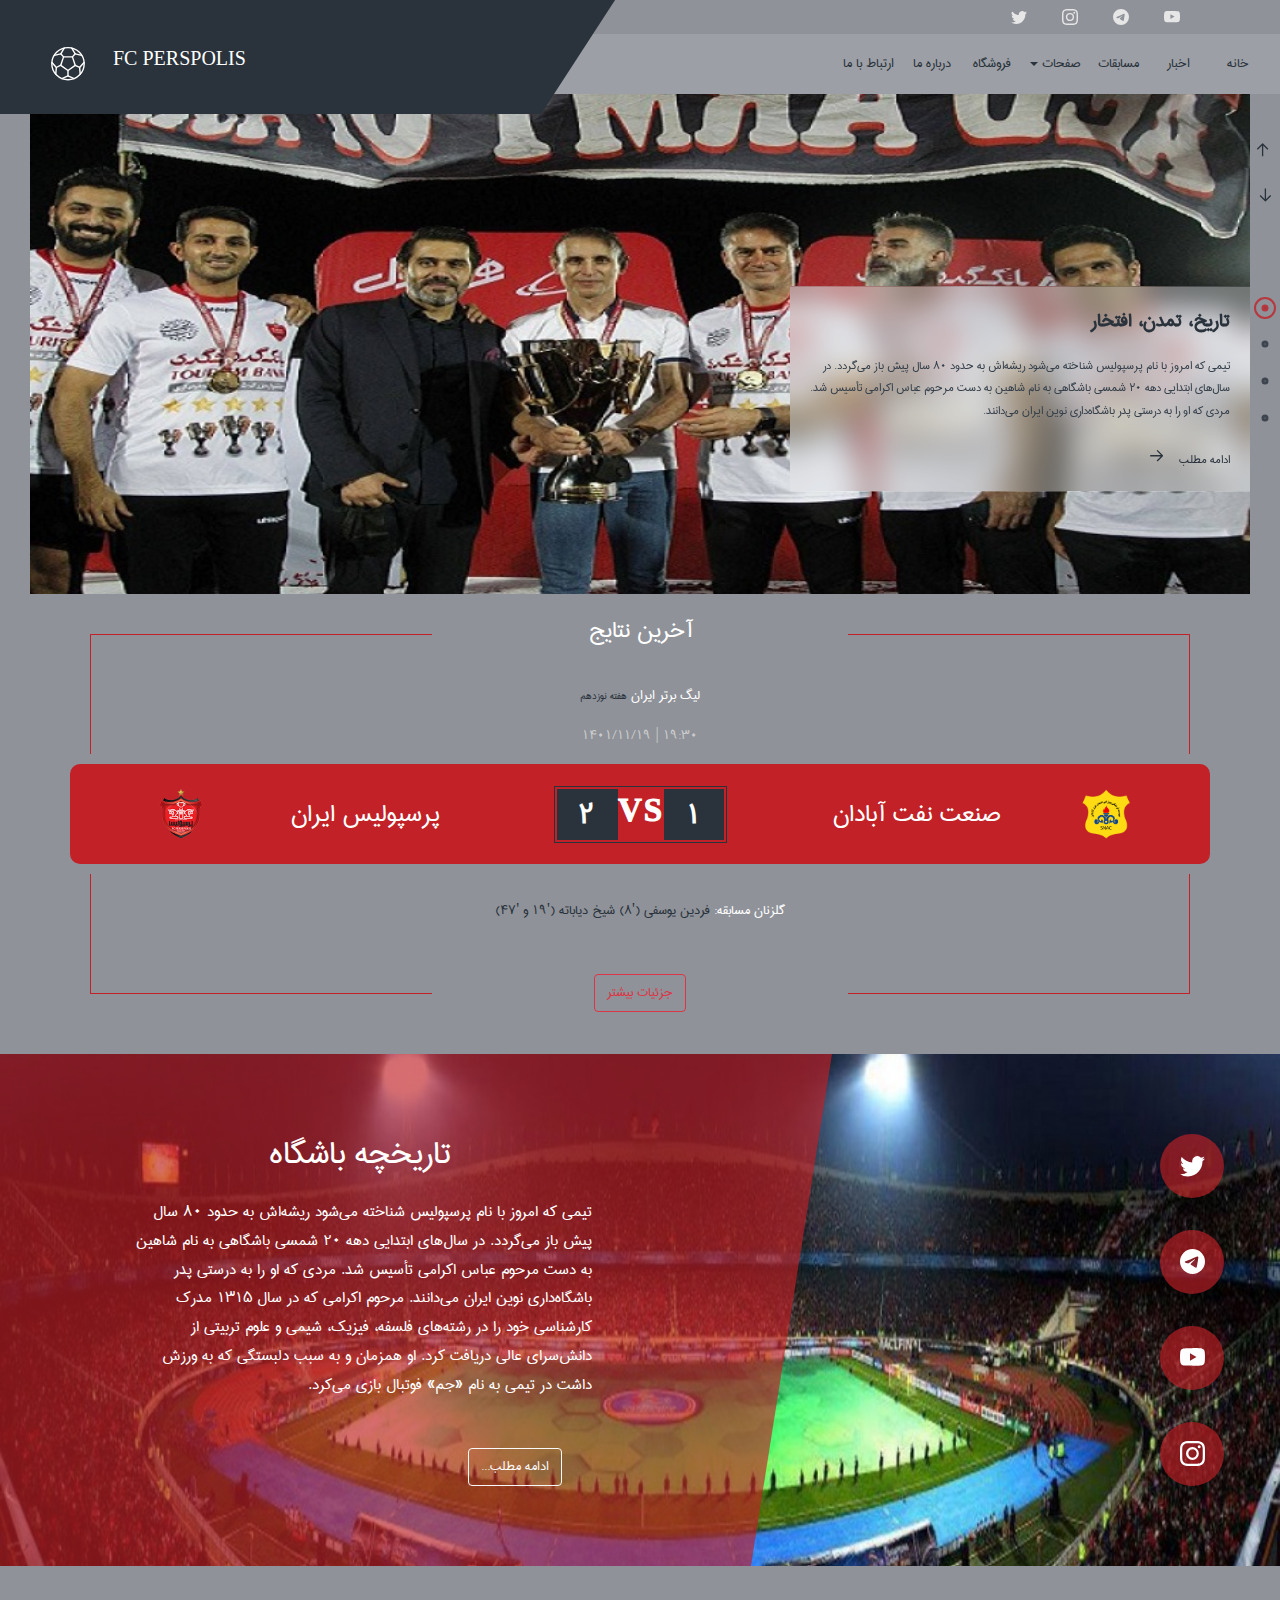
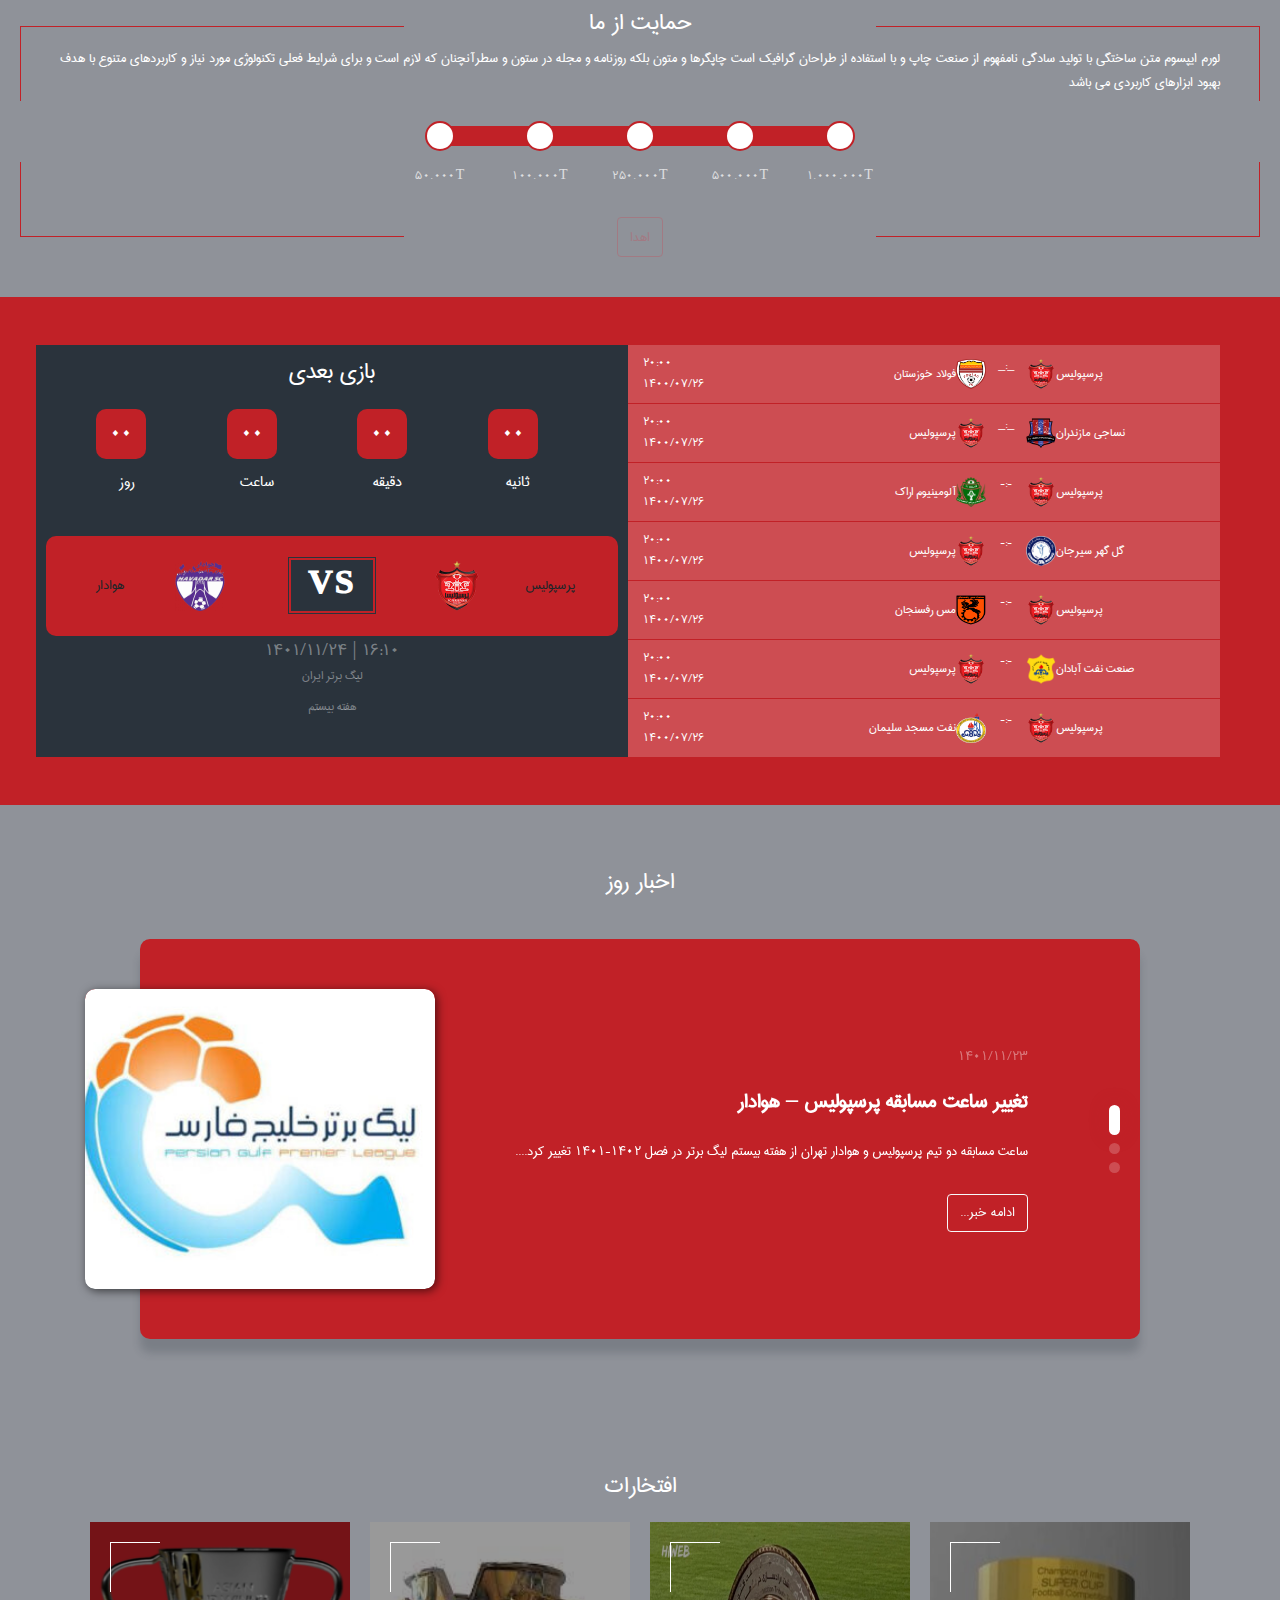
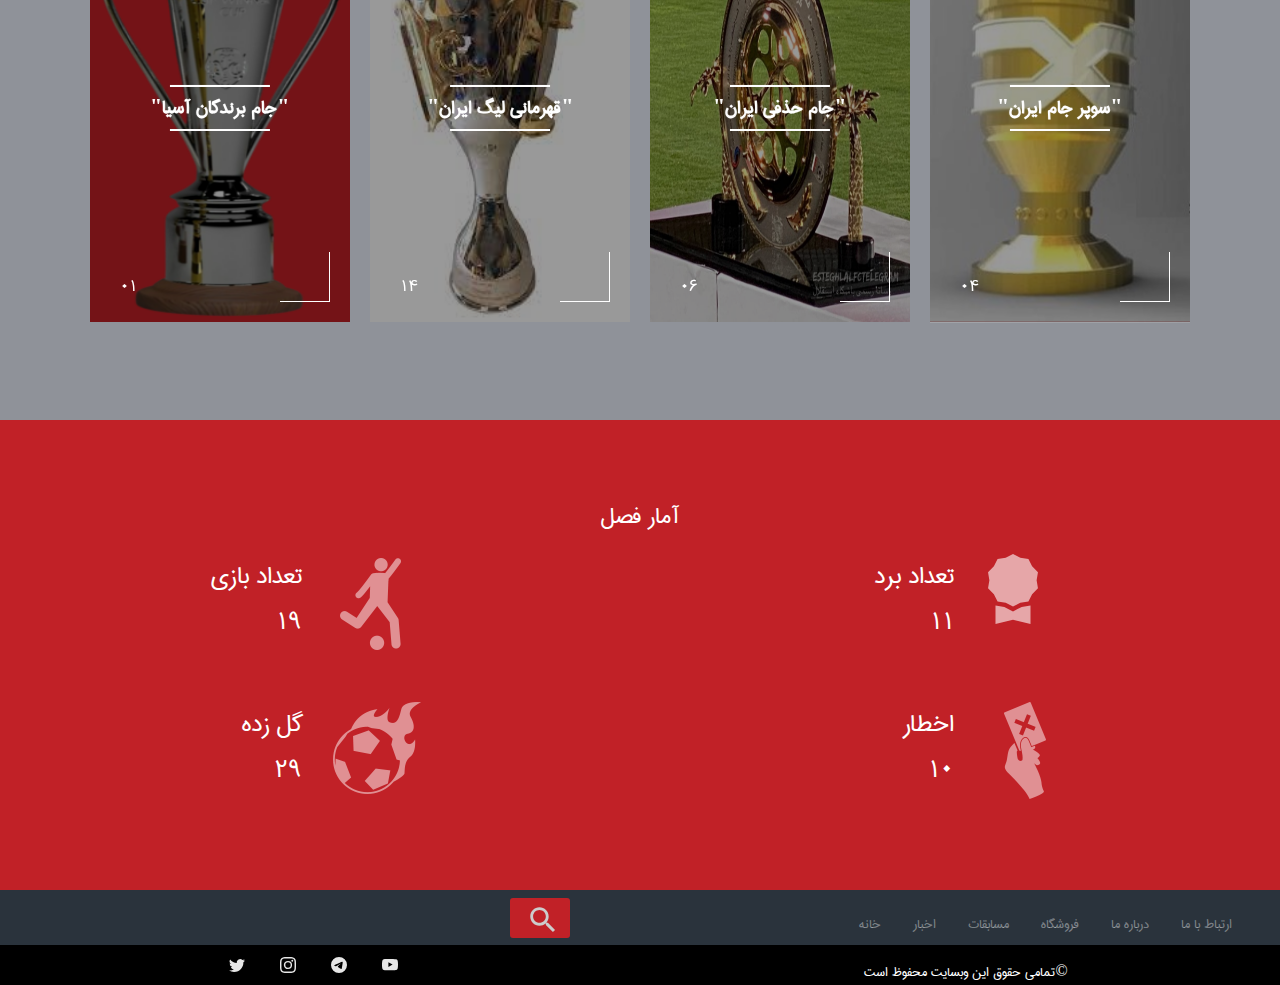
<file: index.html>
<!DOCTYPE html>
<html lang="en">

<head>
    <meta charset="utf-8">
    <meta http-equiv="X-UA-Compatible" content="IE=edge">
    <meta name="viewport" content="width=device-width, initial-scale=1">
    <title>footbal_club</title>
    <link rel="stylesheet" href="https://pro.fontawesome.com/releases/v5.10.0/css/all.css" integrity="sha384-AYmEC3Yw5cVb3ZcuHtOA93w35dYTsvhLPVnYs9eStHfGJvOvKxVfELGroGkvsg+p" crossorigin="anonymous" />
    <link type="text/css" rel="stylesheet" href="css/bootstrap.rtl.min.css">
    <link type="text/css" rel="stylesheet" href="css/hover-min.css">
    <link rel="stylesheet" href="css/swiper-bundle.min.css" />
    <link type="text/css" rel="stylesheet" href="css/main.css">
    <link href="img/ball_soccer_icon.svg" rel="icon">
    <link href="img/ball_soccer_icon.svg" rel="apple-touch-icon">
</head>

<body>
    <!-- navbar -->
    <div class="wrap">
        <div class="container">
            <div class="row justify-content-between">
                <div class="col d-flex justify-content-end">
                    <div class="social_media">
                        <p class="mb-0 d-flex">
                            <a href="#" class="d-flex align-items-center justify-content-center">
                                <svg xmlns="http://www.w3.org/2000/svg" class="bi bi-twitter" viewBox="0 0 16 16">
                                        <path d="M5.026 15c6.038 0 9.341-5.003 9.341-9.334 0-.14 0-.282-.006-.422A6.685 6.685 0 0 0 16 3.542a6.658 6.658 0 0 1-1.889.518 3.301 3.301 0 0 0 1.447-1.817 6.533 6.533 0 0 1-2.087.793A3.286 3.286 0 0 0 7.875 6.03a9.325 9.325 0 0 1-6.767-3.429 3.289 3.289 0 0 0 1.018 4.382A3.323 3.323 0 0 1 .64 6.575v.045a3.288 3.288 0 0 0 2.632 3.218 3.203 3.203 0 0 1-.865.115 3.23 3.23 0 0 1-.614-.057 3.283 3.283 0 0 0 3.067 2.277A6.588 6.588 0 0 1 .78 13.58a6.32 6.32 0 0 1-.78-.045A9.344 9.344 0 0 0 5.026 15z"/>
                                    </svg>
                            </a>
                            <a href="#" class="d-flex align-items-center justify-content-center">
                                <svg xmlns="http://www.w3.org/2000/svg" class="bi bi-instagram" viewBox="0 0 16 16">
                                        <path d="M8 0C5.829 0 5.556.01 4.703.048 3.85.088 3.269.222 2.76.42a3.917 3.917 0 0 0-1.417.923A3.927 3.927 0 0 0 .42 2.76C.222 3.268.087 3.85.048 4.7.01 5.555 0 5.827 0 8.001c0 2.172.01 2.444.048 3.297.04.852.174 1.433.372 1.942.205.526.478.972.923 1.417.444.445.89.719 1.416.923.51.198 1.09.333 1.942.372C5.555 15.99 5.827 16 8 16s2.444-.01 3.298-.048c.851-.04 1.434-.174 1.943-.372a3.916 3.916 0 0 0 1.416-.923c.445-.445.718-.891.923-1.417.197-.509.332-1.09.372-1.942C15.99 10.445 16 10.173 16 8s-.01-2.445-.048-3.299c-.04-.851-.175-1.433-.372-1.941a3.926 3.926 0 0 0-.923-1.417A3.911 3.911 0 0 0 13.24.42c-.51-.198-1.092-.333-1.943-.372C10.443.01 10.172 0 7.998 0h.003zm-.717 1.442h.718c2.136 0 2.389.007 3.232.046.78.035 1.204.166 1.486.275.373.145.64.319.92.599.28.28.453.546.598.92.11.281.24.705.275 1.485.039.843.047 1.096.047 3.231s-.008 2.389-.047 3.232c-.035.78-.166 1.203-.275 1.485a2.47 2.47 0 0 1-.599.919c-.28.28-.546.453-.92.598-.28.11-.704.24-1.485.276-.843.038-1.096.047-3.232.047s-2.39-.009-3.233-.047c-.78-.036-1.203-.166-1.485-.276a2.478 2.478 0 0 1-.92-.598 2.48 2.48 0 0 1-.6-.92c-.109-.281-.24-.705-.275-1.485-.038-.843-.046-1.096-.046-3.233 0-2.136.008-2.388.046-3.231.036-.78.166-1.204.276-1.486.145-.373.319-.64.599-.92.28-.28.546-.453.92-.598.282-.11.705-.24 1.485-.276.738-.034 1.024-.044 2.515-.045v.002zm4.988 1.328a.96.96 0 1 0 0 1.92.96.96 0 0 0 0-1.92zm-4.27 1.122a4.109 4.109 0 1 0 0 8.217 4.109 4.109 0 0 0 0-8.217zm0 1.441a2.667 2.667 0 1 1 0 5.334 2.667 2.667 0 0 1 0-5.334z"/>
                                    </svg>
                            </a>
                            <a href="#" class="d-flex align-items-center justify-content-center">
                                <svg xmlns="http://www.w3.org/2000/svg" class="bi bi-telegram" viewBox="0 0 16 16">
                                        <path d="M16 8A8 8 0 1 1 0 8a8 8 0 0 1 16 0zM8.287 5.906c-.778.324-2.334.994-4.666 2.01-.378.15-.577.298-.595.442-.03.243.275.339.69.47l.175.055c.408.133.958.288 1.243.294.26.006.549-.1.868-.32 2.179-1.471 3.304-2.214 3.374-2.23.05-.012.12-.026.166.016.047.041.042.12.037.141-.03.129-1.227 1.241-1.846 1.817-.193.18-.33.307-.358.336a8.154 8.154 0 0 1-.188.186c-.38.366-.664.64.015 1.088.327.216.589.393.85.571.284.194.568.387.936.629.093.06.183.125.27.187.331.236.63.448.997.414.214-.02.435-.22.547-.82.265-1.417.786-4.486.906-5.751a1.426 1.426 0 0 0-.013-.315.337.337 0 0 0-.114-.217.526.526 0 0 0-.31-.093c-.3.005-.763.166-2.984 1.09z"/>
                                    </svg>
                            </a>
                            <a href="#" class="d-flex align-items-center justify-content-center">
                                <svg xmlns="http://www.w3.org/2000/svg" class="bi bi-youtube" viewBox="0 0 16 16">
                                        <path d="M8.051 1.999h.089c.822.003 4.987.033 6.11.335a2.01 2.01 0 0 1 1.415 1.42c.101.38.172.883.22 1.402l.01.104.022.26.008.104c.065.914.073 1.77.074 1.957v.075c-.001.194-.01 1.108-.082 2.06l-.008.105-.009.104c-.05.572-.124 1.14-.235 1.558a2.007 2.007 0 0 1-1.415 1.42c-1.16.312-5.569.334-6.18.335h-.142c-.309 0-1.587-.006-2.927-.052l-.17-.006-.087-.004-.171-.007-.171-.007c-1.11-.049-2.167-.128-2.654-.26a2.007 2.007 0 0 1-1.415-1.419c-.111-.417-.185-.986-.235-1.558L.09 9.82l-.008-.104A31.4 31.4 0 0 1 0 7.68v-.123c.002-.215.01-.958.064-1.778l.007-.103.003-.052.008-.104.022-.26.01-.104c.048-.519.119-1.023.22-1.402a2.007 2.007 0 0 1 1.415-1.42c.487-.13 1.544-.21 2.654-.26l.17-.007.172-.006.086-.003.171-.007A99.788 99.788 0 0 1 7.858 2h.193zM6.4 5.209v4.818l4.157-2.408L6.4 5.209z"/>
                                    </svg>
                            </a>
                        </p>
                    </div>
                </div>
            </div>
        </div>
    </div>
    <nav class="navbar navbar-expand-md navbar-dark bg_secondary sticky-top">
        <div class="container-fluid">
            <a class="navbar-brand" href="index.html">
                <img src="img/ball_soccer_icon.svg" alt=""> fc PERSPOLIS
            </a>
            <button class="navbar-toggler" type="button" data-bs-toggle="collapse" data-bs-target="#navbarNavDropdown" aria-controls="navbarNavDropdown" aria-expanded="false" aria-label="Toggle navigation">
                    <span class="navbar-toggler-icon"></span>
            </button>
            <div class="collapse navbar-collapse justify-content-end" id="navbarNavDropdown">
                <ul class="navbar-nav">
                    <li class="nav-item">
                        <a class="nav-link d-flex align-items-center justify-content-center position-relative active" aria-current="page" href="index.html">خانه</a>
                    </li>
                    <li class="nav-item">
                        <a class="nav-link d-flex align-items-center justify-content-center position-relative" href="#">اخبار</a>
                    </li>
                    <li class="nav-item">
                        <a class="nav-link d-flex align-items-center justify-content-center position-relative" href="#">مسابقات</a>
                    </li>
                    <li class="nav-item dropdown">
                        <a class="nav-link d-flex align-items-center justify-content-center position-relative dropdown-toggle" href="#" id="navbarDropdownMenuLink" role="button" data-bs-toggle="dropdown" aria-expanded="false">صفحات</a>
                        <ul class="dropdown-menu" aria-labelledby="navbarDropdownMenuLink">
                            <li><a class="dropdown-item" href="players.html" target="_blank">بازیکنان</a></li>
                            <li><a class="dropdown-item" href="#">گالری تصاویر</a></li>
                        </ul>
                    </li>
                    <li class="nav-item">
                        <a class="nav-link d-flex align-items-center justify-content-center position-relative" href="#">فروشگاه</a>
                    </li>
                    <li class="nav-item">
                        <a class="nav-link d-flex align-items-center justify-content-center position-relative" href="#">درباره ما</a>
                    </li>
                    <li class="nav-item">
                        <a class="nav-link d-flex align-items-center justify-content-center position-relative" href="#">ارتباط با ما</a>
                    </li>
                </ul>
            </div>
        </div>
    </nav>
    <!-- END navbar -->
    <!-- swiper -->
    <div class="bdt-timeline-container">
        <div class="upk-salf-slider-wrapper">
            <div class="swiper-container mySwiper2">
                <div class="swiper-wrapper">
                    <div class="upk-salf-item swiper-slide">
                        <div class="upk-salf-image-wrap">
                            <img class="upk-xanc-img" src="img/slide-01.jpg" />
                        </div>
                        <div class="upk-salf-content-wrap">
                            <h3 class="upk-salf-title" data-swiper-parallax-y="-150" data-swiper-parallax-duration="1200">
                                تاریخ، تمدن، افتخار
                            </h3>
                            <div class="upk-salf-desc" data-swiper-parallax-y="-200" data-swiper-parallax-duration="1400">تیمی که امروز با نام پرسپولیس شناخته می‌شود ریشه‌اش به حدود ۸۰ سال پیش باز می‌گردد. در سال‌های ابتدایی دهه ۲۰ شمسی باشگاهی به نام شاهین به دست مرحوم عباس اکرامی تأسیس شد. مردی که او را به درستی پدر باشگاه‌داری نوین ایران می‌دانند. </div>
                            <div class="upk-salf-button" data-swiper-parallax-y="-300" data-swiper-parallax-duration="1500">
                                <a class="link link--arrowed" href="#">ادامه مطلب
                                      <svg class="arrow-icon" xmlns="http://www.w3.org/2000/svg" width="28" height="28" viewBox="0 0 32 32">
                                          <g fill="none" stroke="#c12127" stroke-width="1.5" stroke-linejoin="round" stroke-miterlimit="10">
                                          <circle class="arrow-icon--circle" cx="16" cy="16" r="15.12"></circle>
                                          <path class="arrow-icon--arrow" d="M16.14 9.93L22.21 16l-6.07 6.07M8.23 16h13.98"></path>
                                          </g>
                                      </svg>
                                  </a>
                            </div>
                        </div>
                    </div>

                    <div class="upk-salf-item swiper-slide">
                        <div class="upk-salf-image-wrap">
                            <img class="upk-xanc-img" src="img/slide-02.jpg" />
                        </div>
                        <div class="upk-salf-content-wrap">
                            <h3 class="upk-salf-title" data-swiper-parallax-y="-150" data-swiper-parallax-duration="1200">
                                دهه نود و بازگشت پرسپولیس دوران طلایی
                            </h3>
                            <div class="upk-salf-desc" data-swiper-parallax-y="-200" data-swiper-parallax-duration="1400">در دهه ۹۰  یک‌بار دیگر باشگاه پرسپولیس به روزهای اوج خود بازگشت و همراه با برانکو ایوانکوویچ سرمربی کروات خود سه قهرمانی متوالی لیگ‌برتر، سه قهرمانی متوالی سوپرکاپ و یک قهرمانی جام‌حذفی را کسب کرد تا از این حیث رکورد جدیدی را در فوتبال کشورمان از خود به جای بگذارد. حالا پرسپولیس با یحیی گل‌محمدی سرمربی جدید خود چهارمین سال متوالی قهرمان لیگ‌برتر شده و برگ زرین دیگری را به تاریخ پر از افتخار پرسپولیس اضافه کرده است.</div>

                            <div class="upk-salf-button" data-swiper-parallax-y="-300" data-swiper-parallax-duration="1500">
                                <a class="link link--arrowed" href="#">ادامه مطلب
                                      <svg class="arrow-icon" xmlns="http://www.w3.org/2000/svg" width="28" height="28" viewBox="0 0 32 32">
                                          <g fill="none" stroke="#c12127" stroke-width="1.5" stroke-linejoin="round" stroke-miterlimit="10">
                                          <circle class="arrow-icon--circle" cx="16" cy="16" r="15.12"></circle>
                                          <path class="arrow-icon--arrow" d="M16.14 9.93L22.21 16l-6.07 6.07M8.23 16h13.98"></path>
                                          </g>
                                      </svg>
                                  </a>
                            </div>
                        </div>
                    </div>

                    <div class="upk-salf-item swiper-slide">
                        <div class="upk-salf-image-wrap">
                            <img class="upk-xanc-img" src="img/slide-03.jpg" />
                        </div>
                        <div class="upk-salf-content-wrap">
                            <h3 class="upk-salf-title" data-swiper-parallax-y="-150" data-swiper-parallax-duration="1200">
                               پرطرفدار ترین باشگاه ایران
                            </h3>
                            <div class="upk-salf-desc" data-swiper-parallax-y="-200" data-swiper-parallax-duration="1400">بر اساس نظرسنجی های متعدد برنامه های ورزشی داخلی و نیز وبگاه های خارجی  و نهاد های فوتبالی بار ها نام پرسپولیس ایران به عنوان محبوب ترین و پرطرفدار ترین تیم باشگاهی ایران بالاتر از سایر باشگاه ها قرار گرفت.</div>

                            <div class="upk-salf-button" data-swiper-parallax-y="-300" data-swiper-parallax-duration="1500">
                                <a class="link link--arrowed" href="#">ادامه مطلب
                                      <svg class="arrow-icon" xmlns="http://www.w3.org/2000/svg" width="28" height="28" viewBox="0 0 32 32">
                                          <g fill="none" stroke="#c12127" stroke-width="1.5" stroke-linejoin="round" stroke-miterlimit="10">
                                          <circle class="arrow-icon--circle" cx="16" cy="16" r="15.12"></circle>
                                          <path class="arrow-icon--arrow" d="M16.14 9.93L22.21 16l-6.07 6.07M8.23 16h13.98"></path>
                                          </g>
                                      </svg>
                                  </a>
                            </div>
                        </div>
                    </div>

                    <div class="upk-salf-item swiper-slide">
                        <div class="upk-salf-image-wrap">
                            <img class="upk-xanc-img" src="img/slide-04.jpg" />
                        </div>
                        <div class="upk-salf-content-wrap">
                            <h3 class="upk-salf-title" data-swiper-parallax-y="-150" data-swiper-parallax-duration="1200">
                                مربیان تاریخساز 
                            </h3>
                            <div class="upk-salf-desc" data-swiper-parallax-y="-200" data-swiper-parallax-duration="1400">لازمه ی هر موفقیتی در فوتبال داشتن مربیانی با دانش و پرستیژ بالا می باشد. در باشگاه پرسپولیس همواره شاهد حضور مربیان متعددی بودیم که از بین آنها نفراتی بوده اند که در کسب افتخارات باشگاه سهم بیشتر داشته اند. از جمله این مردان میتوان به علی پروین، برانکو ایوانکوویچ و یحیی گلمحمدی اشاره کرد.</div>

                            <div class="upk-salf-button" data-swiper-parallax-y="-300" data-swiper-parallax-duration="1500">
                                <a class="link link--arrowed" href="#">ادامه مطلب
                                      <svg class="arrow-icon" xmlns="http://www.w3.org/2000/svg" width="28" height="28" viewBox="0 0 32 32">
                                          <g fill="none" stroke="#c12127" stroke-width="1.5" stroke-linejoin="round" stroke-miterlimit="10">
                                          <circle class="arrow-icon--circle" cx="16" cy="16" r="15.12"></circle>
                                          <path class="arrow-icon--arrow" d="M16.14 9.93L22.21 16l-6.07 6.07M8.23 16h13.98"></path>
                                          </g>
                                      </svg>
                                  </a>
                            </div>
                        </div>
                    </div>
                </div>
            </div>
            <div class="upk-page-scroll">
                <a class="arrow-up">
                    <div class="long-arrow-left"></div>
                    <span class="arrow-slide"></span>
                </a>
            </div>
            <div class="upk-salf-nav-pag-wrap">
                <div class="upk-salf-navigation">
                    <div class="upk-button-prev upk-n-p">
                        <a class="link link--arrowed" href="#">
                            <svg class="arrow-icon" xmlns="http://www.w3.org/2000/svg" width="28" height="28" viewBox="0 0 32 32">
                                  <g fill="none" stroke="#c12127" stroke-width="1.5" stroke-linejoin="round" stroke-miterlimit="10">
                                  <circle class="arrow-icon--circle" cx="16" cy="16" r="15.12"></circle>
                                  <path class="arrow-icon--arrow" d="M16.14 9.93L22.21 16l-6.07 6.07M8.23 16h13.98"></path>
                                  </g>
                              </svg>
                        </a>
                    </div>
                    <div class="upk-button-next upk-n-p">
                        <a class="link link--arrowed" href="#">
                            <svg class="arrow-icon" xmlns="http://www.w3.org/2000/svg" width="28" height="28" viewBox="0 0 32 32">
                                  <g fill="none" stroke="#c12127" stroke-width="1.5" stroke-linejoin="round" stroke-miterlimit="10">
                                  <circle class="arrow-icon--circle" cx="16" cy="16" r="15.12"></circle>
                                  <path class="arrow-icon--arrow" d="M16.14 9.93L22.21 16l-6.07 6.07M8.23 16h13.98"></path>
                                  </g>
                              </svg>
                        </a>
                    </div>
                </div>
                <div class="upk-salf-pagi-wrap">
                    <div class="swiper-pagination"></div>
                </div>
            </div>
        </div>

    </div>
    <!-- END swiper -->
    <!-- latest results -->
    <section class="container latest_results d-flex">
        <h3>آخرین نتایج</h3>
        <div class="inner_wrap">
            <p class="results_title">لیگ برتر ایران <span>هفته نوزدهم</span></p>
            <p class="results_date">1401/11/19 |<span>&nbsp;19:30</span></p>
            <div class="match d-flex flex-row align-items-center">
                <div class="header d-flex justify-content-between align-items-center  position-relative">
                    <div class="team position-relative text-center float-end">
                        <img src="img/logo_1.png" alt="" class="logo">
                        <span class="team_name">پرسپولیس ایران</span>
                    </div>
                    <div class="stats position-relative d-flex justify-content-evenly text-center">
                        <span class="left">2</span>
                        <span class="middle">VS</span>
                        <span class="right">1</span>
                    </div>
                    <div class="team position-relative  text-center float-start">
                        <span class="team_name">صنعت نفت آبادان</span>
                        <img src="img/naft_abadan.png" alt="" class="logo">
                    </div>
                </div>
            </div>
            <div class="results_dataile d-flex justify-content-around align-items-center">
                <p>گلزنان مسابقه: <span> فردین یوسفی ('8)</span> <span> شیخ دیاباته ('19 و '47)</span></p>
            </div>
            <a href="latest_results.html" class="btn btn-outline-danger" target="_blank">جزئیات بیشتر</a>
        </div>
        <span class="border_btm"></span>
    </section>
    <!-- END latest results -->
    <!-- about team -->
    <section class="about_team">
        <div class="masthead col-md-8 col-sm-12">
            <div class="masthead-content text-white">
                <div class="container-fluid px-4 px-lg-0">
                    <h1 class="lh-1 mb-4 text-center">تاریخچه باشگاه</h1>
                    <p class="mb-5 text-right">تیمی که امروز با نام پرسپولیس شناخته می‌شود ریشه‌اش به حدود ۸۰ سال پیش باز می‌گردد. در سال‌های ابتدایی دهه ۲۰ شمسی باشگاهی به نام شاهین به دست مرحوم عباس اکرامی تأسیس شد. مردی که او را به درستی پدر باشگاه‌داری نوین ایران می‌دانند.
                        مرحوم اکرامی که در سال ۱۳۱۵ مدرک کارشناسی خود را در رشته‌های فلسفه، فیزیک، شیمی و علوم تربیتی از دانش‌سرای عالی دریافت کرد. او همزمان و به سبب دلبستگی که به ورزش داشت در تیمی به نام «جم» فوتبال بازی می‌کرد.</p>
                </div>
                <a href="#" class="btn btn-outline-light ">ادامه مطلب...</a>
            </div>
        </div>
        <div class="social-icons col-md-4">
            <div class="d-flex flex-column justify-content-center align-items-center h-100 mt-3 mt-lg-0">
                <a class="btn btn-dark m-3" href="#!">
                    <svg xmlns="http://www.w3.org/2000/svg" width="25" height="25" fill="currentColor" class="bi bi-twitter" viewBox="0 0 16 16">
                        <path d="M5.026 15c6.038 0 9.341-5.003 9.341-9.334 0-.14 0-.282-.006-.422A6.685 6.685 0 0 0 16 3.542a6.658 6.658 0 0 1-1.889.518 3.301 3.301 0 0 0 1.447-1.817 6.533 6.533 0 0 1-2.087.793A3.286 3.286 0 0 0 7.875 6.03a9.325 9.325 0 0 1-6.767-3.429 3.289 3.289 0 0 0 1.018 4.382A3.323 3.323 0 0 1 .64 6.575v.045a3.288 3.288 0 0 0 2.632 3.218 3.203 3.203 0 0 1-.865.115 3.23 3.23 0 0 1-.614-.057 3.283 3.283 0 0 0 3.067 2.277A6.588 6.588 0 0 1 .78 13.58a6.32 6.32 0 0 1-.78-.045A9.344 9.344 0 0 0 5.026 15z"/>
                      </svg>
                </a>
                <a class="btn btn-dark m-3" href="#!">
                    <svg xmlns="http://www.w3.org/2000/svg" width="25" height="25" fill="currentColor" class="bi bi-telegram" viewBox="0 0 16 16">
                        <path d="M16 8A8 8 0 1 1 0 8a8 8 0 0 1 16 0zM8.287 5.906c-.778.324-2.334.994-4.666 2.01-.378.15-.577.298-.595.442-.03.243.275.339.69.47l.175.055c.408.133.958.288 1.243.294.26.006.549-.1.868-.32 2.179-1.471 3.304-2.214 3.374-2.23.05-.012.12-.026.166.016.047.041.042.12.037.141-.03.129-1.227 1.241-1.846 1.817-.193.18-.33.307-.358.336a8.154 8.154 0 0 1-.188.186c-.38.366-.664.64.015 1.088.327.216.589.393.85.571.284.194.568.387.936.629.093.06.183.125.27.187.331.236.63.448.997.414.214-.02.435-.22.547-.82.265-1.417.786-4.486.906-5.751a1.426 1.426 0 0 0-.013-.315.337.337 0 0 0-.114-.217.526.526 0 0 0-.31-.093c-.3.005-.763.166-2.984 1.09z"/>
                      </svg>
                </a>
                <a class="btn btn-dark m-3" href="#!">
                    <svg xmlns="http://www.w3.org/2000/svg" width="25" height="25" fill="currentColor" class="bi bi-youtube" viewBox="0 0 16 16">
                        <path d="M8.051 1.999h.089c.822.003 4.987.033 6.11.335a2.01 2.01 0 0 1 1.415 1.42c.101.38.172.883.22 1.402l.01.104.022.26.008.104c.065.914.073 1.77.074 1.957v.075c-.001.194-.01 1.108-.082 2.06l-.008.105-.009.104c-.05.572-.124 1.14-.235 1.558a2.007 2.007 0 0 1-1.415 1.42c-1.16.312-5.569.334-6.18.335h-.142c-.309 0-1.587-.006-2.927-.052l-.17-.006-.087-.004-.171-.007-.171-.007c-1.11-.049-2.167-.128-2.654-.26a2.007 2.007 0 0 1-1.415-1.419c-.111-.417-.185-.986-.235-1.558L.09 9.82l-.008-.104A31.4 31.4 0 0 1 0 7.68v-.123c.002-.215.01-.958.064-1.778l.007-.103.003-.052.008-.104.022-.26.01-.104c.048-.519.119-1.023.22-1.402a2.007 2.007 0 0 1 1.415-1.42c.487-.13 1.544-.21 2.654-.26l.17-.007.172-.006.086-.003.171-.007A99.788 99.788 0 0 1 7.858 2h.193zM6.4 5.209v4.818l4.157-2.408L6.4 5.209z"/>
                      </svg>
                </a>
                <a class="btn btn-dark m-3" href="#!">
                    <svg xmlns="http://www.w3.org/2000/svg" width="25" height="25" fill="currentColor" class="bi bi-instagram" viewBox="0 0 16 16">
                        <path d="M8 0C5.829 0 5.556.01 4.703.048 3.85.088 3.269.222 2.76.42a3.917 3.917 0 0 0-1.417.923A3.927 3.927 0 0 0 .42 2.76C.222 3.268.087 3.85.048 4.7.01 5.555 0 5.827 0 8.001c0 2.172.01 2.444.048 3.297.04.852.174 1.433.372 1.942.205.526.478.972.923 1.417.444.445.89.719 1.416.923.51.198 1.09.333 1.942.372C5.555 15.99 5.827 16 8 16s2.444-.01 3.298-.048c.851-.04 1.434-.174 1.943-.372a3.916 3.916 0 0 0 1.416-.923c.445-.445.718-.891.923-1.417.197-.509.332-1.09.372-1.942C15.99 10.445 16 10.173 16 8s-.01-2.445-.048-3.299c-.04-.851-.175-1.433-.372-1.941a3.926 3.926 0 0 0-.923-1.417A3.911 3.911 0 0 0 13.24.42c-.51-.198-1.092-.333-1.943-.372C10.443.01 10.172 0 7.998 0h.003zm-.717 1.442h.718c2.136 0 2.389.007 3.232.046.78.035 1.204.166 1.486.275.373.145.64.319.92.599.28.28.453.546.598.92.11.281.24.705.275 1.485.039.843.047 1.096.047 3.231s-.008 2.389-.047 3.232c-.035.78-.166 1.203-.275 1.485a2.47 2.47 0 0 1-.599.919c-.28.28-.546.453-.92.598-.28.11-.704.24-1.485.276-.843.038-1.096.047-3.232.047s-2.39-.009-3.233-.047c-.78-.036-1.203-.166-1.485-.276a2.478 2.478 0 0 1-.92-.598 2.48 2.48 0 0 1-.6-.92c-.109-.281-.24-.705-.275-1.485-.038-.843-.046-1.096-.046-3.233 0-2.136.008-2.388.046-3.231.036-.78.166-1.204.276-1.486.145-.373.319-.64.599-.92.28-.28.546-.453.92-.598.282-.11.705-.24 1.485-.276.738-.034 1.024-.044 2.515-.045v.002zm4.988 1.328a.96.96 0 1 0 0 1.92.96.96 0 0 0 0-1.92zm-4.27 1.122a4.109 4.109 0 1 0 0 8.217 4.109 4.109 0 0 0 0-8.217zm0 1.441a2.667 2.667 0 1 1 0 5.334 2.667 2.667 0 0 1 0-5.334z"/>
                      </svg>
                </a>
            </div>
        </div>
    </section>
    <!-- END about team -->
    <!-- support team -->
    <section class="support_team">
        <h3> حمایت از ما</h3>
        <article class="support_content">
            <p>لورم ایپسوم متن ساختگی با تولید سادگی نامفهوم از صنعت چاپ و با استفاده از طراحان گرافیک است چاپگرها و متون بلکه روزنامه و مجله در ستون و سطرآنچنان که لازم است و برای شرایط فعلی تکنولوژی مورد نیاز و کاربردهای متنوع با هدف بهبود ابزارهای کاربردی
                می باشد</p>
            <div id="form-wrapper">
                <form action="/p/quote.php" method="GET">
                    <div id="debt-amount-slider">
                        <input type="radio" name="debt-amount" id="1" value="1" required>
                        <label for="1" data-debt-amount=" 50.000T"></label>
                        <input type="radio" name="debt-amount" id="2" value="2" required>
                        <label for="2" data-debt-amount="100.000T"></label>
                        <input type="radio" name="debt-amount" id="3" value="3" required>
                        <label for="3" data-debt-amount="250.000T"></label>
                        <input type="radio" name="debt-amount" id="4" value="4" required>
                        <label for="4" data-debt-amount="500.000T"></label>
                        <input type="radio" name="debt-amount" id="5" value="5" required>
                        <label for="5" data-debt-amount="1.000.000T"></label>
                        <div id="debt-amount-pos"></div>
                    </div>
                </form>
                <button class="btn btn-outline-danger" type="submit">اهدا</button>
            </div>
            <span class="border_btm"></span>
        </article>
    </section>
    <!-- END support team -->
    <!-- next matchs -->
    <section class="next_matchs">
        <article class="row vw-100 p-5">
            <article class="col-lg-6 col-md-6 col-sm-12 match_content">
                <h3>بازی بعدی</h3>
                <div id="timer">
                    <div class="number-list">
                        <div class="item" data-days="">00</div>
                        <div class="item" data-hours="">00</div>
                        <div class="item" data-minutes="">00</div>
                        <div class="item" data-seconds="">00</div>
                    </div>
                    <div class="unit-list">
                        <div class="item">روز</div>
                        <div class="item">ساعت</div>
                        <div class="item">دقیقه</div>
                        <div class="item">ثانیه</div>
                    </div>
                </div>
                <div class="match d-flex flex-column ">
                    <div class="header d-flex justify-content-between align-items-center  position-relative">
                        <div class="team position-relative  text-center float-start">
                            <span class="team_name_2">هوادار</span>
                            <img src="img/havadar.png" alt="" class="logo">
                        </div>
                        <div class="stats position-relative d-inline-block text-center">
                            VS
                        </div>
                        <div class="team position-relative text-center float-end">
                            <img src="img/logo_1.png" alt="" class="logo">
                            <span class="team_name_2">پرسپولیس</span>
                        </div>
                    </div>
                </div>
                <div class="match_details">
                    <p class="date_time"><span>1401/11/24</span> | <span>16:10</span></p>
                    <p class="format d-flex flex-column align-items-center"><span>لیگ برتر ایران</span><span>هفته بیستم</span></p>
                </div>
            </article>
            <article class="col-lg-6 col-md-6 col-sm-12 matches_data">
                <table>
                    <tbody>
                        <tr>
                            <td>
                                <span class="matches_time matches_time_live">20:00</span>
                                <span class="tag">1400/07/26</span>
                            </td>
                            <td>
                                <div class="score">
                                    <div class="score_team">
                                        <span>فولاد خوزستان</span>
                                        <img alt="" src="img/FooladFC.png" />
                                    </div>
                                    <p class="score_result">
                                        <span class="score_goals">_</span><span class="score__separator">:</span><span class="score_goals">_</span>
                                    </p>
                                    <div class="score_team">
                                        <img alt="" src="img/logo_1.png" />
                                        <span>پرسپولیس</span>
                                    </div>
                                </div>
                            </td>
                        </tr>
                        <tr>
                            <td>
                                <span class="matches_time matches_time_live">20:00</span>
                                <span class="tag">1400/07/26</span>
                            </td>
                            <td>
                                <div class="score">
                                    <div class="score_team">
                                        <span>پرسپولیس</span><img alt="" src="img/logo_1.png" />
                                    </div>
                                    <p class="score_result">
                                        <span class="score_goals">_</span><span class="score__separator">:</span><span class="score_goals">_</span>
                                    </p>
                                    <div class="score_team">
                                        <img alt="" src="img/Nassaji.png" /><span>نساجی مازندران</span>
                                    </div>
                                </div>
                            </td>
                        </tr>
                        <tr>
                            <td>
                                <span class="matches_time matches_time_live">20:00</span>
                                <span class="tag">1400/07/26</span>
                            </td>
                            <td>
                                <div class="score">
                                    <div class="score_team">
                                        <span>آلومینیوم اراک</span><img alt="" src="img/Aluminium_Arak.png" />
                                    </div>
                                    <p class="score_result">
                                        <span class="score_goals">-</span><span class="score__separator">:</span><span class="score_goals">-</span>
                                    </p>
                                    <div class="score_team">
                                        <img alt="" src="img/logo_1.png" /><span>پرسپولیس</span>
                                    </div>
                                </div>
                            </td>
                        </tr>
                        <tr>
                            <td>
                                <span class="matches_time matches_time_live">20:00</span>
                                <span class="tag">1400/07/26</span>
                            </td>
                            <td>
                                <div class="score">
                                    <div class="score_team">
                                        <span>پرسپولیس</span><img alt="" src="img/logo_1.png" />
                                    </div>
                                    <p class="score_result">
                                        <span class="score_goals">-</span><span class="score__separator">:</span><span class="score_goals">-</span>
                                    </p>
                                    <div class="score_team">
                                        <img alt="" src="img/GOL_GOHAR.png" /><span>گل گهر سیرجان</span>
                                    </div>
                                </div>
                            </td>
                        </tr>
                        <tr>
                            <td>
                                <span class="matches_time matches_time_live">20:00</span>
                                <span class="tag">1400/07/26</span>
                            </td>
                            <td>
                                <div class="score ">
                                    <div class="score_team">
                                        <span>مس رفسنجان</span><img alt="" src="img/Mes_Rafsanjan.png" />
                                    </div>
                                    <p class="score_result">
                                        <span class="score_goals">-</span><span class="score__separator">:</span><span class="score_goals">-</span>
                                    </p>
                                    <div class="score_team">
                                        <img alt="" src="img/logo_1.png" /><span>پرسپولیس</span>
                                    </div>
                                </div>
                            </td>
                        </tr>
                        <tr>
                            <td>
                                <span class="matches_time matches_time_live">20:00</span>
                                <span class="tag">1400/07/26</span>
                            </td>
                            <td>
                                <div class="score ">
                                    <div class="score_team">
                                        <span>پرسپولیس</span><img alt="" src="img/logo_1.png" />
                                    </div>
                                    <p class="score_result">
                                        <span class="score_goals">-</span><span class="score__separator">:</span><span class="score_goals">-</span>
                                    </p>
                                    <div class="score_team">
                                        <img alt="" src="img/naft_abadan.png" /><span>صنعت نفت آبادان</span>
                                    </div>
                                </div>
                            </td>
                        </tr>
                        <tr>
                            <td>
                                <span class="matches_time matches_time_live">20:00</span>
                                <span class="tag">1400/07/26</span>
                            </td>
                            <td>
                                <div class="score ">
                                    <div class="score_team">
                                        <span>نفت مسجد سلیمان</span><img alt="" src="img/naft_ms.png" />
                                    </div>
                                    <p class="score_result">
                                        <span class="score_goals">-</span><span class="score__separator">:</span><span class="score_goals">-</span>
                                    </p>
                                    <div class="score_team">
                                        <img alt="" src="img/logo_1.png" /><span>پرسپولیس</span>
                                    </div>
                                </div>
                            </td>
                        </tr>
                    </tbody>
                </table>
            </article>
        </article>
    </section>
    <!-- END next matchs -->
    <!-- news slider -->
    <section class="news_box">
        <h3> اخبار روز</h3>
        <div class="news_slider">
            <div class="news_slider__wrp swiper-wrapper">
                <div class="news_slider__item swiper-slide">
                    <div class="news_slider__img">
                        <img src="img/Lig-380x270.jpg" alt="">
                    </div>
                    <div class="news_slider__content">
                        <span class="news_slider__code">1401/11/23</span>
                        <div class="news_slider__title">تغییر ساعت مسابقه پرسپولیس – هوادار</div>
                        <div class="news_slider__text">ساعت مسابقه دو تیم پرسپولیس و هوادار تهران از هفته بیستم لیگ برتر در فصل ۱۴۰۲-۱۴۰۱ تغییر کرد.... </div>
                        <a href="#" class="btn btn-outline-light">ادامه خبر...</a>
                    </div>
                </div>
                <div class="news_slider__item swiper-slide">
                    <div class="news_slider__img">
                        <img src="img/Havadaran2-380x270.jpg" alt="">
                    </div>
                    <div class="news_slider__content">
                        <span class="news_slider__code">1401/11/23</span>
                        <div class="news_slider__title">دیدار پرسپولیس با هوادار در حضور هواداران</div>
                        <div class="news_slider__text">دیدار برگشت تیم‌های فوتبال پرسپولیس و هوادار تهران با حضور هواداران برگزار خواهد شد....</div>
                        <a href="#" class="btn btn-outline-light">ادامه خبر...</a>
                    </div>
                </div>
                <div class="news_slider__item swiper-slide">
                    <div class="news_slider__img">
                        <img src="img/yahya-news.jpg" alt="">
                    </div>
                    <div class="news_slider__content">
                        <span class="news_slider__code">1401/11/23</span>
                        <div class="news_slider__title">تغییر در برنامه نشست خبری دیدار پرسپولیس – هوادار</div>
                        <div class="news_slider__text">مکان و زمان برگزاری نشست خبری پیش از دیدار تیم‌های پرسپولیس و هوادار تغییر کرد....</div>
                        <a href="#" class="btn btn-outline-light">ادامه خبر...</a>
                    </div>
                </div>
            </div>
            <div class="news_slider__pagination"></div>
        </div>
    </section>
    <!-- END news slider -->
    <!-- AWARDS -->
    <section class="awards container">
        <h3>افتخارات </h3>
        <div class=" d-flex flex-wrap justify-content-around">
            <div class="content-inner mb-5">
                <div class="content-front">
                    <div class="cf-inner">
                        <div class="bg">
                            <img src="img/Asian_cup_winners_cup.png" alt="">
                        </div>
                        <div class="overlay"></div>
                        <div class="inner">
                            <h2>"جام برندگان آسیا"</h2>
                            <!-- <h4>Lorem ipsum dolor sit amet</h4> -->
                        </div>
                        <div class="serv-num">01</div>
                    </div>
                </div>
                <div class="content-back">
                    <div class="cf-inner">
                        <div class="inner">
                            <p>"جام برندگان جام آسیا یا جام در جام آسیا سال ۹۱–۱۹۹۰ نخستین دوره مسابقات فوتبال قاره‌ای برای قهرمانان جام حذفی کشورهای عضو کنفدراسیون فوتبال آسیا بود.در پایان این مسابقات تیم پرسپولیس در دو بازی رفت و برگشت المحرق بحرین را
                                با نتیجه یک بر صفر شکست داد و قهرمان این رقابت ها شد و اولین قهرمانی را کسب کرد."</p>
                        </div>
                    </div>
                </div>
            </div>
            <div class="content-inner mb-5">
                <div class="content-front">
                    <div class="cf-inner">
                        <div class="bg">
                            <img src="img/iran_champion.jpg" alt="">
                        </div>
                        <div class="overlay"></div>
                        <div class="inner">
                            <h2>"قهرمانی لیگ ایران"</h2>
                            <!-- <h4>Lorem ipsum dolor sit amet</h4> -->
                        </div>
                        <div class="serv-num">14</div>
                    </div>
                </div>
                <div class="content-back">
                    <div class="cf-inner">
                        <div class="inner">
                            <p>"پرسپولیس از آغاز تاریخ خود 14 بار در بالاترین سطح لیگ فوتبال ایران به قهرمانی رسیده و از این جهت پر افتخارترین تیم است.همچنین با 7 عنوان قهرمانی در لیگ برتر که 5 عنوان آن به صورت پیاپی ثبت شده پر افتخار ترین تیم در لیگ برتر
                                کشور محسوب میشود.."</p>
                        </div>
                    </div>
                </div>
            </div>
            <div class="content-inner mb-5">
                <div class="content-front">
                    <div class="cf-inner">
                        <div class="bg">
                            <img src="img/CUP_WINNER.jpg" alt="">
                        </div>
                        <div class="overlay"></div>
                        <div class="inner">
                            <h2>"جام حذفی ایران"</h2>
                            <!-- <h4>Lorem ipsum dolor sit amet</h4> -->
                        </div>
                        <div class="serv-num">06</div>
                    </div>
                </div>
                <div class="content-back">
                    <div class="cf-inner">
                        <div class="inner">
                            <p>"جام حذفی فوتبال ایران نام مسابقات حذفی فوتبال در ایران است که پیش از سال ۱۳۵۷ جام پهلوی نام داشت. این جام در بزرگداشت و یادبود آزادسازی خرمشهر با عنوان «یادوارهٔ آزادسازی خرمشهر» برگزار می‌شود. به همین مناسبت در سالیان اخیر
                                بازی پایانی این مسابقات در ورزشگاه نفت و گاز اروندان شهر خرمشهر نیز برگزار شده‌است تیم فوتبال پرسپولیس در این جام با کسب 6 عنوان قهرمانی بعد از رقیب دیرینه خود در جایگاه دوم رکورد داران این جام ایستاده است.."</p>
                        </div>
                    </div>
                </div>
            </div>
            <div class="content-inner mb-5">
                <div class="content-front">
                    <div class="cf-inner">
                        <div class="bg">
                            <img src="img/SUPERCUP-CHAMPION.jpeg" alt="">
                        </div>
                        <div class="overlay"></div>
                        <div class="inner">
                            <h2>"سوپر جام ایران"</h2>
                            <!-- <h4>Lorem ipsum dolor sit amet</h4> -->
                        </div>
                        <div class="serv-num">04</div>
                    </div>
                </div>
                <div class="content-back">
                    <div class="cf-inner">
                        <div class="inner">
                            <p>"سوپر جام فوتبال ایران یک مسابقهٔ پیش‌فصل است که هر سال میان قهرمان لیگ برتر خلیج فارس و قهرمان جام حذفی فوتبال ایران در ایران برگزار می‌شود. تیم فوتبال پرسپولیس با 4 عنوان قهرمانی در این تورنمنت پر افتخارترین تیم ایران می
                                باشد."
                            </p>
                        </div>
                    </div>
                </div>
            </div>
        </div>
    </section>
    <!-- END AWARDS -->
    <!-- Season statistics -->
    <section class="Season_statistics">
        <h3>آمار فصل</h3>
        <div class="row">
            <div class="col-6 mb-5">
                <div class="row">
                    <div class="col-6 statistics_content">
                        <div class="col-12">تعداد بازی</div>
                        <div class="col-12">19</div>
                    </div>
                    <div class="col-6 statistics_icon">
                        <img src="img/stat-icon1.png" alt="">
                    </div>
                </div>
            </div>
            <div class="col-6 mb-5">
                <div class="row">
                    <div class="col-6 statistics_content">
                        <div class="col-12">تعداد برد</div>
                        <div class="col-12">11</div>
                    </div>
                    <div class="col-6 statistics_icon">
                        <svg xmlns="http://www.w3.org/2000/svg" class="bi bi-award-fill" viewBox="0 0 16 16">
                            <path d="m8 0 1.669.864 1.858.282.842 1.68 1.337 1.32L13.4 6l.306 1.854-1.337 1.32-.842 1.68-1.858.282L8 12l-1.669-.864-1.858-.282-.842-1.68-1.337-1.32L2.6 6l-.306-1.854 1.337-1.32.842-1.68L6.331.864 8 0z"/>
                            <path d="M4 11.794V16l4-1 4 1v-4.206l-2.018.306L8 13.126 6.018 12.1 4 11.794z"/>
                          </svg>
                    </div>
                </div>
            </div>
            <div class="col-6 mb-5">
                <div class="row">
                    <div class="col-6 statistics_content">
                        <div class="col-12">گل زده</div>
                        <div class="col-12">29</div>
                    </div>
                    <div class="col-6 statistics_icon">
                        <img src="img/stat-icon.png" alt="">
                    </div>
                </div>
            </div>
            <div class="col-6 mb-5">
                <div class="row">
                    <div class="col-6 statistics_content">
                        <div class="col-12">اخطار</div>
                        <div class="col-12">10</div>
                    </div>
                    <div class="col-6 statistics_icon">
                        <img src="img/stat-icon2.png" alt="">
                    </div>
                </div>
            </div>
        </div>
    </section>
    <!-- END Season statistics -->
    <!-- footer -->
    <footer class="footer">
        <div class="row">
            <div class="col-6">
                <form class="d-none d-md-block">
                    <div class="inner-form">
                        <div class="input-field">
                            <input type="search" placeholder="جست و جو">
                        </div>
                    </div>
                </form>
            </div>
            <div class="col-6">
                <ul class="navbar2 mb-0">
                    <li class="nav-item">
                        <a class="nav-link d-flex align-items-center justify-content-center position-relative active" aria-current="page" href="index.html">خانه</a>
                    </li>
                    <li class="nav-item">
                        <a class="nav-link d-flex align-items-center justify-content-center position-relative" href="#">اخبار</a>
                    </li>
                    <li class="nav-item">
                        <a class="nav-link d-flex align-items-center justify-content-center position-relative" href="#">مسابقات</a>
                    </li>
                    <li class="nav-item">
                        <a class="nav-link d-flex align-items-center justify-content-center position-relative" href="#">فروشگاه</a>
                    </li>
                    <li class="nav-item">
                        <a class="nav-link d-flex align-items-center justify-content-center position-relative" href="#">درباره ما</a>
                    </li>
                    <li class="nav-item">
                        <a class="nav-link d-flex align-items-center justify-content-center position-relative" href="#">ارتباط با ما</a>
                    </li>
                </ul>
            </div>
        </div>
        <div class="row">
            <div class="col-6 social_media d-flex justify-content-center align-items-center">
                <p class="mb-0 d-flex">
                    <a href="#" class="d-flex align-items-center justify-content-center">
                        <svg xmlns="http://www.w3.org/2000/svg" class="bi bi-twitter" viewBox="0 0 16 16">
                            <path d="M5.026 15c6.038 0 9.341-5.003 9.341-9.334 0-.14 0-.282-.006-.422A6.685 6.685 0 0 0 16 3.542a6.658 6.658 0 0 1-1.889.518 3.301 3.301 0 0 0 1.447-1.817 6.533 6.533 0 0 1-2.087.793A3.286 3.286 0 0 0 7.875 6.03a9.325 9.325 0 0 1-6.767-3.429 3.289 3.289 0 0 0 1.018 4.382A3.323 3.323 0 0 1 .64 6.575v.045a3.288 3.288 0 0 0 2.632 3.218 3.203 3.203 0 0 1-.865.115 3.23 3.23 0 0 1-.614-.057 3.283 3.283 0 0 0 3.067 2.277A6.588 6.588 0 0 1 .78 13.58a6.32 6.32 0 0 1-.78-.045A9.344 9.344 0 0 0 5.026 15z"/>
                        </svg>
                    </a>
                    <a href="#" class="d-flex align-items-center justify-content-center">
                        <svg xmlns="http://www.w3.org/2000/svg" class="bi bi-instagram" viewBox="0 0 16 16">
                            <path d="M8 0C5.829 0 5.556.01 4.703.048 3.85.088 3.269.222 2.76.42a3.917 3.917 0 0 0-1.417.923A3.927 3.927 0 0 0 .42 2.76C.222 3.268.087 3.85.048 4.7.01 5.555 0 5.827 0 8.001c0 2.172.01 2.444.048 3.297.04.852.174 1.433.372 1.942.205.526.478.972.923 1.417.444.445.89.719 1.416.923.51.198 1.09.333 1.942.372C5.555 15.99 5.827 16 8 16s2.444-.01 3.298-.048c.851-.04 1.434-.174 1.943-.372a3.916 3.916 0 0 0 1.416-.923c.445-.445.718-.891.923-1.417.197-.509.332-1.09.372-1.942C15.99 10.445 16 10.173 16 8s-.01-2.445-.048-3.299c-.04-.851-.175-1.433-.372-1.941a3.926 3.926 0 0 0-.923-1.417A3.911 3.911 0 0 0 13.24.42c-.51-.198-1.092-.333-1.943-.372C10.443.01 10.172 0 7.998 0h.003zm-.717 1.442h.718c2.136 0 2.389.007 3.232.046.78.035 1.204.166 1.486.275.373.145.64.319.92.599.28.28.453.546.598.92.11.281.24.705.275 1.485.039.843.047 1.096.047 3.231s-.008 2.389-.047 3.232c-.035.78-.166 1.203-.275 1.485a2.47 2.47 0 0 1-.599.919c-.28.28-.546.453-.92.598-.28.11-.704.24-1.485.276-.843.038-1.096.047-3.232.047s-2.39-.009-3.233-.047c-.78-.036-1.203-.166-1.485-.276a2.478 2.478 0 0 1-.92-.598 2.48 2.48 0 0 1-.6-.92c-.109-.281-.24-.705-.275-1.485-.038-.843-.046-1.096-.046-3.233 0-2.136.008-2.388.046-3.231.036-.78.166-1.204.276-1.486.145-.373.319-.64.599-.92.28-.28.546-.453.92-.598.282-.11.705-.24 1.485-.276.738-.034 1.024-.044 2.515-.045v.002zm4.988 1.328a.96.96 0 1 0 0 1.92.96.96 0 0 0 0-1.92zm-4.27 1.122a4.109 4.109 0 1 0 0 8.217 4.109 4.109 0 0 0 0-8.217zm0 1.441a2.667 2.667 0 1 1 0 5.334 2.667 2.667 0 0 1 0-5.334z"/>
                        </svg>
                    </a>
                    <a href="#" class="d-flex align-items-center justify-content-center">
                        <svg xmlns="http://www.w3.org/2000/svg" class="bi bi-telegram" viewBox="0 0 16 16">
                            <path d="M16 8A8 8 0 1 1 0 8a8 8 0 0 1 16 0zM8.287 5.906c-.778.324-2.334.994-4.666 2.01-.378.15-.577.298-.595.442-.03.243.275.339.69.47l.175.055c.408.133.958.288 1.243.294.26.006.549-.1.868-.32 2.179-1.471 3.304-2.214 3.374-2.23.05-.012.12-.026.166.016.047.041.042.12.037.141-.03.129-1.227 1.241-1.846 1.817-.193.18-.33.307-.358.336a8.154 8.154 0 0 1-.188.186c-.38.366-.664.64.015 1.088.327.216.589.393.85.571.284.194.568.387.936.629.093.06.183.125.27.187.331.236.63.448.997.414.214-.02.435-.22.547-.82.265-1.417.786-4.486.906-5.751a1.426 1.426 0 0 0-.013-.315.337.337 0 0 0-.114-.217.526.526 0 0 0-.31-.093c-.3.005-.763.166-2.984 1.09z"/>
                        </svg>
                    </a>
                    <a href="#" class="d-flex align-items-center justify-content-center">
                        <svg xmlns="http://www.w3.org/2000/svg" class="bi bi-youtube" viewBox="0 0 16 16">
                            <path d="M8.051 1.999h.089c.822.003 4.987.033 6.11.335a2.01 2.01 0 0 1 1.415 1.42c.101.38.172.883.22 1.402l.01.104.022.26.008.104c.065.914.073 1.77.074 1.957v.075c-.001.194-.01 1.108-.082 2.06l-.008.105-.009.104c-.05.572-.124 1.14-.235 1.558a2.007 2.007 0 0 1-1.415 1.42c-1.16.312-5.569.334-6.18.335h-.142c-.309 0-1.587-.006-2.927-.052l-.17-.006-.087-.004-.171-.007-.171-.007c-1.11-.049-2.167-.128-2.654-.26a2.007 2.007 0 0 1-1.415-1.419c-.111-.417-.185-.986-.235-1.558L.09 9.82l-.008-.104A31.4 31.4 0 0 1 0 7.68v-.123c.002-.215.01-.958.064-1.778l.007-.103.003-.052.008-.104.022-.26.01-.104c.048-.519.119-1.023.22-1.402a2.007 2.007 0 0 1 1.415-1.42c.487-.13 1.544-.21 2.654-.26l.17-.007.172-.006.086-.003.171-.007A99.788 99.788 0 0 1 7.858 2h.193zM6.4 5.209v4.818l4.157-2.408L6.4 5.209z"/>
                        </svg>
                    </a>
                </p>
            </div>
            <div class="col-6 copyright mt-3 d-flex justify-content-center">
                تمامی حقوق این وبسایت محفوظ است&copy;
            </div>
        </div>
    </footer>
    <!-- END footer -->
    <script src="js/jqyry.min.js"></script>
    <script src="js/bootstrap.min.js"></script>
    <script src="js/choices.js"></script>
    <script src="js/swiper-bundle.min.js"></script>
    <!-- navbar -->
    <script>
        $(window).scroll(function() {
            var scroll = $(window).scrollTop();
            if (scroll > 50) {
                $('.navbar').addClass('bg-scrolling'),
                    $('.dropdown-menu').addClass('bg-scrolling');
            } else {
                $('.navbar').removeClass('bg-scrolling'),
                    $('.dropdown-menu').removeClass('bg-scrolling');
            }
        })
    </script>

    <!-- swiper -->
    <script>
        var mainSlider = new Swiper(".mySwiper2", {
            parallax: true,
            speed: 1200,
            effect: 'slide',
            direction: "vertical",
            autoplay: true,
            navigation: {
                nextEl: '.upk-button-next',
                prevEl: '.upk-button-prev',
            },
            pagination: {
                el: '.swiper-pagination',
                clickable: true,
                renderBullet: function(index, className) {
                    return '<span class="' + className + ' swiper-pagination-bullet--svg-animation"><svg width="28" height="28" viewBox="0 0 28 28"><circle class="svg__circle" cx="14" cy="14" r="10" fill="none" stroke-width="2"></circle><circle class="svg__circle-inner" cx="14" cy="14" r="2" stroke-width="3"></circle></svg></span>';
                },
            },
        });
    </script>
    <!-- countdown -->
    <script>
        (function($) {
            "use strict";
            $.fn.aksCountDown = function(options) {
                const aks = $(this);
                var settings = $.extend({
                        endTime: "",
                        refresh: 1000,
                        onEnd: function() {}
                    },
                    options
                );
                return this.each(function(i) {
                    function endTimeCheck(d1, d2) {
                        return (
                            d1.getFullYear() === d2.getFullYear() &&
                            d1.getMonth() === d2.getMonth() &&
                            d1.getDate() === d2.getDate()
                        );
                    }

                    function countTimer() {
                        var endTime = new Date(settings.endTime);
                        endTime = Date.parse(endTime) / 1000;

                        var now = new Date();
                        now = Date.parse(now) / 1000;

                        var timeLeft = endTime - now;

                        var days = Math.floor(timeLeft / 86400);
                        var hours = Math.floor((timeLeft - days * 86400) / 3600);
                        var minutes = Math.floor((timeLeft - days * 86400 - hours * 3600) / 60);
                        var seconds = Math.floor(
                            timeLeft - days * 86400 - hours * 3600 - minutes * 60
                        );

                        if (hours < "10") {
                            hours = "0" + hours;
                        }
                        if (minutes < "10") {
                            minutes = "0" + minutes;
                        }
                        if (seconds < "10") {
                            seconds = "0" + seconds;
                        }

                        $(aks).find("[data-days]").html(days);
                        $(aks).find("[data-hours]").html(hours);
                        $(aks).find("[data-minutes]").html(minutes);
                        $(aks).find("[data-seconds]").html(seconds);
                    }
                    var now = new Date();
                    var endTime = new Date(settings.endTime);

                    if (endTimeCheck(now, endTime) === true) {
                        settings.onEnd.call(aks);
                    } else {
                        setInterval(function() {
                            countTimer();
                        }, settings.refresh);
                    }
                });
            };
        })(jQuery);

        $("#timer").aksCountDown({
            endTime: "13 feb 2023 16:10:00 GMT+03:30",
            onEnd: function() {
                $(this).html('<div class="timer-end">Finished Time</div>');
            }
        });
    </script>
    <!-- news slider -->
    <script>
        var swiper = new Swiper('.news_slider', {
            spaceBetween: 30,
            effect: 'fade',
            loop: true,
            mousewheel: {
                invert: false,
            },
            // autoHeight: true,
            pagination: {
                el: '.news_slider__pagination',
                clickable: true,
            }
        });
    </script>
</body>

</html>
</file>
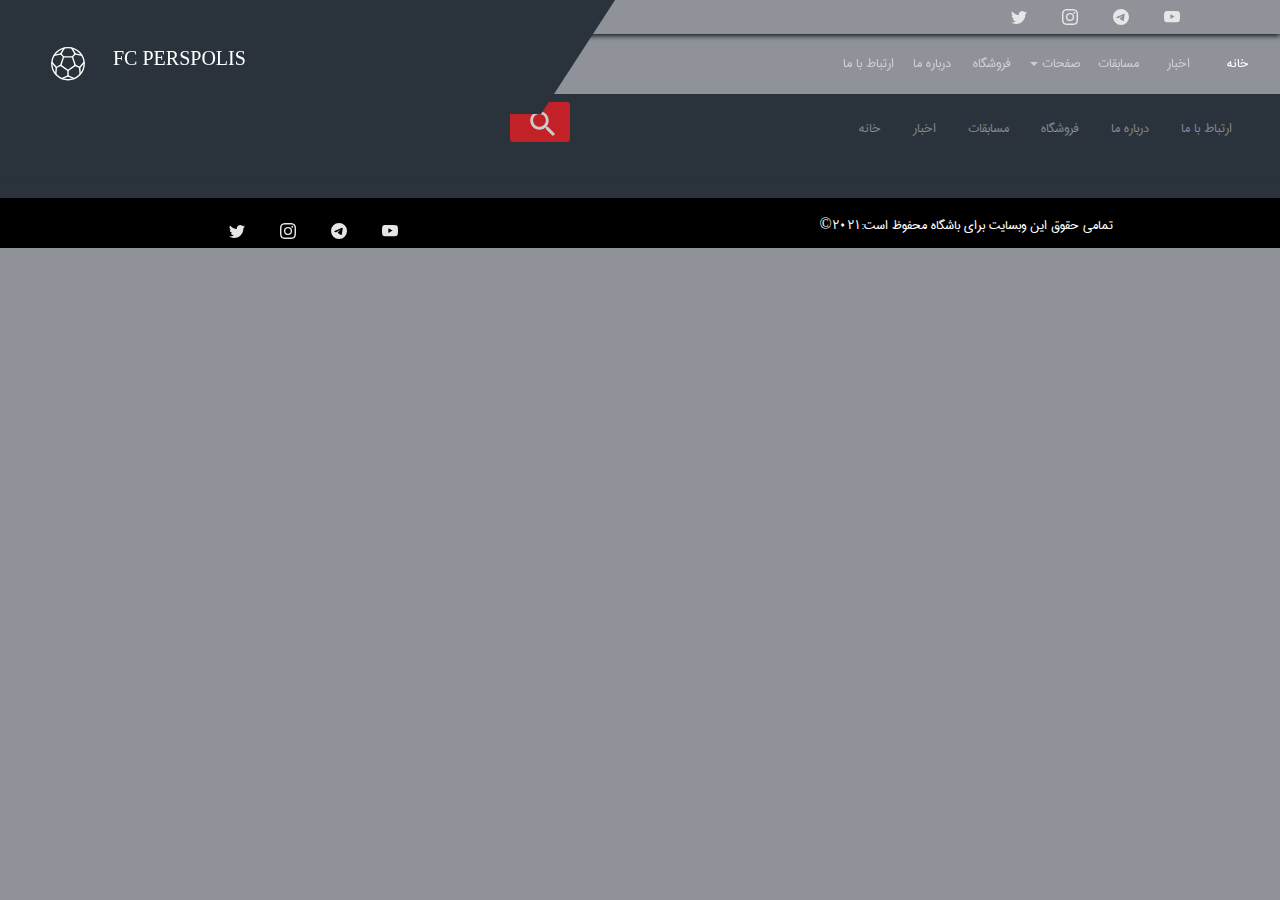
<file: empty.html>
<!DOCTYPE html>
<html lang="en">

<head>
    <meta charset="utf-8">
    <meta http-equiv="X-UA-Compatible" content="IE=edge">
    <meta name="viewport" content="width=device-width, initial-scale=1">
    <title>home page</title>
    <link type="text/css" rel="stylesheet" href="css/bootstrap.rtl.min.css">
    <link type="text/css" rel="stylesheet" href="css/hover-min.css">
    <link rel="stylesheet" href="css/swiper-bundle.min.css" />
    <link type="text/css" rel="stylesheet" href="scss/main.css">
    <link href="img/TV.svg" rel="icon">
    <link href="img/TV.svg" rel="apple-touch-icon">
</head>

<body>
    <!-- navbar -->
    <div class="wrap">
        <div class="container">
            <div class="row justify-content-between">
                <div class="col d-flex justify-content-end">
                    <div class="social_media">
                        <p class="mb-0 d-flex">
                            <a href="#" class="d-flex align-items-center justify-content-center">
                                <svg xmlns="http://www.w3.org/2000/svg" class="bi bi-twitter" viewBox="0 0 16 16">
                                        <path d="M5.026 15c6.038 0 9.341-5.003 9.341-9.334 0-.14 0-.282-.006-.422A6.685 6.685 0 0 0 16 3.542a6.658 6.658 0 0 1-1.889.518 3.301 3.301 0 0 0 1.447-1.817 6.533 6.533 0 0 1-2.087.793A3.286 3.286 0 0 0 7.875 6.03a9.325 9.325 0 0 1-6.767-3.429 3.289 3.289 0 0 0 1.018 4.382A3.323 3.323 0 0 1 .64 6.575v.045a3.288 3.288 0 0 0 2.632 3.218 3.203 3.203 0 0 1-.865.115 3.23 3.23 0 0 1-.614-.057 3.283 3.283 0 0 0 3.067 2.277A6.588 6.588 0 0 1 .78 13.58a6.32 6.32 0 0 1-.78-.045A9.344 9.344 0 0 0 5.026 15z"/>
                                    </svg>
                            </a>
                            <a href="#" class="d-flex align-items-center justify-content-center">
                                <svg xmlns="http://www.w3.org/2000/svg" class="bi bi-instagram" viewBox="0 0 16 16">
                                        <path d="M8 0C5.829 0 5.556.01 4.703.048 3.85.088 3.269.222 2.76.42a3.917 3.917 0 0 0-1.417.923A3.927 3.927 0 0 0 .42 2.76C.222 3.268.087 3.85.048 4.7.01 5.555 0 5.827 0 8.001c0 2.172.01 2.444.048 3.297.04.852.174 1.433.372 1.942.205.526.478.972.923 1.417.444.445.89.719 1.416.923.51.198 1.09.333 1.942.372C5.555 15.99 5.827 16 8 16s2.444-.01 3.298-.048c.851-.04 1.434-.174 1.943-.372a3.916 3.916 0 0 0 1.416-.923c.445-.445.718-.891.923-1.417.197-.509.332-1.09.372-1.942C15.99 10.445 16 10.173 16 8s-.01-2.445-.048-3.299c-.04-.851-.175-1.433-.372-1.941a3.926 3.926 0 0 0-.923-1.417A3.911 3.911 0 0 0 13.24.42c-.51-.198-1.092-.333-1.943-.372C10.443.01 10.172 0 7.998 0h.003zm-.717 1.442h.718c2.136 0 2.389.007 3.232.046.78.035 1.204.166 1.486.275.373.145.64.319.92.599.28.28.453.546.598.92.11.281.24.705.275 1.485.039.843.047 1.096.047 3.231s-.008 2.389-.047 3.232c-.035.78-.166 1.203-.275 1.485a2.47 2.47 0 0 1-.599.919c-.28.28-.546.453-.92.598-.28.11-.704.24-1.485.276-.843.038-1.096.047-3.232.047s-2.39-.009-3.233-.047c-.78-.036-1.203-.166-1.485-.276a2.478 2.478 0 0 1-.92-.598 2.48 2.48 0 0 1-.6-.92c-.109-.281-.24-.705-.275-1.485-.038-.843-.046-1.096-.046-3.233 0-2.136.008-2.388.046-3.231.036-.78.166-1.204.276-1.486.145-.373.319-.64.599-.92.28-.28.546-.453.92-.598.282-.11.705-.24 1.485-.276.738-.034 1.024-.044 2.515-.045v.002zm4.988 1.328a.96.96 0 1 0 0 1.92.96.96 0 0 0 0-1.92zm-4.27 1.122a4.109 4.109 0 1 0 0 8.217 4.109 4.109 0 0 0 0-8.217zm0 1.441a2.667 2.667 0 1 1 0 5.334 2.667 2.667 0 0 1 0-5.334z"/>
                                    </svg>
                            </a>
                            <a href="#" class="d-flex align-items-center justify-content-center">
                                <svg xmlns="http://www.w3.org/2000/svg" class="bi bi-telegram" viewBox="0 0 16 16">
                                        <path d="M16 8A8 8 0 1 1 0 8a8 8 0 0 1 16 0zM8.287 5.906c-.778.324-2.334.994-4.666 2.01-.378.15-.577.298-.595.442-.03.243.275.339.69.47l.175.055c.408.133.958.288 1.243.294.26.006.549-.1.868-.32 2.179-1.471 3.304-2.214 3.374-2.23.05-.012.12-.026.166.016.047.041.042.12.037.141-.03.129-1.227 1.241-1.846 1.817-.193.18-.33.307-.358.336a8.154 8.154 0 0 1-.188.186c-.38.366-.664.64.015 1.088.327.216.589.393.85.571.284.194.568.387.936.629.093.06.183.125.27.187.331.236.63.448.997.414.214-.02.435-.22.547-.82.265-1.417.786-4.486.906-5.751a1.426 1.426 0 0 0-.013-.315.337.337 0 0 0-.114-.217.526.526 0 0 0-.31-.093c-.3.005-.763.166-2.984 1.09z"/>
                                    </svg>
                            </a>
                            <a href="#" class="d-flex align-items-center justify-content-center">
                                <svg xmlns="http://www.w3.org/2000/svg" class="bi bi-youtube" viewBox="0 0 16 16">
                                        <path d="M8.051 1.999h.089c.822.003 4.987.033 6.11.335a2.01 2.01 0 0 1 1.415 1.42c.101.38.172.883.22 1.402l.01.104.022.26.008.104c.065.914.073 1.77.074 1.957v.075c-.001.194-.01 1.108-.082 2.06l-.008.105-.009.104c-.05.572-.124 1.14-.235 1.558a2.007 2.007 0 0 1-1.415 1.42c-1.16.312-5.569.334-6.18.335h-.142c-.309 0-1.587-.006-2.927-.052l-.17-.006-.087-.004-.171-.007-.171-.007c-1.11-.049-2.167-.128-2.654-.26a2.007 2.007 0 0 1-1.415-1.419c-.111-.417-.185-.986-.235-1.558L.09 9.82l-.008-.104A31.4 31.4 0 0 1 0 7.68v-.123c.002-.215.01-.958.064-1.778l.007-.103.003-.052.008-.104.022-.26.01-.104c.048-.519.119-1.023.22-1.402a2.007 2.007 0 0 1 1.415-1.42c.487-.13 1.544-.21 2.654-.26l.17-.007.172-.006.086-.003.171-.007A99.788 99.788 0 0 1 7.858 2h.193zM6.4 5.209v4.818l4.157-2.408L6.4 5.209z"/>
                                    </svg>
                            </a>
                        </p>
                    </div>
                </div>
            </div>
        </div>
    </div>
    <nav class="navbar navbar-expand-md navbar-dark bg_red sticky-top">
        <div class="container-fluid">
            <a class="navbar-brand" href="index.html">
                <img src="img/ball_soccer_icon.svg" alt=""> fc PERSPOLIS
            </a>
            <button class="navbar-toggler" type="button" data-bs-toggle="collapse" data-bs-target="#navbarNavDropdown" aria-controls="navbarNavDropdown" aria-expanded="false" aria-label="Toggle navigation">
                    <span class="navbar-toggler-icon"></span>
                </button>
            <div class="collapse navbar-collapse justify-content-end" id="navbarNavDropdown">
                <ul class="navbar-nav">
                    <li class="nav-item">
                        <a class="nav-link d-flex align-items-center justify-content-center position-relative active" aria-current="page" href="index.html">خانه</a>
                    </li>
                    <li class="nav-item">
                        <a class="nav-link d-flex align-items-center justify-content-center position-relative" href="#">اخبار</a>
                    </li>
                    <li class="nav-item">
                        <a class="nav-link d-flex align-items-center justify-content-center position-relative" href="#">مسابقات</a>
                    </li>
                    <li class="nav-item dropdown">
                        <a class="nav-link d-flex align-items-center justify-content-center position-relative dropdown-toggle" href="#" id="navbarDropdownMenuLink" role="button" data-bs-toggle="dropdown" aria-expanded="false">صفحات</a>
                        <ul class="dropdown-menu" aria-labelledby="navbarDropdownMenuLink">
                            <li><a class="dropdown-item" href="#">Action</a></li>
                            <li><a class="dropdown-item" href="#">Another action</a></li>
                            <li><a class="dropdown-item" href="#">Something else here</a></li>
                        </ul>
                    </li>
                    <li class="nav-item">
                        <a class="nav-link d-flex align-items-center justify-content-center position-relative" href="#">فروشگاه</a>
                    </li>
                    <li class="nav-item">
                        <a class="nav-link d-flex align-items-center justify-content-center position-relative" href="#">درباره ما</a>
                    </li>
                    <li class="nav-item">
                        <a class="nav-link d-flex align-items-center justify-content-center position-relative" href="#">ارتباط با ما</a>
                    </li>
                </ul>
            </div>
        </div>
    </nav>
    <!-- END navbar -->

















    <!-- footer -->
    <footer class="footer">
        <div class="row">
            <div class="col-6">
                <form class="d-none d-md-block">
                    <div class="inner-form">
                        <div class="input-field">
                            <input type="search" placeholder="جست و جو">
                        </div>
                    </div>
                </form>
            </div>
            <div class="col-6">
                <ul class="navbar2">
                    <li class="nav-item">
                        <a class="nav-link d-flex align-items-center justify-content-center position-relative active" aria-current="page" href="index.html">خانه</a>
                    </li>
                    <li class="nav-item">
                        <a class="nav-link d-flex align-items-center justify-content-center position-relative" href="#">اخبار</a>
                    </li>
                    <li class="nav-item">
                        <a class="nav-link d-flex align-items-center justify-content-center position-relative" href="#">مسابقات</a>
                    </li>
                    <li class="nav-item">
                        <a class="nav-link d-flex align-items-center justify-content-center position-relative" href="#">فروشگاه</a>
                    </li>
                    <li class="nav-item">
                        <a class="nav-link d-flex align-items-center justify-content-center position-relative" href="#">درباره ما</a>
                    </li>
                    <li class="nav-item">
                        <a class="nav-link d-flex align-items-center justify-content-center position-relative" href="#">ارتباط با ما</a>
                    </li>
                </ul>
            </div>
        </div>
        <hr>
        <div class="row">
            <div class="col-6 social_media mt-3 d-flex justify-content-center">
                <p class="mb-0 d-flex">
                    <a href="#" class="d-flex align-items-center justify-content-center">
                        <svg xmlns="http://www.w3.org/2000/svg" class="bi bi-twitter" viewBox="0 0 16 16">
                        <path d="M5.026 15c6.038 0 9.341-5.003 9.341-9.334 0-.14 0-.282-.006-.422A6.685 6.685 0 0 0 16 3.542a6.658 6.658 0 0 1-1.889.518 3.301 3.301 0 0 0 1.447-1.817 6.533 6.533 0 0 1-2.087.793A3.286 3.286 0 0 0 7.875 6.03a9.325 9.325 0 0 1-6.767-3.429 3.289 3.289 0 0 0 1.018 4.382A3.323 3.323 0 0 1 .64 6.575v.045a3.288 3.288 0 0 0 2.632 3.218 3.203 3.203 0 0 1-.865.115 3.23 3.23 0 0 1-.614-.057 3.283 3.283 0 0 0 3.067 2.277A6.588 6.588 0 0 1 .78 13.58a6.32 6.32 0 0 1-.78-.045A9.344 9.344 0 0 0 5.026 15z"/>
                    </svg>
                    </a>
                    <a href="#" class="d-flex align-items-center justify-content-center">
                        <svg xmlns="http://www.w3.org/2000/svg" class="bi bi-instagram" viewBox="0 0 16 16">
                        <path d="M8 0C5.829 0 5.556.01 4.703.048 3.85.088 3.269.222 2.76.42a3.917 3.917 0 0 0-1.417.923A3.927 3.927 0 0 0 .42 2.76C.222 3.268.087 3.85.048 4.7.01 5.555 0 5.827 0 8.001c0 2.172.01 2.444.048 3.297.04.852.174 1.433.372 1.942.205.526.478.972.923 1.417.444.445.89.719 1.416.923.51.198 1.09.333 1.942.372C5.555 15.99 5.827 16 8 16s2.444-.01 3.298-.048c.851-.04 1.434-.174 1.943-.372a3.916 3.916 0 0 0 1.416-.923c.445-.445.718-.891.923-1.417.197-.509.332-1.09.372-1.942C15.99 10.445 16 10.173 16 8s-.01-2.445-.048-3.299c-.04-.851-.175-1.433-.372-1.941a3.926 3.926 0 0 0-.923-1.417A3.911 3.911 0 0 0 13.24.42c-.51-.198-1.092-.333-1.943-.372C10.443.01 10.172 0 7.998 0h.003zm-.717 1.442h.718c2.136 0 2.389.007 3.232.046.78.035 1.204.166 1.486.275.373.145.64.319.92.599.28.28.453.546.598.92.11.281.24.705.275 1.485.039.843.047 1.096.047 3.231s-.008 2.389-.047 3.232c-.035.78-.166 1.203-.275 1.485a2.47 2.47 0 0 1-.599.919c-.28.28-.546.453-.92.598-.28.11-.704.24-1.485.276-.843.038-1.096.047-3.232.047s-2.39-.009-3.233-.047c-.78-.036-1.203-.166-1.485-.276a2.478 2.478 0 0 1-.92-.598 2.48 2.48 0 0 1-.6-.92c-.109-.281-.24-.705-.275-1.485-.038-.843-.046-1.096-.046-3.233 0-2.136.008-2.388.046-3.231.036-.78.166-1.204.276-1.486.145-.373.319-.64.599-.92.28-.28.546-.453.92-.598.282-.11.705-.24 1.485-.276.738-.034 1.024-.044 2.515-.045v.002zm4.988 1.328a.96.96 0 1 0 0 1.92.96.96 0 0 0 0-1.92zm-4.27 1.122a4.109 4.109 0 1 0 0 8.217 4.109 4.109 0 0 0 0-8.217zm0 1.441a2.667 2.667 0 1 1 0 5.334 2.667 2.667 0 0 1 0-5.334z"/>
                    </svg>
                    </a>
                    <a href="#" class="d-flex align-items-center justify-content-center">
                        <svg xmlns="http://www.w3.org/2000/svg" class="bi bi-telegram" viewBox="0 0 16 16">
                        <path d="M16 8A8 8 0 1 1 0 8a8 8 0 0 1 16 0zM8.287 5.906c-.778.324-2.334.994-4.666 2.01-.378.15-.577.298-.595.442-.03.243.275.339.69.47l.175.055c.408.133.958.288 1.243.294.26.006.549-.1.868-.32 2.179-1.471 3.304-2.214 3.374-2.23.05-.012.12-.026.166.016.047.041.042.12.037.141-.03.129-1.227 1.241-1.846 1.817-.193.18-.33.307-.358.336a8.154 8.154 0 0 1-.188.186c-.38.366-.664.64.015 1.088.327.216.589.393.85.571.284.194.568.387.936.629.093.06.183.125.27.187.331.236.63.448.997.414.214-.02.435-.22.547-.82.265-1.417.786-4.486.906-5.751a1.426 1.426 0 0 0-.013-.315.337.337 0 0 0-.114-.217.526.526 0 0 0-.31-.093c-.3.005-.763.166-2.984 1.09z"/>
                    </svg>
                    </a>
                    <a href="#" class="d-flex align-items-center justify-content-center">
                        <svg xmlns="http://www.w3.org/2000/svg" class="bi bi-youtube" viewBox="0 0 16 16">
                        <path d="M8.051 1.999h.089c.822.003 4.987.033 6.11.335a2.01 2.01 0 0 1 1.415 1.42c.101.38.172.883.22 1.402l.01.104.022.26.008.104c.065.914.073 1.77.074 1.957v.075c-.001.194-.01 1.108-.082 2.06l-.008.105-.009.104c-.05.572-.124 1.14-.235 1.558a2.007 2.007 0 0 1-1.415 1.42c-1.16.312-5.569.334-6.18.335h-.142c-.309 0-1.587-.006-2.927-.052l-.17-.006-.087-.004-.171-.007-.171-.007c-1.11-.049-2.167-.128-2.654-.26a2.007 2.007 0 0 1-1.415-1.419c-.111-.417-.185-.986-.235-1.558L.09 9.82l-.008-.104A31.4 31.4 0 0 1 0 7.68v-.123c.002-.215.01-.958.064-1.778l.007-.103.003-.052.008-.104.022-.26.01-.104c.048-.519.119-1.023.22-1.402a2.007 2.007 0 0 1 1.415-1.42c.487-.13 1.544-.21 2.654-.26l.17-.007.172-.006.086-.003.171-.007A99.788 99.788 0 0 1 7.858 2h.193zM6.4 5.209v4.818l4.157-2.408L6.4 5.209z"/>
                    </svg>
                    </a>
                </p>
            </div>
            <div class="col-6 copyright mt-3 d-flex justify-content-center">
                &copy;2021:تمامی حقوق این وبسایت برای باشگاه محفوظ است
            </div>
        </div>
    </footer>
    <!-- END footer -->

    <script src="js/jqyry.min.js"></script>
    <script src="js/bootstrap.min.js"></script>
    <script src="js/choices.js"></script>
    <script src="js/swiper-bundle.min.js"></script>
    <!-- navbar -->
    <script>
        $(window).scroll(function() {
            var scroll = $(window).scrollTop();
            if (scroll > 50) {
                $('.navbar').addClass('bg-scrolling');
            } else {
                $('.navbar').removeClass('bg-scrolling');
            }
        })
    </script>
</body>

</html>
</file>
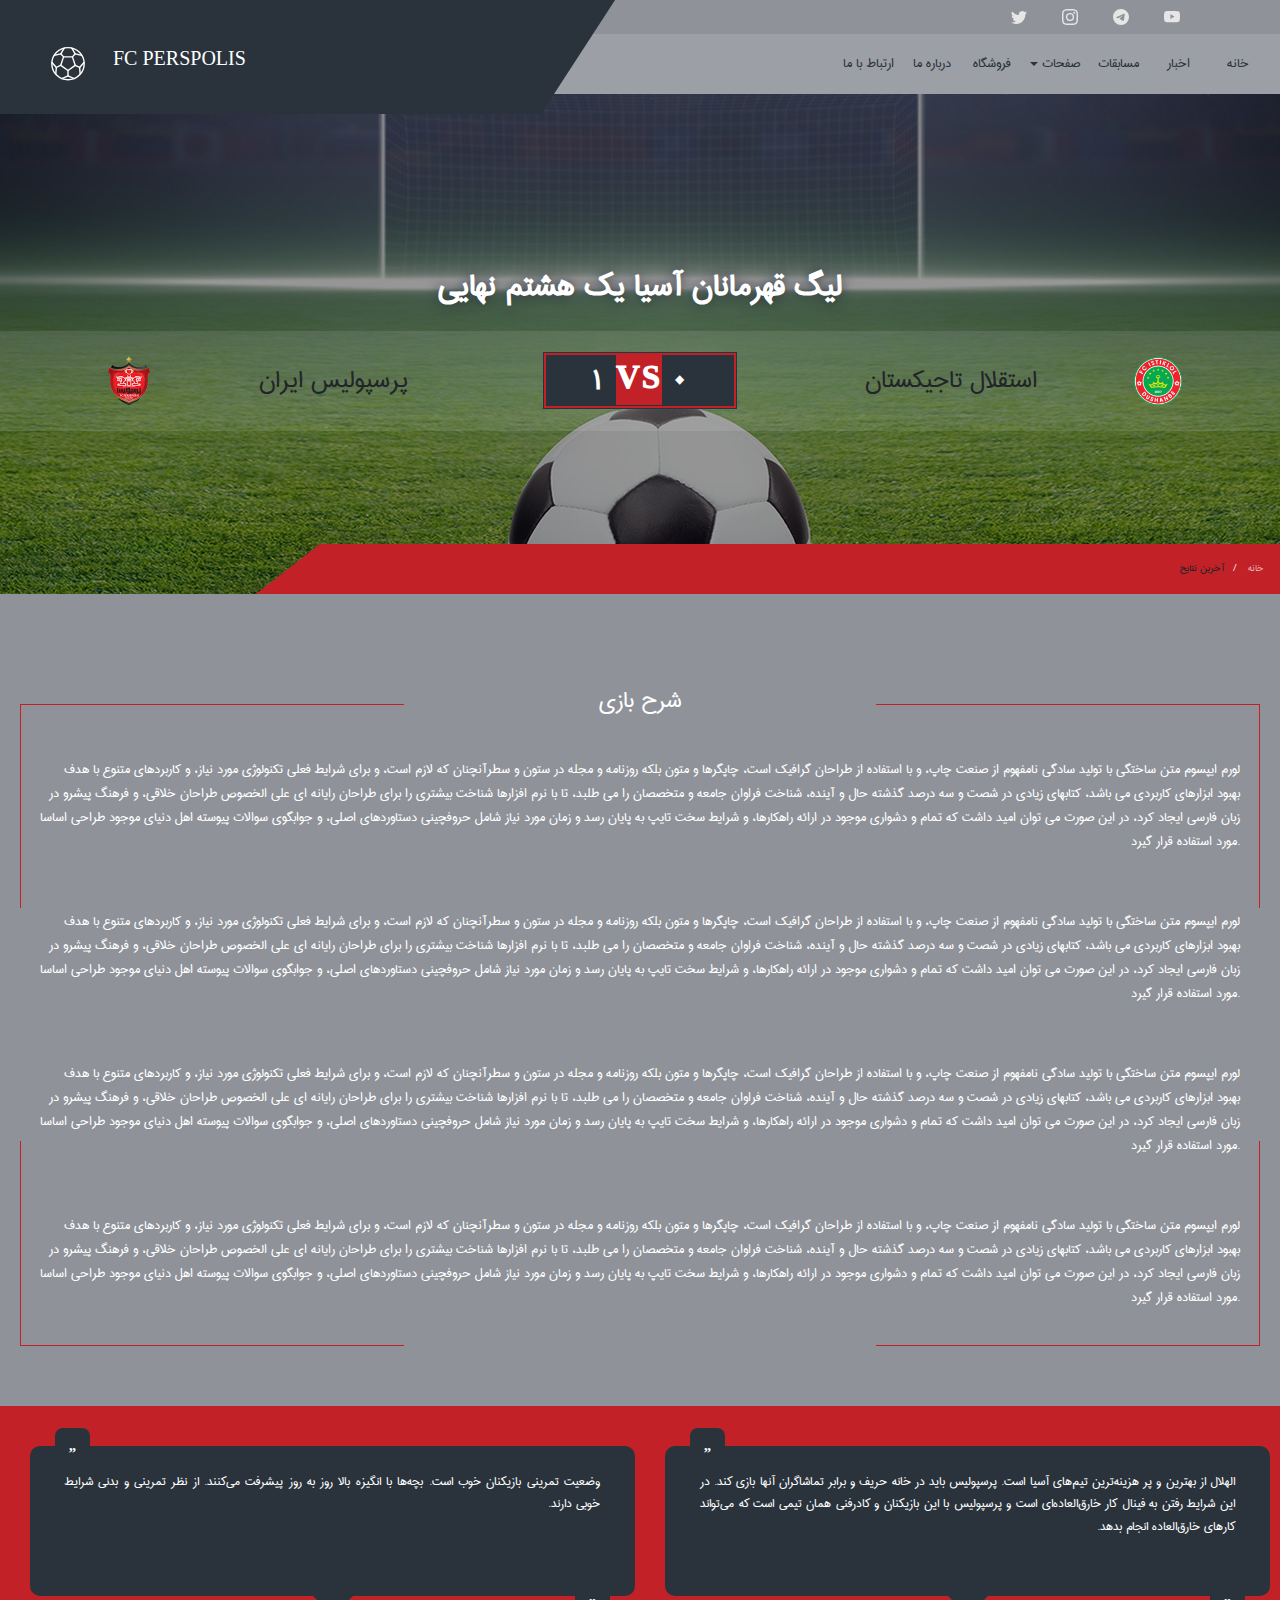
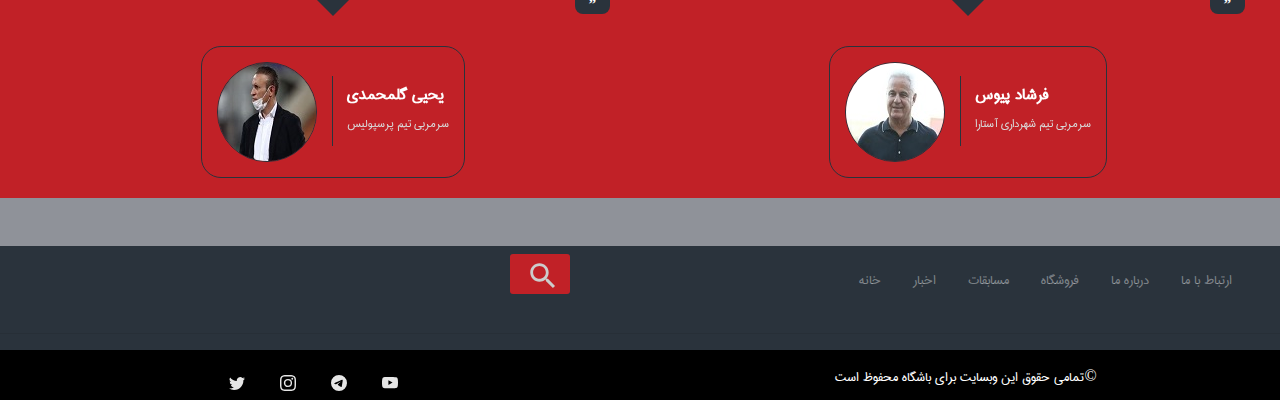
<file: latest_results.html>
<!DOCTYPE html>
<html lang="en">

<head>
    <meta charset="utf-8">
    <meta http-equiv="X-UA-Compatible" content="IE=edge">
    <meta name="viewport" content="width=device-width, initial-scale=1">
    <title>footbal_club</title>
    <link type="text/css" rel="stylesheet" href="css/bootstrap.rtl.min.css">
    <link type="text/css" rel="stylesheet" href="css/hover-min.css">
    <link rel="stylesheet" href="css/swiper-bundle.min.css" />
    <link type="text/css" rel="stylesheet" href="css/main.css">
    <link href="img/ball_soccer_icon.svg" rel="icon">
    <link href="img/ball_soccer_icon.svg" rel="apple-touch-icon">
</head>

<body>
    <!-- navbar -->
    <div class="wrap">
        <div class="container">
            <div class="row justify-content-between">
                <div class="col d-flex justify-content-end">
                    <div class="social_media">
                        <p class="mb-0 d-flex">
                            <a href="#" class="d-flex align-items-center justify-content-center">
                                <svg xmlns="http://www.w3.org/2000/svg" class="bi bi-twitter" viewBox="0 0 16 16">
                                    <path d="M5.026 15c6.038 0 9.341-5.003 9.341-9.334 0-.14 0-.282-.006-.422A6.685 6.685 0 0 0 16 3.542a6.658 6.658 0 0 1-1.889.518 3.301 3.301 0 0 0 1.447-1.817 6.533 6.533 0 0 1-2.087.793A3.286 3.286 0 0 0 7.875 6.03a9.325 9.325 0 0 1-6.767-3.429 3.289 3.289 0 0 0 1.018 4.382A3.323 3.323 0 0 1 .64 6.575v.045a3.288 3.288 0 0 0 2.632 3.218 3.203 3.203 0 0 1-.865.115 3.23 3.23 0 0 1-.614-.057 3.283 3.283 0 0 0 3.067 2.277A6.588 6.588 0 0 1 .78 13.58a6.32 6.32 0 0 1-.78-.045A9.344 9.344 0 0 0 5.026 15z"/>
                                </svg>
                            </a>
                            <a href="#" class="d-flex align-items-center justify-content-center">
                                <svg xmlns="http://www.w3.org/2000/svg" class="bi bi-instagram" viewBox="0 0 16 16">
                                    <path d="M8 0C5.829 0 5.556.01 4.703.048 3.85.088 3.269.222 2.76.42a3.917 3.917 0 0 0-1.417.923A3.927 3.927 0 0 0 .42 2.76C.222 3.268.087 3.85.048 4.7.01 5.555 0 5.827 0 8.001c0 2.172.01 2.444.048 3.297.04.852.174 1.433.372 1.942.205.526.478.972.923 1.417.444.445.89.719 1.416.923.51.198 1.09.333 1.942.372C5.555 15.99 5.827 16 8 16s2.444-.01 3.298-.048c.851-.04 1.434-.174 1.943-.372a3.916 3.916 0 0 0 1.416-.923c.445-.445.718-.891.923-1.417.197-.509.332-1.09.372-1.942C15.99 10.445 16 10.173 16 8s-.01-2.445-.048-3.299c-.04-.851-.175-1.433-.372-1.941a3.926 3.926 0 0 0-.923-1.417A3.911 3.911 0 0 0 13.24.42c-.51-.198-1.092-.333-1.943-.372C10.443.01 10.172 0 7.998 0h.003zm-.717 1.442h.718c2.136 0 2.389.007 3.232.046.78.035 1.204.166 1.486.275.373.145.64.319.92.599.28.28.453.546.598.92.11.281.24.705.275 1.485.039.843.047 1.096.047 3.231s-.008 2.389-.047 3.232c-.035.78-.166 1.203-.275 1.485a2.47 2.47 0 0 1-.599.919c-.28.28-.546.453-.92.598-.28.11-.704.24-1.485.276-.843.038-1.096.047-3.232.047s-2.39-.009-3.233-.047c-.78-.036-1.203-.166-1.485-.276a2.478 2.478 0 0 1-.92-.598 2.48 2.48 0 0 1-.6-.92c-.109-.281-.24-.705-.275-1.485-.038-.843-.046-1.096-.046-3.233 0-2.136.008-2.388.046-3.231.036-.78.166-1.204.276-1.486.145-.373.319-.64.599-.92.28-.28.546-.453.92-.598.282-.11.705-.24 1.485-.276.738-.034 1.024-.044 2.515-.045v.002zm4.988 1.328a.96.96 0 1 0 0 1.92.96.96 0 0 0 0-1.92zm-4.27 1.122a4.109 4.109 0 1 0 0 8.217 4.109 4.109 0 0 0 0-8.217zm0 1.441a2.667 2.667 0 1 1 0 5.334 2.667 2.667 0 0 1 0-5.334z"/>
                                </svg>
                            </a>
                            <a href="#" class="d-flex align-items-center justify-content-center">
                                <svg xmlns="http://www.w3.org/2000/svg" class="bi bi-telegram" viewBox="0 0 16 16">
                                    <path d="M16 8A8 8 0 1 1 0 8a8 8 0 0 1 16 0zM8.287 5.906c-.778.324-2.334.994-4.666 2.01-.378.15-.577.298-.595.442-.03.243.275.339.69.47l.175.055c.408.133.958.288 1.243.294.26.006.549-.1.868-.32 2.179-1.471 3.304-2.214 3.374-2.23.05-.012.12-.026.166.016.047.041.042.12.037.141-.03.129-1.227 1.241-1.846 1.817-.193.18-.33.307-.358.336a8.154 8.154 0 0 1-.188.186c-.38.366-.664.64.015 1.088.327.216.589.393.85.571.284.194.568.387.936.629.093.06.183.125.27.187.331.236.63.448.997.414.214-.02.435-.22.547-.82.265-1.417.786-4.486.906-5.751a1.426 1.426 0 0 0-.013-.315.337.337 0 0 0-.114-.217.526.526 0 0 0-.31-.093c-.3.005-.763.166-2.984 1.09z"/>
                                </svg>
                            </a>
                            <a href="#" class="d-flex align-items-center justify-content-center">
                                <svg xmlns="http://www.w3.org/2000/svg" class="bi bi-youtube" viewBox="0 0 16 16">
                                    <path d="M8.051 1.999h.089c.822.003 4.987.033 6.11.335a2.01 2.01 0 0 1 1.415 1.42c.101.38.172.883.22 1.402l.01.104.022.26.008.104c.065.914.073 1.77.074 1.957v.075c-.001.194-.01 1.108-.082 2.06l-.008.105-.009.104c-.05.572-.124 1.14-.235 1.558a2.007 2.007 0 0 1-1.415 1.42c-1.16.312-5.569.334-6.18.335h-.142c-.309 0-1.587-.006-2.927-.052l-.17-.006-.087-.004-.171-.007-.171-.007c-1.11-.049-2.167-.128-2.654-.26a2.007 2.007 0 0 1-1.415-1.419c-.111-.417-.185-.986-.235-1.558L.09 9.82l-.008-.104A31.4 31.4 0 0 1 0 7.68v-.123c.002-.215.01-.958.064-1.778l.007-.103.003-.052.008-.104.022-.26.01-.104c.048-.519.119-1.023.22-1.402a2.007 2.007 0 0 1 1.415-1.42c.487-.13 1.544-.21 2.654-.26l.17-.007.172-.006.086-.003.171-.007A99.788 99.788 0 0 1 7.858 2h.193zM6.4 5.209v4.818l4.157-2.408L6.4 5.209z"/>
                                </svg>
                            </a>
                        </p>
                    </div>
                </div>
            </div>
        </div>
    </div>
    <nav class="navbar navbar-expand-md navbar-dark bg_secondary sticky-top">
        <div class="container-fluid">
            <a class="navbar-brand" href="index.html">
                <img src="img/ball_soccer_icon.svg" alt=""> fc PERSPOLIS
            </a>
            <button class="navbar-toggler" type="button" data-bs-toggle="collapse" data-bs-target="#navbarNavDropdown" aria-controls="navbarNavDropdown" aria-expanded="false" aria-label="Toggle navigation">
                <span class="navbar-toggler-icon"></span>
            </button>
            <div class="collapse navbar-collapse justify-content-end" id="navbarNavDropdown">
                <ul class="navbar-nav">
                    <li class="nav-item">
                        <a class="nav-link d-flex align-items-center justify-content-center position-relative active" aria-current="page" href="index.html">خانه</a>
                    </li>
                    <li class="nav-item">
                        <a class="nav-link d-flex align-items-center justify-content-center position-relative" href="#">اخبار</a>
                    </li>
                    <li class="nav-item">
                        <a class="nav-link d-flex align-items-center justify-content-center position-relative" href="#">مسابقات</a>
                    </li>
                    <li class="nav-item dropdown">
                        <a class="nav-link d-flex align-items-center justify-content-center position-relative dropdown-toggle" href="#" id="navbarDropdownMenuLink" role="button" data-bs-toggle="dropdown" aria-expanded="false">صفحات</a>
                        <ul class="dropdown-menu" aria-labelledby="navbarDropdownMenuLink">
                            <li><a class="dropdown-item" href="#">بازیکنان</a></li>
                            <li><a class="dropdown-item" href="#">گالری تصاویر</a></li>
                        </ul>
                    </li>
                    <li class="nav-item">
                        <a class="nav-link d-flex align-items-center justify-content-center position-relative" href="#">فروشگاه</a>
                    </li>
                    <li class="nav-item">
                        <a class="nav-link d-flex align-items-center justify-content-center position-relative" href="#">درباره ما</a>
                    </li>
                    <li class="nav-item">
                        <a class="nav-link d-flex align-items-center justify-content-center position-relative" href="#">ارتباط با ما</a>
                    </li>
                </ul>
            </div>
        </div>
    </nav>
    <!-- END navbar -->
    <!-- header -->
    <section class="header_results d-flex flex-column justify-content-center">
        <p class="results_title text-center">لیگ قهرمانان آسیا <span>یک هشتم نهایی</span></p>
        <div class="match d-flex flex-row align-items-center">
            <div class="header d-flex justify-content-between align-items-center  position-relative">
                <div class="team position-relative text-center float-end">
                    <img src="img/logo_1.png" alt="" class="logo">
                    <span class="team_name">پرسپولیس ایران</span>
                </div>
                <div class="stats position-relative d-inline-block text-center">
                    <span class="left">1</span>
                    <span class="middle">VS</span>
                    <span class="right">0</span>
                </div>
                <div class="team position-relative  text-center float-start">
                    <span class="team_name">استقلال تاجیکستان</span>
                    <img src="img/180px-FC_Istiklol.png" alt="" class="logo">
                </div>
            </div>
        </div>
    </section>
    <section class="breadcrumb">
        <ul class="breadcrumb_detail">
            <li><a href="#">خانه</a></li>
            <li>آخرین نتایح</li>
        </ul>
    </section>
    <!-- END header -->
    <!-- results discription -->
    <section class="results_discription">
        <h3>شرح بازی</h3>
        <p>
            لورم ایپسوم متن ساختگی با تولید سادگی نامفهوم از صنعت چاپ، و با استفاده از طراحان گرافیک است، چاپگرها و متون بلکه روزنامه و مجله در ستون و سطرآنچنان که لازم است، و برای شرایط فعلی تکنولوژی مورد نیاز، و کاربردهای متنوع با هدف بهبود ابزارهای کاربردی می
            باشد، کتابهای زیادی در شصت و سه درصد گذشته حال و آینده، شناخت فراوان جامعه و متخصصان را می طلبد، تا با نرم افزارها شناخت بیشتری را برای طراحان رایانه ای علی الخصوص طراحان خلاقی، و فرهنگ پیشرو در زبان فارسی ایجاد کرد، در این صورت می توان امید
            داشت که تمام و دشواری موجود در ارائه راهکارها، و شرایط سخت تایپ به پایان رسد و زمان مورد نیاز شامل حروفچینی دستاوردهای اصلی، و جوابگوی سوالات پیوسته اهل دنیای موجود طراحی اساسا مورد استفاده قرار گیرد.
        </p>
        <p>
            لورم ایپسوم متن ساختگی با تولید سادگی نامفهوم از صنعت چاپ، و با استفاده از طراحان گرافیک است، چاپگرها و متون بلکه روزنامه و مجله در ستون و سطرآنچنان که لازم است، و برای شرایط فعلی تکنولوژی مورد نیاز، و کاربردهای متنوع با هدف بهبود ابزارهای کاربردی می
            باشد، کتابهای زیادی در شصت و سه درصد گذشته حال و آینده، شناخت فراوان جامعه و متخصصان را می طلبد، تا با نرم افزارها شناخت بیشتری را برای طراحان رایانه ای علی الخصوص طراحان خلاقی، و فرهنگ پیشرو در زبان فارسی ایجاد کرد، در این صورت می توان امید
            داشت که تمام و دشواری موجود در ارائه راهکارها، و شرایط سخت تایپ به پایان رسد و زمان مورد نیاز شامل حروفچینی دستاوردهای اصلی، و جوابگوی سوالات پیوسته اهل دنیای موجود طراحی اساسا مورد استفاده قرار گیرد.
        </p>
        <p>
            لورم ایپسوم متن ساختگی با تولید سادگی نامفهوم از صنعت چاپ، و با استفاده از طراحان گرافیک است، چاپگرها و متون بلکه روزنامه و مجله در ستون و سطرآنچنان که لازم است، و برای شرایط فعلی تکنولوژی مورد نیاز، و کاربردهای متنوع با هدف بهبود ابزارهای کاربردی می
            باشد، کتابهای زیادی در شصت و سه درصد گذشته حال و آینده، شناخت فراوان جامعه و متخصصان را می طلبد، تا با نرم افزارها شناخت بیشتری را برای طراحان رایانه ای علی الخصوص طراحان خلاقی، و فرهنگ پیشرو در زبان فارسی ایجاد کرد، در این صورت می توان امید
            داشت که تمام و دشواری موجود در ارائه راهکارها، و شرایط سخت تایپ به پایان رسد و زمان مورد نیاز شامل حروفچینی دستاوردهای اصلی، و جوابگوی سوالات پیوسته اهل دنیای موجود طراحی اساسا مورد استفاده قرار گیرد.
        </p>
        <p>
            لورم ایپسوم متن ساختگی با تولید سادگی نامفهوم از صنعت چاپ، و با استفاده از طراحان گرافیک است، چاپگرها و متون بلکه روزنامه و مجله در ستون و سطرآنچنان که لازم است، و برای شرایط فعلی تکنولوژی مورد نیاز، و کاربردهای متنوع با هدف بهبود ابزارهای کاربردی می
            باشد، کتابهای زیادی در شصت و سه درصد گذشته حال و آینده، شناخت فراوان جامعه و متخصصان را می طلبد، تا با نرم افزارها شناخت بیشتری را برای طراحان رایانه ای علی الخصوص طراحان خلاقی، و فرهنگ پیشرو در زبان فارسی ایجاد کرد، در این صورت می توان امید
            داشت که تمام و دشواری موجود در ارائه راهکارها، و شرایط سخت تایپ به پایان رسد و زمان مورد نیاز شامل حروفچینی دستاوردهای اصلی، و جوابگوی سوالات پیوسته اهل دنیای موجود طراحی اساسا مورد استفاده قرار گیرد.
        </p>
        <span class="border_btm"></span>
    </section>
    <!-- END results discription -->
    <!-- Testimonial -->
    <section class="dialogues">
        <div class="swiper mySwiper">
            <div class="swiper-wrapper">

                <div class="swiper-slide">
                    <div id="testimonial-slider" class="row">
                        <div class="col-12 testimonial">
                            <div class="testimonial-content">
                                <p class="description">
                                    الهلال از بهترین و پر هزینه‌ترین تیم‌های آسیا است. پرسپولیس باید در خانه حریف و برابر تماشاگران آنها بازی کند. در این شرایط رفتن به فینال کار خارق‌العاده‌ای است و پرسپولیس با این بازیکنان و کادرفنی همان تیمی است که می‌تواند کارهای خارق‌العاده انجام بدهد.
                                </p>
                            </div>
                            <div class="testimonial-profile">
                                <div class="pic">
                                    <img src="img/12_crop.jpeg" alt="">
                                </div>
                                <h3 class="title">
                                    فرشاد پیوس
                                    <span class="post">سرمربی تیم شهرداری آستارا</span>
                                </h3>
                            </div>
                        </div>
                    </div>
                </div>

                <div class="swiper-slide">
                    <div id="testimonial-slider" class="row">
                        <div class="col-12 testimonial">
                            <div class="testimonial-content">
                                <p class="description">
                                    وضعیت تمرینی بازیکنان خوب است. بچه‌ها با انگیزه بالا روز به روز پیشرفت می‌کنند. از نظر تمرینی و بدنی شرایط خوبی دارند. </p>
                            </div>
                            <div class="testimonial-profile">
                                <div class="pic">
                                    <img src="img/1001_crop.jpeg" alt="">
                                </div>
                                <h3 class="title">
                                    یحیی گلمحمدی
                                    <span class="post">سرمربی تیم پرسپولیس</span>
                                </h3>
                            </div>
                        </div>
                    </div>
                </div>
                <div class="swiper-slide">
                    <div id="testimonial-slider" class="row">
                        <div class="col-12 testimonial">
                            <div class="testimonial-content">
                                <p class="description">
                                    الهلال از بهترین و پر هزینه‌ترین تیم‌های آسیا است. پرسپولیس باید در خانه حریف و برابر تماشاگران آنها بازی کند. در این شرایط رفتن به فینال کار خارق‌العاده‌ای است و پرسپولیس با این بازیکنان و کادرفنی همان تیمی است که می‌تواند کارهای خارق‌العاده انجام بدهد.
                                </p>
                            </div>
                            <div class="testimonial-profile">
                                <div class="pic">
                                    <img src="img/12_crop.jpeg" alt="">
                                </div>
                                <h3 class="title">
                                    فرشاد پیوس
                                    <span class="post">سرمربی تیم شهرداری آستارا</span>
                                </h3>
                            </div>
                        </div>
                    </div>
                </div>
            </div>
        </div>
    </section>
    <!-- END Testimonial -->
    <!-- footer -->
    <footer class="footer mt-5">
        <div class="row">
            <div class="col-6">
                <form class="d-none d-md-block">
                    <div class="inner-form">
                        <div class="input-field">
                            <input type="search" placeholder="جست و جو">
                        </div>
                    </div>
                </form>
            </div>
            <div class="col-6">
                <ul class="navbar2">
                    <li class="nav-item">
                        <a class="nav-link d-flex align-items-center justify-content-center position-relative active" aria-current="page" href="index.html">خانه</a>
                    </li>
                    <li class="nav-item">
                        <a class="nav-link d-flex align-items-center justify-content-center position-relative" href="#">اخبار</a>
                    </li>
                    <li class="nav-item">
                        <a class="nav-link d-flex align-items-center justify-content-center position-relative" href="#">مسابقات</a>
                    </li>
                    <li class="nav-item">
                        <a class="nav-link d-flex align-items-center justify-content-center position-relative" href="#">فروشگاه</a>
                    </li>
                    <li class="nav-item">
                        <a class="nav-link d-flex align-items-center justify-content-center position-relative" href="#">درباره ما</a>
                    </li>
                    <li class="nav-item">
                        <a class="nav-link d-flex align-items-center justify-content-center position-relative" href="#">ارتباط با ما</a>
                    </li>
                </ul>
            </div>
        </div>
        <hr>
        <div class="row">
            <div class="col-6 social_media mt-3 d-flex justify-content-center">
                <p class="mb-0 d-flex">
                    <a href="#" class="d-flex align-items-center justify-content-center">
                        <svg xmlns="http://www.w3.org/2000/svg" class="bi bi-twitter" viewBox="0 0 16 16">
                        <path d="M5.026 15c6.038 0 9.341-5.003 9.341-9.334 0-.14 0-.282-.006-.422A6.685 6.685 0 0 0 16 3.542a6.658 6.658 0 0 1-1.889.518 3.301 3.301 0 0 0 1.447-1.817 6.533 6.533 0 0 1-2.087.793A3.286 3.286 0 0 0 7.875 6.03a9.325 9.325 0 0 1-6.767-3.429 3.289 3.289 0 0 0 1.018 4.382A3.323 3.323 0 0 1 .64 6.575v.045a3.288 3.288 0 0 0 2.632 3.218 3.203 3.203 0 0 1-.865.115 3.23 3.23 0 0 1-.614-.057 3.283 3.283 0 0 0 3.067 2.277A6.588 6.588 0 0 1 .78 13.58a6.32 6.32 0 0 1-.78-.045A9.344 9.344 0 0 0 5.026 15z"/>
                    </svg>
                    </a>
                    <a href="#" class="d-flex align-items-center justify-content-center">
                        <svg xmlns="http://www.w3.org/2000/svg" class="bi bi-instagram" viewBox="0 0 16 16">
                        <path d="M8 0C5.829 0 5.556.01 4.703.048 3.85.088 3.269.222 2.76.42a3.917 3.917 0 0 0-1.417.923A3.927 3.927 0 0 0 .42 2.76C.222 3.268.087 3.85.048 4.7.01 5.555 0 5.827 0 8.001c0 2.172.01 2.444.048 3.297.04.852.174 1.433.372 1.942.205.526.478.972.923 1.417.444.445.89.719 1.416.923.51.198 1.09.333 1.942.372C5.555 15.99 5.827 16 8 16s2.444-.01 3.298-.048c.851-.04 1.434-.174 1.943-.372a3.916 3.916 0 0 0 1.416-.923c.445-.445.718-.891.923-1.417.197-.509.332-1.09.372-1.942C15.99 10.445 16 10.173 16 8s-.01-2.445-.048-3.299c-.04-.851-.175-1.433-.372-1.941a3.926 3.926 0 0 0-.923-1.417A3.911 3.911 0 0 0 13.24.42c-.51-.198-1.092-.333-1.943-.372C10.443.01 10.172 0 7.998 0h.003zm-.717 1.442h.718c2.136 0 2.389.007 3.232.046.78.035 1.204.166 1.486.275.373.145.64.319.92.599.28.28.453.546.598.92.11.281.24.705.275 1.485.039.843.047 1.096.047 3.231s-.008 2.389-.047 3.232c-.035.78-.166 1.203-.275 1.485a2.47 2.47 0 0 1-.599.919c-.28.28-.546.453-.92.598-.28.11-.704.24-1.485.276-.843.038-1.096.047-3.232.047s-2.39-.009-3.233-.047c-.78-.036-1.203-.166-1.485-.276a2.478 2.478 0 0 1-.92-.598 2.48 2.48 0 0 1-.6-.92c-.109-.281-.24-.705-.275-1.485-.038-.843-.046-1.096-.046-3.233 0-2.136.008-2.388.046-3.231.036-.78.166-1.204.276-1.486.145-.373.319-.64.599-.92.28-.28.546-.453.92-.598.282-.11.705-.24 1.485-.276.738-.034 1.024-.044 2.515-.045v.002zm4.988 1.328a.96.96 0 1 0 0 1.92.96.96 0 0 0 0-1.92zm-4.27 1.122a4.109 4.109 0 1 0 0 8.217 4.109 4.109 0 0 0 0-8.217zm0 1.441a2.667 2.667 0 1 1 0 5.334 2.667 2.667 0 0 1 0-5.334z"/>
                    </svg>
                    </a>
                    <a href="#" class="d-flex align-items-center justify-content-center">
                        <svg xmlns="http://www.w3.org/2000/svg" class="bi bi-telegram" viewBox="0 0 16 16">
                        <path d="M16 8A8 8 0 1 1 0 8a8 8 0 0 1 16 0zM8.287 5.906c-.778.324-2.334.994-4.666 2.01-.378.15-.577.298-.595.442-.03.243.275.339.69.47l.175.055c.408.133.958.288 1.243.294.26.006.549-.1.868-.32 2.179-1.471 3.304-2.214 3.374-2.23.05-.012.12-.026.166.016.047.041.042.12.037.141-.03.129-1.227 1.241-1.846 1.817-.193.18-.33.307-.358.336a8.154 8.154 0 0 1-.188.186c-.38.366-.664.64.015 1.088.327.216.589.393.85.571.284.194.568.387.936.629.093.06.183.125.27.187.331.236.63.448.997.414.214-.02.435-.22.547-.82.265-1.417.786-4.486.906-5.751a1.426 1.426 0 0 0-.013-.315.337.337 0 0 0-.114-.217.526.526 0 0 0-.31-.093c-.3.005-.763.166-2.984 1.09z"/>
                    </svg>
                    </a>
                    <a href="#" class="d-flex align-items-center justify-content-center">
                        <svg xmlns="http://www.w3.org/2000/svg" class="bi bi-youtube" viewBox="0 0 16 16">
                        <path d="M8.051 1.999h.089c.822.003 4.987.033 6.11.335a2.01 2.01 0 0 1 1.415 1.42c.101.38.172.883.22 1.402l.01.104.022.26.008.104c.065.914.073 1.77.074 1.957v.075c-.001.194-.01 1.108-.082 2.06l-.008.105-.009.104c-.05.572-.124 1.14-.235 1.558a2.007 2.007 0 0 1-1.415 1.42c-1.16.312-5.569.334-6.18.335h-.142c-.309 0-1.587-.006-2.927-.052l-.17-.006-.087-.004-.171-.007-.171-.007c-1.11-.049-2.167-.128-2.654-.26a2.007 2.007 0 0 1-1.415-1.419c-.111-.417-.185-.986-.235-1.558L.09 9.82l-.008-.104A31.4 31.4 0 0 1 0 7.68v-.123c.002-.215.01-.958.064-1.778l.007-.103.003-.052.008-.104.022-.26.01-.104c.048-.519.119-1.023.22-1.402a2.007 2.007 0 0 1 1.415-1.42c.487-.13 1.544-.21 2.654-.26l.17-.007.172-.006.086-.003.171-.007A99.788 99.788 0 0 1 7.858 2h.193zM6.4 5.209v4.818l4.157-2.408L6.4 5.209z"/>
                    </svg>
                    </a>
                </p>
            </div>
            <div class="col-6 copyright mt-3 d-flex justify-content-center">
                تمامی حقوق این وبسایت برای باشگاه محفوظ است&copy;
            </div>
        </div>
    </footer>
    <!-- END footer -->

    <script src="js/jqyry.min.js"></script>
    <script src="js/bootstrap.min.js"></script>
    <script src="js/choices.js"></script>
    <script src="js/swiper-bundle.min.js"></script>
    <!-- navbar -->
    <script>
        $(window).scroll(function() {
            var scroll = $(window).scrollTop();
            if (scroll > 50) {
                $('.navbar').addClass('bg-scrolling');
            } else {
                $('.navbar').removeClass('bg-scrolling');
            }
        })
    </script>
    <!-- testimonial -->
    <script>
        var swiper = new Swiper(".mySwiper", {
            slidesPerView: 2,
            spaceBetween: 30,
            slidesPerGroup: 3,
            loop: true,
            loopFillGroupWithBlank: true,
            pagination: {
                el: ".swiper-pagination",
                clickable: true,
            },
            navigation: {
                nextEl: ".swiper-button-next",
                prevEl: ".swiper-button-prev",
            },
        });
    </script>
</body>

</html>
</file>
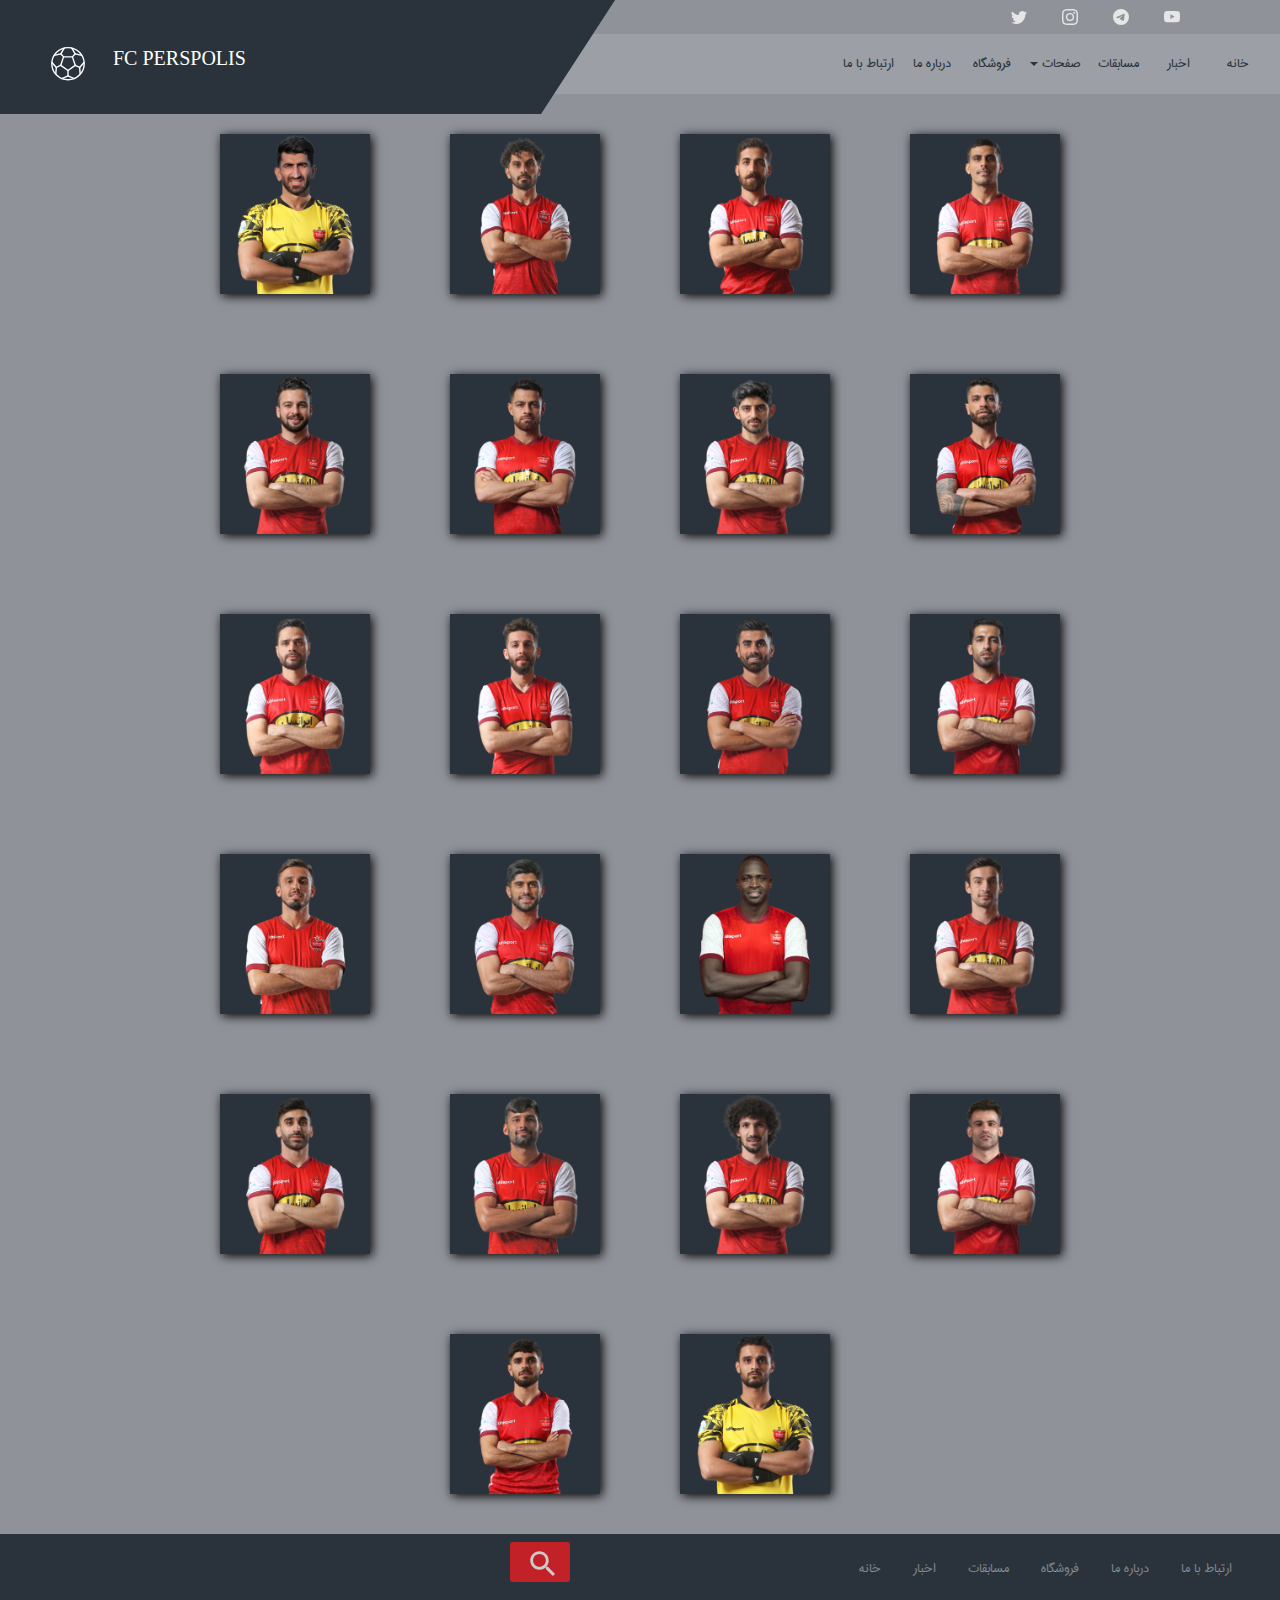
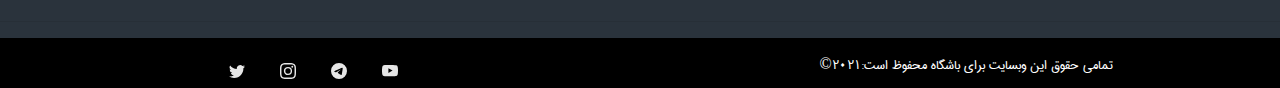
<file: players.html>
<!DOCTYPE html>
<html lang="en">

<head>
    <meta charset="utf-8">
    <meta http-equiv="X-UA-Compatible" content="IE=edge">
    <meta name="viewport" content="width=device-width, initial-scale=1">
    <title>players</title>
    <link type="text/css" rel="stylesheet" href="css/bootstrap.rtl.min.css">
    <link type="text/css" rel="stylesheet" href="css/hover-min.css">
    <link rel="stylesheet" href="css/swiper-bundle.min.css" />
    <link type="text/css" rel="stylesheet" href="css/main.css">
    <link href="img/TV.svg" rel="icon">
    <link href="img/TV.svg" rel="apple-touch-icon">
</head>

<body>
    <!-- navbar -->
    <div class="wrap">
        <div class="container">
            <div class="row justify-content-between">
                <div class="col d-flex justify-content-end">
                    <div class="social_media">
                        <p class="mb-0 d-flex">
                            <a href="#" class="d-flex align-items-center justify-content-center">
                                <svg xmlns="http://www.w3.org/2000/svg" class="bi bi-twitter" viewBox="0 0 16 16">
                                        <path d="M5.026 15c6.038 0 9.341-5.003 9.341-9.334 0-.14 0-.282-.006-.422A6.685 6.685 0 0 0 16 3.542a6.658 6.658 0 0 1-1.889.518 3.301 3.301 0 0 0 1.447-1.817 6.533 6.533 0 0 1-2.087.793A3.286 3.286 0 0 0 7.875 6.03a9.325 9.325 0 0 1-6.767-3.429 3.289 3.289 0 0 0 1.018 4.382A3.323 3.323 0 0 1 .64 6.575v.045a3.288 3.288 0 0 0 2.632 3.218 3.203 3.203 0 0 1-.865.115 3.23 3.23 0 0 1-.614-.057 3.283 3.283 0 0 0 3.067 2.277A6.588 6.588 0 0 1 .78 13.58a6.32 6.32 0 0 1-.78-.045A9.344 9.344 0 0 0 5.026 15z"/>
                                    </svg>
                            </a>
                            <a href="#" class="d-flex align-items-center justify-content-center">
                                <svg xmlns="http://www.w3.org/2000/svg" class="bi bi-instagram" viewBox="0 0 16 16">
                                        <path d="M8 0C5.829 0 5.556.01 4.703.048 3.85.088 3.269.222 2.76.42a3.917 3.917 0 0 0-1.417.923A3.927 3.927 0 0 0 .42 2.76C.222 3.268.087 3.85.048 4.7.01 5.555 0 5.827 0 8.001c0 2.172.01 2.444.048 3.297.04.852.174 1.433.372 1.942.205.526.478.972.923 1.417.444.445.89.719 1.416.923.51.198 1.09.333 1.942.372C5.555 15.99 5.827 16 8 16s2.444-.01 3.298-.048c.851-.04 1.434-.174 1.943-.372a3.916 3.916 0 0 0 1.416-.923c.445-.445.718-.891.923-1.417.197-.509.332-1.09.372-1.942C15.99 10.445 16 10.173 16 8s-.01-2.445-.048-3.299c-.04-.851-.175-1.433-.372-1.941a3.926 3.926 0 0 0-.923-1.417A3.911 3.911 0 0 0 13.24.42c-.51-.198-1.092-.333-1.943-.372C10.443.01 10.172 0 7.998 0h.003zm-.717 1.442h.718c2.136 0 2.389.007 3.232.046.78.035 1.204.166 1.486.275.373.145.64.319.92.599.28.28.453.546.598.92.11.281.24.705.275 1.485.039.843.047 1.096.047 3.231s-.008 2.389-.047 3.232c-.035.78-.166 1.203-.275 1.485a2.47 2.47 0 0 1-.599.919c-.28.28-.546.453-.92.598-.28.11-.704.24-1.485.276-.843.038-1.096.047-3.232.047s-2.39-.009-3.233-.047c-.78-.036-1.203-.166-1.485-.276a2.478 2.478 0 0 1-.92-.598 2.48 2.48 0 0 1-.6-.92c-.109-.281-.24-.705-.275-1.485-.038-.843-.046-1.096-.046-3.233 0-2.136.008-2.388.046-3.231.036-.78.166-1.204.276-1.486.145-.373.319-.64.599-.92.28-.28.546-.453.92-.598.282-.11.705-.24 1.485-.276.738-.034 1.024-.044 2.515-.045v.002zm4.988 1.328a.96.96 0 1 0 0 1.92.96.96 0 0 0 0-1.92zm-4.27 1.122a4.109 4.109 0 1 0 0 8.217 4.109 4.109 0 0 0 0-8.217zm0 1.441a2.667 2.667 0 1 1 0 5.334 2.667 2.667 0 0 1 0-5.334z"/>
                                    </svg>
                            </a>
                            <a href="#" class="d-flex align-items-center justify-content-center">
                                <svg xmlns="http://www.w3.org/2000/svg" class="bi bi-telegram" viewBox="0 0 16 16">
                                        <path d="M16 8A8 8 0 1 1 0 8a8 8 0 0 1 16 0zM8.287 5.906c-.778.324-2.334.994-4.666 2.01-.378.15-.577.298-.595.442-.03.243.275.339.69.47l.175.055c.408.133.958.288 1.243.294.26.006.549-.1.868-.32 2.179-1.471 3.304-2.214 3.374-2.23.05-.012.12-.026.166.016.047.041.042.12.037.141-.03.129-1.227 1.241-1.846 1.817-.193.18-.33.307-.358.336a8.154 8.154 0 0 1-.188.186c-.38.366-.664.64.015 1.088.327.216.589.393.85.571.284.194.568.387.936.629.093.06.183.125.27.187.331.236.63.448.997.414.214-.02.435-.22.547-.82.265-1.417.786-4.486.906-5.751a1.426 1.426 0 0 0-.013-.315.337.337 0 0 0-.114-.217.526.526 0 0 0-.31-.093c-.3.005-.763.166-2.984 1.09z"/>
                                    </svg>
                            </a>
                            <a href="#" class="d-flex align-items-center justify-content-center">
                                <svg xmlns="http://www.w3.org/2000/svg" class="bi bi-youtube" viewBox="0 0 16 16">
                                        <path d="M8.051 1.999h.089c.822.003 4.987.033 6.11.335a2.01 2.01 0 0 1 1.415 1.42c.101.38.172.883.22 1.402l.01.104.022.26.008.104c.065.914.073 1.77.074 1.957v.075c-.001.194-.01 1.108-.082 2.06l-.008.105-.009.104c-.05.572-.124 1.14-.235 1.558a2.007 2.007 0 0 1-1.415 1.42c-1.16.312-5.569.334-6.18.335h-.142c-.309 0-1.587-.006-2.927-.052l-.17-.006-.087-.004-.171-.007-.171-.007c-1.11-.049-2.167-.128-2.654-.26a2.007 2.007 0 0 1-1.415-1.419c-.111-.417-.185-.986-.235-1.558L.09 9.82l-.008-.104A31.4 31.4 0 0 1 0 7.68v-.123c.002-.215.01-.958.064-1.778l.007-.103.003-.052.008-.104.022-.26.01-.104c.048-.519.119-1.023.22-1.402a2.007 2.007 0 0 1 1.415-1.42c.487-.13 1.544-.21 2.654-.26l.17-.007.172-.006.086-.003.171-.007A99.788 99.788 0 0 1 7.858 2h.193zM6.4 5.209v4.818l4.157-2.408L6.4 5.209z"/>
                                    </svg>
                            </a>
                        </p>
                    </div>
                </div>
            </div>
        </div>
    </div>
    <nav class="navbar navbar-expand-md navbar-dark bg_secondary sticky-top">
        <div class="container-fluid">
            <a class="navbar-brand" href="index.html">
                <img src="img/ball_soccer_icon.svg" alt=""> fc PERSPOLIS
            </a>
            <button class="navbar-toggler" type="button" data-bs-toggle="collapse" data-bs-target="#navbarNavDropdown" aria-controls="navbarNavDropdown" aria-expanded="false" aria-label="Toggle navigation">
                    <span class="navbar-toggler-icon"></span>
                </button>
            <div class="collapse navbar-collapse justify-content-end" id="navbarNavDropdown">
                <ul class="navbar-nav">
                    <li class="nav-item">
                        <a class="nav-link d-flex align-items-center justify-content-center position-relative active" aria-current="page" href="index.html">خانه</a>
                    </li>
                    <li class="nav-item">
                        <a class="nav-link d-flex align-items-center justify-content-center position-relative" href="#">اخبار</a>
                    </li>
                    <li class="nav-item">
                        <a class="nav-link d-flex align-items-center justify-content-center position-relative" href="#">مسابقات</a>
                    </li>
                    <li class="nav-item dropdown">
                        <a class="nav-link d-flex align-items-center justify-content-center position-relative dropdown-toggle" href="#" id="navbarDropdownMenuLink" role="button" data-bs-toggle="dropdown" aria-expanded="false">صفحات</a>
                        <ul class="dropdown-menu" aria-labelledby="navbarDropdownMenuLink">
                            <li><a class="dropdown-item" href="players.html">اعضای تیم</a></li>
                            <li><a class="dropdown-item" href="#">گالری تصاویر</a></li>
                        </ul>
                    </li>
                    <li class="nav-item">
                        <a class="nav-link d-flex align-items-center justify-content-center position-relative" href="#">فروشگاه</a>
                    </li>
                    <li class="nav-item">
                        <a class="nav-link d-flex align-items-center justify-content-center position-relative" href="#">درباره ما</a>
                    </li>
                    <li class="nav-item">
                        <a class="nav-link d-flex align-items-center justify-content-center position-relative" href="#">ارتباط با ما</a>
                    </li>
                </ul>
            </div>
        </div>
    </nav>
    <!-- END navbar -->

    <!-- player list -->
    <div class="container players">
        <div class="character-collection d-flex justify-content-center">
            <div class="person one">
                <div class="hover-person"></div>
                <img src="img/1.1.png" alt="علیرضا بیرانوند" />
                <p class="text-name">علیرضا بیرانوند</p>
            </div>
            <div class="person two">
                <div class="hover-person"></div>
                <img src="img/2.1.png" alt="امید عالیشاه" />
                <p class="text-name">امید عالیشاه</p>
            </div>
            <div class="person three">
                <div class="hover-person"></div>
                <img src="img/3.1.png" alt="فرشاد فرجی" />
                <p class="text-name">فرشاد فرجی</p>
            </div>
            <div class="person six">
                <div class="hover-person"></div>
                <img src="img/6.1.png" alt="علی نعمتی" />
                <p class="text-name">علی نعمتی</p>
            </div>
            <div class="person seven">
              <div class="hover-person"></div>
              <img src="img/8.1.png" alt="سروش رفیعی" />
              <p class="text-name">سروش رفیعی</p>
            </div>
            <div class="person eight">
              <div class="hover-person"></div>
              <img src="img/8.1.png" alt="مرتضی پورعلی گنجی" />
              <p class="text-name">مرتضی پورعلی گنجی</p>
            </div>
            <div class="person nine">
              <div class="hover-person"></div>
              <img src="img/9.1.png" alt="مهدی ترابی" />
              <p class="text-name">مهدی ترابی</p>
            </div>
            <div class="person ten">
              <div class="hover-person"></div>
              <img src="img/10.1.png" alt="میلاد سرلک" />
              <p class="text-name">میلاد سرلک</p>
            </div>
            <div class="person eleven">
              <div class="hover-person"></div>
              <img src="img/11.1.png" alt="کمال کامیابی نیا" />
              <p class="text-name">کمال کامیابی نیا</p>
            </div>
            <div class="person sixteen">
              <div class="hover-person"></div>
              <img src="img/16.1.png" alt="مهدی عبدی" />
              <p class="text-name">مهدی عبدی</p>
            </div>
            <div class="person eightteen">
              <div class="hover-person"></div>
              <img src="img/18.1.png" alt="سینا اسدبیگی" />
              <p class="text-name">سینا اسدبیگی</p>
            </div>
            <div class="person nineteen">
              <div class="hover-person"></div>
              <img src="img/19.1.png" alt="وحید امیری" />
              <p class="text-name">وحید امیری</p>
            </div>
            <div class="person Twenty_one">
              <div class="hover-person"></div>
              <img src="img/21.1.png" alt="سعید صادقی" />
              <p class="text-name">سعید صادقی</p>
            </div>
            <div class="person Twenty_three">
              <div class="hover-person"></div>
              <img src="img/23.1.png" alt="دانیال اسماعیلی فر" />
              <p class="text-name">دانیال اسماعیلی فر</p>
            </div>
            <div class="person Twenty_five">
              <div class="hover-person"></div>
              <img src="img/25.1.png" alt="شیخ دیاباته" />
              <p class="text-name">شیخ دیاباته</p>
            </div>
            <div class="person therty">
              <div class="hover-person"></div>
              <img src="img/30.1.png" alt="گئورگی گولسیانی" />
              <p class="text-name">گئورگی گولسیانی</p>
            </div>
            <div class="person thirty_eight">
              <div class="hover-person"></div>
              <img src="img/38.png" alt="علی جودکی" />
              <p class="text-name">علی جودکی</p>
            </div>
            <div class="person fourty_seven">
              <div class="hover-person"></div>
              <img src="img/47.png" alt="ابوالفضل سلیمانی" />
              <p class="text-name">ابوالفضل سلیمانی</p>
            </div>
            <div class="person sixty_six">
              <div class="hover-person"></div>
              <img src="img/66.1.png" alt="وحدت حنانوف" />
              <p class="text-name">وحدت حنانوف</p>
            </div>
            <div class="person seventy_two">
              <div class="hover-person"></div>
              <img src="img/72.1.png" alt="عیسی آل کثیر" />
              <p class="text-name">عیسی آل کثیر</p>
            </div>
            <div class="person eighty">
              <div class="hover-person"></div>
              <img src="img/80.1.png" alt="محمد عمری" />
              <p class="text-name">محمد عمری</p>
            </div>
            <div class="person ninety_nine">
              <div class="hover-person"></div>
              <img src="img/99.1.png" alt="احمد گوهری" />
              <p class="text-name">احمد گوهری</p>
            </div>
        </div>
      </div>
    <!-- end player list -->














    <!-- footer -->
    <footer class="footer">
        <div class="row">
            <div class="col-6">
                <form class="d-none d-md-block">
                    <div class="inner-form">
                        <div class="input-field">
                            <input type="search" placeholder="جست و جو">
                        </div>
                    </div>
                </form>
            </div>
            <div class="col-6">
                <ul class="navbar2">
                    <li class="nav-item">
                        <a class="nav-link d-flex align-items-center justify-content-center position-relative active" aria-current="page" href="index.html">خانه</a>
                    </li>
                    <li class="nav-item">
                        <a class="nav-link d-flex align-items-center justify-content-center position-relative" href="#">اخبار</a>
                    </li>
                    <li class="nav-item">
                        <a class="nav-link d-flex align-items-center justify-content-center position-relative" href="#">مسابقات</a>
                    </li>
                    <li class="nav-item">
                        <a class="nav-link d-flex align-items-center justify-content-center position-relative" href="#">فروشگاه</a>
                    </li>
                    <li class="nav-item">
                        <a class="nav-link d-flex align-items-center justify-content-center position-relative" href="#">درباره ما</a>
                    </li>
                    <li class="nav-item">
                        <a class="nav-link d-flex align-items-center justify-content-center position-relative" href="#">ارتباط با ما</a>
                    </li>
                </ul>
            </div>
        </div>
        <hr>
        <div class="row">
            <div class="col-6 social_media mt-3 d-flex justify-content-center">
                <p class="mb-0 d-flex">
                    <a href="#" class="d-flex align-items-center justify-content-center">
                        <svg xmlns="http://www.w3.org/2000/svg" class="bi bi-twitter" viewBox="0 0 16 16">
                        <path d="M5.026 15c6.038 0 9.341-5.003 9.341-9.334 0-.14 0-.282-.006-.422A6.685 6.685 0 0 0 16 3.542a6.658 6.658 0 0 1-1.889.518 3.301 3.301 0 0 0 1.447-1.817 6.533 6.533 0 0 1-2.087.793A3.286 3.286 0 0 0 7.875 6.03a9.325 9.325 0 0 1-6.767-3.429 3.289 3.289 0 0 0 1.018 4.382A3.323 3.323 0 0 1 .64 6.575v.045a3.288 3.288 0 0 0 2.632 3.218 3.203 3.203 0 0 1-.865.115 3.23 3.23 0 0 1-.614-.057 3.283 3.283 0 0 0 3.067 2.277A6.588 6.588 0 0 1 .78 13.58a6.32 6.32 0 0 1-.78-.045A9.344 9.344 0 0 0 5.026 15z"/>
                    </svg>
                    </a>
                    <a href="#" class="d-flex align-items-center justify-content-center">
                        <svg xmlns="http://www.w3.org/2000/svg" class="bi bi-instagram" viewBox="0 0 16 16">
                        <path d="M8 0C5.829 0 5.556.01 4.703.048 3.85.088 3.269.222 2.76.42a3.917 3.917 0 0 0-1.417.923A3.927 3.927 0 0 0 .42 2.76C.222 3.268.087 3.85.048 4.7.01 5.555 0 5.827 0 8.001c0 2.172.01 2.444.048 3.297.04.852.174 1.433.372 1.942.205.526.478.972.923 1.417.444.445.89.719 1.416.923.51.198 1.09.333 1.942.372C5.555 15.99 5.827 16 8 16s2.444-.01 3.298-.048c.851-.04 1.434-.174 1.943-.372a3.916 3.916 0 0 0 1.416-.923c.445-.445.718-.891.923-1.417.197-.509.332-1.09.372-1.942C15.99 10.445 16 10.173 16 8s-.01-2.445-.048-3.299c-.04-.851-.175-1.433-.372-1.941a3.926 3.926 0 0 0-.923-1.417A3.911 3.911 0 0 0 13.24.42c-.51-.198-1.092-.333-1.943-.372C10.443.01 10.172 0 7.998 0h.003zm-.717 1.442h.718c2.136 0 2.389.007 3.232.046.78.035 1.204.166 1.486.275.373.145.64.319.92.599.28.28.453.546.598.92.11.281.24.705.275 1.485.039.843.047 1.096.047 3.231s-.008 2.389-.047 3.232c-.035.78-.166 1.203-.275 1.485a2.47 2.47 0 0 1-.599.919c-.28.28-.546.453-.92.598-.28.11-.704.24-1.485.276-.843.038-1.096.047-3.232.047s-2.39-.009-3.233-.047c-.78-.036-1.203-.166-1.485-.276a2.478 2.478 0 0 1-.92-.598 2.48 2.48 0 0 1-.6-.92c-.109-.281-.24-.705-.275-1.485-.038-.843-.046-1.096-.046-3.233 0-2.136.008-2.388.046-3.231.036-.78.166-1.204.276-1.486.145-.373.319-.64.599-.92.28-.28.546-.453.92-.598.282-.11.705-.24 1.485-.276.738-.034 1.024-.044 2.515-.045v.002zm4.988 1.328a.96.96 0 1 0 0 1.92.96.96 0 0 0 0-1.92zm-4.27 1.122a4.109 4.109 0 1 0 0 8.217 4.109 4.109 0 0 0 0-8.217zm0 1.441a2.667 2.667 0 1 1 0 5.334 2.667 2.667 0 0 1 0-5.334z"/>
                    </svg>
                    </a>
                    <a href="#" class="d-flex align-items-center justify-content-center">
                        <svg xmlns="http://www.w3.org/2000/svg" class="bi bi-telegram" viewBox="0 0 16 16">
                        <path d="M16 8A8 8 0 1 1 0 8a8 8 0 0 1 16 0zM8.287 5.906c-.778.324-2.334.994-4.666 2.01-.378.15-.577.298-.595.442-.03.243.275.339.69.47l.175.055c.408.133.958.288 1.243.294.26.006.549-.1.868-.32 2.179-1.471 3.304-2.214 3.374-2.23.05-.012.12-.026.166.016.047.041.042.12.037.141-.03.129-1.227 1.241-1.846 1.817-.193.18-.33.307-.358.336a8.154 8.154 0 0 1-.188.186c-.38.366-.664.64.015 1.088.327.216.589.393.85.571.284.194.568.387.936.629.093.06.183.125.27.187.331.236.63.448.997.414.214-.02.435-.22.547-.82.265-1.417.786-4.486.906-5.751a1.426 1.426 0 0 0-.013-.315.337.337 0 0 0-.114-.217.526.526 0 0 0-.31-.093c-.3.005-.763.166-2.984 1.09z"/>
                    </svg>
                    </a>
                    <a href="#" class="d-flex align-items-center justify-content-center">
                        <svg xmlns="http://www.w3.org/2000/svg" class="bi bi-youtube" viewBox="0 0 16 16">
                        <path d="M8.051 1.999h.089c.822.003 4.987.033 6.11.335a2.01 2.01 0 0 1 1.415 1.42c.101.38.172.883.22 1.402l.01.104.022.26.008.104c.065.914.073 1.77.074 1.957v.075c-.001.194-.01 1.108-.082 2.06l-.008.105-.009.104c-.05.572-.124 1.14-.235 1.558a2.007 2.007 0 0 1-1.415 1.42c-1.16.312-5.569.334-6.18.335h-.142c-.309 0-1.587-.006-2.927-.052l-.17-.006-.087-.004-.171-.007-.171-.007c-1.11-.049-2.167-.128-2.654-.26a2.007 2.007 0 0 1-1.415-1.419c-.111-.417-.185-.986-.235-1.558L.09 9.82l-.008-.104A31.4 31.4 0 0 1 0 7.68v-.123c.002-.215.01-.958.064-1.778l.007-.103.003-.052.008-.104.022-.26.01-.104c.048-.519.119-1.023.22-1.402a2.007 2.007 0 0 1 1.415-1.42c.487-.13 1.544-.21 2.654-.26l.17-.007.172-.006.086-.003.171-.007A99.788 99.788 0 0 1 7.858 2h.193zM6.4 5.209v4.818l4.157-2.408L6.4 5.209z"/>
                    </svg>
                    </a>
                </p>
            </div>
            <div class="col-6 copyright mt-3 d-flex justify-content-center">
                &copy;2021:تمامی حقوق این وبسایت برای باشگاه محفوظ است
            </div>
        </div>
    </footer>
    <!-- END footer -->

    <script src="js/jqyry.min.js"></script>
    <script src="js/bootstrap.min.js"></script>
    <script src="js/choices.js"></script>
    <script src="js/swiper-bundle.min.js"></script>
    <!-- navbar -->
    <script>
        $(window).scroll(function() {
            var scroll = $(window).scrollTop();
            if (scroll > 50) {
                $('.navbar').addClass('bg-scrolling');
            } else {
                $('.navbar').removeClass('bg-scrolling');
            }
        })
    </script>
</body>

</html>
</file>
<file: css/main.css>
@charset "UTF-8";
/*===============================
=            font face          =
===============================*/
@font-face {
  font-family: "ir_sans";
  src: url("../font/IRANSansRegular.ttf") format("woff");
}
@font-face {
  font-family: "ir_sans_b";
  src: url("../font/IRANSansBold.ttf") format("woff");
}
@font-face {
  font-family: "yekan_bakh";
  src: url("../font/YekanBakh-Regular.ttf") format("woff");
}
* {
  font-family: "ir_sans" !important;
  box-sizing: border-box;
  text-decoration: none !important;
  text-transform: uppercase;
  outline: none;
}

@keyframes pulse-red {
  0% {
    transform: scale(0.95);
    box-shadow: 0 0 0 0 rgba(255, 82, 82, 0.7);
  }
  70% {
    transform: scale(1);
    box-shadow: 0 0 0 10px rgba(255, 82, 82, 0);
  }
  100% {
    transform: scale(0.95);
    box-shadow: 0 0 0 0 rgba(255, 82, 82, 0);
  }
}
body {
  background: #8f9299;
  overflow-x: hidden;
}

/*===============================
=        navigation bar         =
===============================*/
.wrap {
  background-color: #8f9299;
  box-shadow: 0px 2px 5px #151a1e;
}

.social_media {
  display: inline-block;
}
.social_media p a {
  width: 50px;
  height: 34px;
  margin-right: 1px;
  -webkit-clip-path: polygon(25% 0%, 100% 0%, 75% 100%, 0% 100%);
          clip-path: polygon(25% 0%, 100% 0%, 75% 100%, 0% 100%);
}
.social_media p a svg {
  width: 16px;
  height: 16px;
  fill: #e6e6e6;
}
.social_media p a:hover {
  background: #c12127;
  -webkit-clip-path: polygon(25% 0%, 100% 0%, 75% 100%, 0% 100%);
          clip-path: polygon(25% 0%, 100% 0%, 75% 100%, 0% 100%);
  transition: background 200ms;
}
.social_media p a:hover svg {
  fill: #fff;
}

.bg_secondary,
.dropdown-menu {
  background-color: #9c9fa5;
}
.bg_secondary .nav-link,
.dropdown-menu .nav-link {
  color: #2a333c !important;
}

.bg-scrolling {
  background-color: #c12127 !important;
  box-shadow: 0px 2px 5px #151a1e;
}
.bg-scrolling .nav-link {
  color: #fff !important;
}
.bg-scrolling .navbar-brand::before {
  top: 0;
  bottom: 0 !important;
}

.navbar {
  padding: 0;
}
.navbar .navbar-brand img {
  width: 80px;
  vertical-align: top;
  display: inline-block;
  transform: rotate(0);
  transition: 400ms all;
  -webkit-transition: 400ms all;
}
.navbar .navbar-brand::before {
  content: "";
  transform: skewX(-33deg);
  -webkit-transform: skewX(-33deg);
  background: #2a333c;
  position: absolute;
  right: 700px;
  top: -40px;
  bottom: -20px;
  left: -3%;
  z-index: -2;
  transition: 400ms all;
  -webkit-transition: 400ms all;
}
.navbar .navbar-brand:hover img {
  transform: rotate(180deg);
}
.navbar .navbar-nav {
  direction: rtl;
}
.navbar .navbar-nav .nav-item .nav-link,
.navbar .navbar-nav .nav-item .dropdown-item {
  height: 60px;
  min-width: 60px;
}
.navbar .navbar-nav .nav-item .nav-link:before,
.navbar .navbar-nav .nav-item .dropdown-item:before {
  content: "";
  width: 0;
  height: 3px;
  bottom: 0;
  left: 0;
  background: #fff;
  position: absolute;
  transition: all 400ms;
  -webkit-transition: all 400ms;
}
.navbar .navbar-nav .nav-item .nav-link:hover,
.navbar .navbar-nav .nav-item .dropdown-item:hover {
  color: #fff !important;
}
.navbar .navbar-nav .nav-item .nav-link:hover:before,
.navbar .navbar-nav .nav-item .dropdown-item:hover:before {
  width: 100%;
}
.navbar .navbar-nav .nav-item .dropdown-item:hover {
  background: none;
}

/*===============================
=            swiper             =
===============================*/
.bdt-timeline-container {
  display: flow-root;
  box-sizing: content-box;
  width: 100%;
}
.bdt-timeline-container .upk-salf-slider-wrapper {
  display: flex;
  flex-direction: row;
  height: 450px;
  padding: 0 30px;
  margin-bottom: 30px;
  position: relative;
}
.bdt-timeline-container .upk-salf-slider-wrapper .swiper-container {
  width: 100%;
  height: 500px;
}
.bdt-timeline-container .upk-salf-slider-wrapper .upk-salf-item {
  position: relative;
  display: flex;
  flex-direction: row-reverse;
}
.bdt-timeline-container .upk-salf-slider-wrapper .upk-salf-item.swiper-slide-active .upk-salf-title,
.bdt-timeline-container .upk-salf-slider-wrapper .upk-salf-item.swiper-slide-active .upk-salf-desc,
.bdt-timeline-container .upk-salf-slider-wrapper .upk-salf-item.swiper-slide-active .upk-salf-button {
  opacity: 1;
}
.bdt-timeline-container .upk-salf-slider-wrapper .upk-salf-item .upk-salf-image-wrap {
  width: 100%;
  height: 500px;
}
.bdt-timeline-container .upk-salf-slider-wrapper .upk-salf-item .upk-xanc-img {
  display: block;
  width: 100%;
  height: 500px;
  -o-object-fit: cover;
     object-fit: cover;
}
.bdt-timeline-container .upk-salf-slider-wrapper .upk-salf-item .upk-salf-content-wrap {
  position: absolute;
  right: 0;
  bottom: 0;
  top: unset;
  max-width: 460px;
  overflow: hidden;
  background: rgba(255, 255, 255, 0.3);
  -webkit-backdrop-filter: blur(15px);
          backdrop-filter: blur(15px);
  transition: -webkit-backdrop-filter 0.9s;
  transition: backdrop-filter 0.9s;
  transition: backdrop-filter 0.9s, -webkit-backdrop-filter 0.9s;
  padding: 20px;
  padding-left: 20px;
  direction: rtl;
}
.bdt-timeline-container .upk-salf-slider-wrapper .upk-salf-item .upk-salf-title {
  font-size: 23px;
  font-weight: 700;
  line-height: 1.2;
  color: #2a333c;
  text-transform: capitalize;
  margin-bottom: 20px;
  opacity: 0;
}
.bdt-timeline-container .upk-salf-slider-wrapper .upk-salf-item .upk-salf-desc {
  color: #35404b;
  font-size: 14px;
  line-height: 1.6;
  text-transform: capitalize;
  margin-bottom: 20px;
  opacity: 0;
}
.bdt-timeline-container .upk-salf-slider-wrapper .upk-salf-item .upk-salf-button {
  opacity: 0;
}
.bdt-timeline-container .upk-salf-slider-wrapper .upk-salf-item .upk-salf-button .link {
  color: #2a333c;
  cursor: pointer;
  font-weight: 500;
  text-decoration: none;
  text-transform: capitalize;
  font-size: 14px;
  transition: all 0.3s ease;
}
.bdt-timeline-container .upk-salf-slider-wrapper .upk-salf-item .upk-salf-button .link:hover {
  color: #c12127;
}
.bdt-timeline-container .upk-salf-slider-wrapper .upk-salf-item .upk-salf-button .link--arrowed {
  display: inline-block;
}
.bdt-timeline-container .upk-salf-slider-wrapper .upk-salf-item .upk-salf-button .link--arrowed .arrow-icon {
  margin-right: 5px;
  position: relative;
  top: 0;
  transition: transform 0.3s ease;
  vertical-align: middle;
}
.bdt-timeline-container .upk-salf-slider-wrapper .upk-salf-item .upk-salf-button .link--arrowed .arrow-icon--circle {
  transition: stroke-dashoffset 0.3s ease;
  stroke-dasharray: 95;
  stroke-dashoffset: 95;
}
.bdt-timeline-container .upk-salf-slider-wrapper .upk-salf-item .upk-salf-button .link--arrowed g {
  stroke: currentColor;
  color: #2a333c;
}
.bdt-timeline-container .upk-salf-slider-wrapper .upk-salf-item .upk-salf-button .link--arrowed:hover .arrow-icon {
  transform: translate3d(5px, 0, 0);
}
.bdt-timeline-container .upk-salf-slider-wrapper .upk-salf-item .upk-salf-button .link--arrowed:hover .arrow-icon--circle {
  stroke-dashoffset: 0;
}
.bdt-timeline-container .upk-salf-slider-wrapper .upk-salf-item .upk-salf-button .link--arrowed:hover g {
  color: #c12127;
}
.bdt-timeline-container .upk-salf-slider-wrapper .upk-page-scroll {
  position: absolute;
  bottom: 8%;
  right: 5%;
  transform: rotate(90deg);
  z-index: 1;
  display: none;
}
.bdt-timeline-container .upk-salf-slider-wrapper .upk-page-scroll .arrow-up {
  height: 70px;
  width: 70px;
  display: block;
  background: rgba(255, 255, 255, 0.3);
  -webkit-backdrop-filter: blur(18px);
          backdrop-filter: blur(18px);
  position: relative;
  cursor: pointer;
  transition: all 0.5s cubic-bezier(0.25, 1.7, 0.35, 1.5);
  transform: rotate(-90deg);
  overflow: hidden;
}
.bdt-timeline-container .upk-salf-slider-wrapper .upk-page-scroll .arrow-slide {
  left: 0;
  top: -100%;
  width: 100%;
  height: 100%;
  background: #c12127;
  position: absolute;
  display: block;
  z-index: 0;
}
.bdt-timeline-container .upk-salf-slider-wrapper .upk-page-scroll .long-arrow-left {
  display: block;
  margin: 30px auto;
  width: 16px;
  height: 16px;
  border-top: 2px solid #2a333c;
  border-left: 2px solid #2a333c;
}
.bdt-timeline-container .upk-salf-slider-wrapper .upk-page-scroll .long-arrow-left {
  transform: rotate(-135deg);
}
.bdt-timeline-container .upk-salf-slider-wrapper .upk-page-scroll .long-arrow-left::after {
  content: "";
  display: block;
  width: 2px;
  height: 25px;
  background-color: #2a333c;
  transform: rotate(-45deg) translate(8px, 3px);
  left: 0;
  top: 0;
}
.bdt-timeline-container .upk-salf-slider-wrapper .upk-page-scroll .arrow-up:hover {
  transition: all 0.1s;
}
.bdt-timeline-container .upk-salf-slider-wrapper .upk-page-scroll .arrow-up:hover .left-arm:after {
  transform: rotate(-10deg);
}
.bdt-timeline-container .upk-salf-slider-wrapper .upk-page-scroll .arrow-up:hover .right-arm:after {
  transform: rotate(10deg);
}
.bdt-timeline-container .upk-salf-slider-wrapper .upk-page-scroll .arrow-up:hover .arrow-slide {
  transition: all 0.5s ease-in-out;
  transform: translateY(200%);
}
.bdt-timeline-container .upk-salf-slider-wrapper .upk-salf-nav-pag-wrap {
  position: absolute;
  top: 0;
  height: 100%;
  right: 0;
}
.bdt-timeline-container .upk-salf-slider-wrapper .upk-salf-navigation {
  margin-top: 40px;
  margin-right: 2px;
}
.bdt-timeline-container .upk-salf-slider-wrapper .upk-salf-navigation .link--arrowed {
  display: inline-block;
}
.bdt-timeline-container .upk-salf-slider-wrapper .upk-salf-navigation .link--arrowed .arrow-icon {
  position: relative;
  top: 0;
  transition: transform 0.3s ease;
  vertical-align: middle;
}
.bdt-timeline-container .upk-salf-slider-wrapper .upk-salf-navigation .link--arrowed .arrow-icon--circle {
  transition: stroke-dashoffset 0.3s ease;
  stroke-dasharray: 95;
  stroke-dashoffset: 95;
}
.bdt-timeline-container .upk-salf-slider-wrapper .upk-salf-navigation .link--arrowed g {
  stroke: currentColor;
  color: #2a333c;
}
.bdt-timeline-container .upk-salf-slider-wrapper .upk-salf-navigation .link--arrowed:hover .arrow-icon {
  transform: translate3d(5px, 0, 0);
}
.bdt-timeline-container .upk-salf-slider-wrapper .upk-salf-navigation .link--arrowed:hover .arrow-icon--circle {
  stroke-dashoffset: 0;
}
.bdt-timeline-container .upk-salf-slider-wrapper .upk-salf-navigation .link--arrowed:hover g {
  color: #c12127;
}
.bdt-timeline-container .upk-salf-slider-wrapper .upk-salf-navigation .upk-button-next {
  margin-top: 15px;
  transform: rotate(90deg);
}
.bdt-timeline-container .upk-salf-slider-wrapper .upk-salf-navigation .upk-button-prev {
  transform: rotate(-90deg);
}
.bdt-timeline-container .upk-salf-slider-wrapper .upk-salf-pagi-wrap {
  position: absolute;
  top: 43%;
  right: 0;
  margin-right: 22px;
}
@keyframes progress {
  0% {
    stroke-dashoffset: 75;
    opacity: 1;
  }
  95% {
    stroke-dashoffset: 0;
    opacity: 1;
  }
  100% {
    opacity: 0;
    stroke-dashoffset: 0;
  }
}
.bdt-timeline-container .upk-salf-slider-wrapper .upk-salf-pagi-wrap .swiper-pagination-bullet {
  background-color: transparent;
  opacity: 0.8;
}
.bdt-timeline-container .upk-salf-slider-wrapper .upk-salf-pagi-wrap .swiper-pagination-bullet--svg-animation {
  width: 20px;
  height: 20px;
  margin: 6px -7px;
  display: inline-block;
}
.bdt-timeline-container .upk-salf-slider-wrapper .upk-salf-pagi-wrap .swiper-pagination-bullet--svg-animation svg {
  transform: rotate(-90deg);
}
.bdt-timeline-container .upk-salf-slider-wrapper .upk-salf-pagi-wrap .swiper-pagination-bullet--svg-animation .svg__circle-inner {
  stroke: #2a333c;
  fill: transparent;
  transition: all 0.3s ease;
}
.bdt-timeline-container .upk-salf-slider-wrapper .upk-salf-pagi-wrap .swiper-pagination-bullet-active .svg__circle {
  stroke: #c12127;
  stroke-dasharray: 75;
  stroke-dashoffset: 0;
  animation: progress 4s ease-in-out 1 forwards;
}
.bdt-timeline-container .upk-salf-slider-wrapper .upk-salf-pagi-wrap .swiper-pagination-bullet-active .svg__circle-inner {
  fill: #2a333c;
  stroke: #c12127;
}
.bdt-timeline-container .upk-salf-slider-wrapper .upk-salf-pagi-wrap .swiper-pagination-bullet.swiper-pagination-bullet-active--svg-animation .svg__circle-inner {
  stroke: #c12127;
}
.bdt-timeline-container .upk-salf-slider-wrapper .upk-salf-pagi-wrap .swiper-pagination-bullet.swiper-pagination-bullet-active-active .svg__circle {
  stroke: #c12127;
}
.bdt-timeline-container .upk-salf-slider-wrapper .upk-salf-pagi-wrap .swiper-pagination-bullet.swiper-pagination-bullet-active-active .svg__circle-inner {
  fill: #c12127;
}

/*===============================
=       latest results          =
===============================*/
.latest_results {
  position: relative;
  height: 400px;
  color: #fff;
  margin: 40px auto;
  display: flex;
  justify-content: center;
}
.latest_results .border_btm:after {
  display: block;
  content: "";
  width: 30%;
  height: 30%;
  position: absolute;
  bottom: 0px;
  right: 0px;
  border-bottom: 1px solid #c12127;
  border-right: 1px solid #c12127;
  margin: 20px;
}
.latest_results .border_btm:before {
  display: block;
  content: "";
  width: 30%;
  height: 30%;
  position: absolute;
  bottom: 0px;
  left: 0px;
  border-bottom: 1px solid #c12127;
  border-left: 1px solid #c12127;
  margin: 20px;
}
.latest_results:before {
  display: block;
  content: "";
  width: 30%;
  height: 30%;
  position: absolute;
  top: 0px;
  left: 0px;
  border-top: 1px solid #c12127;
  border-left: 1px solid #c12127;
  margin: 20px;
}
.latest_results:after {
  display: block;
  content: "";
  width: 30%;
  height: 30%;
  position: absolute;
  top: 0px;
  right: 0px;
  border-top: 1px solid #c12127;
  border-right: 1px solid #c12127;
  margin: 20px;
}
.latest_results h3 {
  position: absolute;
  top: 0px;
  right: auto;
  left: auto;
}
.latest_results .inner_wrap {
  width: 100%;
  display: flex;
  flex-direction: column;
  align-items: center;
  position: absolute;
  margin: 40px auto;
}
.latest_results .inner_wrap .results_title {
  margin-top: 30px;
  text-align: center;
  font-weight: 300;
}
.latest_results .inner_wrap .results_title span {
  font-size: 0.75rem;
  text-decoration: line-through;
  color: #2a333c;
}
.latest_results .inner_wrap .results_date {
  color: #cccccc;
}
.latest_results .inner_wrap .results_dataile {
  margin: 35px auto;
}
.latest_results .inner_wrap .results_dataile p {
  color: #fff;
}
.latest_results .inner_wrap .results_dataile span {
  color: #2a333c;
}
.latest_results .inner_wrap a {
  margin: 0;
  animation: pulse-red 2s infinite;
}

.match {
  width: 100%;
  height: 100px;
  border-radius: 10px;
  background: #c12127;
}
.match .header {
  width: 100%;
  height: 140px;
}
.match .header .team {
  width: 40%;
  height: 100%;
  display: flex;
  align-items: center;
  justify-content: space-evenly;
}
.match .header .team .logo {
  width: 50px;
  height: 50px;
}
.match .header .team .team_name {
  font-size: 30px;
}
.match .header .stats {
  width: 15%;
  font-size: 34px;
  font-weight: 1000;
  letter-spacing: 2px;
  color: #fff;
  background: #2a333c;
  border: 2px solid #c12127;
  outline: 1px solid #2a333c;
}
.match .header .stats .middle {
  background: #c12127;
  color: #fff;
  font-size: 33px;
}

/*===============================
=          about team           =
===============================*/
.about_team {
  display: flex;
  justify-content: space-between;
  align-items: center;
  background: url(../img/slide-04.jpg);
  background-repeat: no-repeat;
  background-size: cover;
}
.about_team .masthead {
  position: relative;
  overflow: hidden;
  z-index: 2;
  display: flex;
  align-items: center;
  justify-content: center;
}
.about_team .masthead::before {
  content: "";
  position: absolute;
  top: 0;
  bottom: 0;
  right: 0;
  left: 0;
  height: 100%;
  width: 100%;
  background-color: rgba(193, 33, 39, 0.65);
}
.about_team .masthead .masthead-content {
  position: relative;
  max-width: 40rem;
  padding-top: 5rem;
  padding-bottom: 5rem;
  direction: rtl;
}
.about_team .masthead .masthead-content h1,
.about_team .masthead .masthead-content .h1 {
  font-size: 2.5rem;
}
.about_team .masthead .masthead-content p {
  font-size: 1.2rem;
}
.about_team .masthead .masthead-content a {
  animation: pulse-red 2s infinite;
  margin-right: 30px;
}
.about_team .social-icons {
  position: relative;
  z-index: 2;
}
.about_team .social-icons .btn {
  display: inline-flex;
  align-items: center;
  justify-content: center;
  padding: 0;
  height: 4rem;
  width: 4rem;
  border: none;
  border-radius: 100rem;
  background: rgba(193, 33, 39, 0.65);
  animation: pulse-red 2s infinite;
}
.about_team .social-icons .btn:hover {
  background: #c12127;
}

/*===============================
=         support team          =
===============================*/
.support_team {
  position: relative;
  margin: 40px 0;
  min-height: 200px;
  display: flex;
  flex-direction: column;
  justify-content: space-between;
  align-items: center;
}
.support_team h3 {
  color: #fff;
}
.support_team p {
  color: #fff;
  padding: 0 60px;
  text-align: right;
}
.support_team .support_content .border_btm:after {
  display: block;
  content: "";
  width: 30%;
  height: 30%;
  position: absolute;
  bottom: 0px;
  right: 0px;
  border-bottom: 1px solid #c12127;
  border-right: 1px solid #c12127;
  margin: 20px;
}
.support_team .support_content .border_btm:before {
  display: block;
  content: "";
  width: 30%;
  height: 30%;
  position: absolute;
  bottom: 0px;
  left: 0px;
  border-bottom: 1px solid #c12127;
  border-left: 1px solid #c12127;
  margin: 20px;
}
.support_team .support_content:before {
  display: block;
  content: "";
  width: 30%;
  height: 30%;
  position: absolute;
  top: 0px;
  left: 0px;
  border-top: 1px solid #c12127;
  border-left: 1px solid #c12127;
  margin: 20px;
}
.support_team .support_content:after {
  display: block;
  content: "";
  width: 30%;
  height: 30%;
  position: absolute;
  top: 0px;
  right: 0px;
  border-top: 1px solid #c12127;
  border-right: 1px solid #c12127;
  margin: 20px;
}

#form-wrapper {
  width: 100%;
  display: flex;
  flex-direction: column;
  align-items: center;
}

form {
  width: 90%;
  max-width: 500px;
}
form #debt-amount-slider {
  display: flex;
  flex-direction: row;
  align-content: stretch;
  position: relative;
  width: 100%;
  height: 50px;
  -webkit-user-select: none;
     -moz-user-select: none;
          user-select: none;
}
form #debt-amount-slider::before {
  content: " ";
  position: absolute;
  height: 20px;
  width: 100%;
  width: calc(100% * (4 / 5));
  top: 50%;
  left: 50%;
  transform: translate(-50%, -50%);
  background: #c12127;
}
form #debt-amount-slider input,
form #debt-amount-slider label {
  box-sizing: border-box;
  flex: 1;
  -webkit-user-select: none;
     -moz-user-select: none;
          user-select: none;
  cursor: pointer;
}
form #debt-amount-slider label {
  display: inline-block;
  position: relative;
  width: 20%;
  height: 100%;
  -webkit-user-select: none;
     -moz-user-select: none;
          user-select: none;
}
form #debt-amount-slider label::before {
  content: attr(data-debt-amount);
  position: absolute;
  left: 50%;
  padding-top: 10px;
  transform: translate(-50%, 45px);
  font-size: 14px;
  letter-spacing: 0.4px;
  font-weight: 400;
  white-space: nowrap;
  color: #fff;
  opacity: 0.7;
  transition: all 0.15s ease-in-out;
}
form #debt-amount-slider label::after {
  content: " ";
  position: absolute;
  left: 50%;
  top: 50%;
  transform: translate(-50%, -50%);
  width: 30px;
  height: 30px;
  border: 2px solid #c12127;
  background: #fff;
  border-radius: 50%;
  pointer-events: none;
  -webkit-user-select: none;
     -moz-user-select: none;
          user-select: none;
  z-index: 1;
  cursor: pointer;
  transition: all 0.15s ease-in-out;
}
form #debt-amount-slider label:hover::after {
  transform: translate(-50%, -50%) scale(1.25);
}
form #debt-amount-slider input {
  display: none;
}
form #debt-amount-slider input:checked + label::before {
  font-weight: 800;
  opacity: 1;
}
form #debt-amount-slider input:checked + label::after {
  border-width: 4px;
  transform: translate(-50%, -50%) scale(0.75);
}
form #debt-amount-slider input:checked ~ #debt-amount-pos {
  opacity: 1;
}
form #debt-amount-slider input:checked:nth-child(1) ~ #debt-amount-pos {
  left: 10%;
}
form #debt-amount-slider input:checked:nth-child(3) ~ #debt-amount-pos {
  left: 30%;
}
form #debt-amount-slider input:checked:nth-child(5) ~ #debt-amount-pos {
  left: 50%;
}
form #debt-amount-slider input:checked:nth-child(7) ~ #debt-amount-pos {
  left: 70%;
}
form #debt-amount-slider input:checked:nth-child(9) ~ #debt-amount-pos {
  left: 90%;
}
form #debt-amount-slider #debt-amount-pos {
  display: block;
  position: absolute;
  top: 50%;
  width: 12px;
  height: 12px;
  background: #c12127;
  border-radius: 50%;
  transition: all 0.15s ease-in-out;
  transform: translate(-50%, -50%);
  border: 2px solid #fff;
  opacity: 0;
  z-index: 2;
}
form:valid #debt-amount-slider input + label::before {
  transform: translate(-50%, 45px) scale(0.9);
  transition: all 0.15s linear;
}
form:valid #debt-amount-slider input:checked + label::before {
  transform: translate(-50%, 45px) scale(1.1);
  transition: all 0.15s linear;
}
form + button {
  display: block;
  position: relative;
  margin: 56px auto 0;
  padding: 10px 20px;
  -webkit-appearance: none;
     -moz-appearance: none;
          appearance: none;
  transition: all 0.15s ease-in-out;
  font-family: inherit;
  font-size: 24px;
  font-weight: 600;
  border-radius: 8px;
  outline: 0;
  -webkit-user-select: none;
     -moz-user-select: none;
          user-select: none;
  cursor: pointer;
}
form + button:focus {
  background: #2a333c;
  border-color: #2a333c;
  color: #fff;
  pointer-events: none;
  box-shadow: none !important;
}
form + button:focus::before {
  animation: spin 1s linear infinite;
}
form + button::before {
  display: inline-block;
  width: 0;
  opacity: 0;
  content: "\f3f4";
  font-family: "Font Awesome 5 Pro";
  font-weight: 900;
  margin-right: 0;
  transform: rotate(0deg);
}
form:invalid + button {
  pointer-events: none;
  opacity: 0.25;
}

/*===============================
=         next matchs           =
===============================*/
.next_matchs {
  background: #c12127;
  display: flex;
}
.next_matchs .match_content {
  background: #2a333c;
  padding: 10px !important;
  padding: 40px 0;
}
.next_matchs .match_content h3 {
  text-align: center;
  color: #fff;
  margin-bottom: 20px;
}
.next_matchs .match_content #timer {
  width: 100%;
  display: flex;
  flex-direction: column;
  align-items: center;
  margin-bottom: 40px;
}
.next_matchs .match_content #timer .number-list {
  display: flex;
  align-items: center;
  justify-content: space-evenly;
  width: 100%;
}
.next_matchs .match_content #timer .number-list .item {
  width: 50px;
  height: 50px;
  background: #c12127;
  margin-right: 30px;
  border-radius: 10px;
  display: flex;
  align-items: center;
  justify-content: center;
  font-size: 24px;
  color: #fff;
  animation: pulse-red 2s infinite;
}
.next_matchs .match_content #timer .unit-list {
  display: flex;
  flex-direction: row;
  align-items: center;
  justify-content: space-evenly;
  margin-top: 10px;
  width: 100%;
}
.next_matchs .match_content #timer .unit-list .item {
  width: 60px;
  margin-right: 20px;
  border-radius: 10px;
  display: flex;
  align-items: center;
  justify-content: center;
  font-size: 18px;
  color: #fff;
  font-weight: 500;
}
.next_matchs .match_content .match_details {
  text-align: center;
}
.next_matchs .match_content .match_details .date_time {
  color: rgba(255, 255, 255, 0.4);
  font-size: 20px;
  margin: 0;
}
.next_matchs .match_content .match_details .format {
  color: rgba(255, 255, 255, 0.8);
  font-size: 20px;
}
.next_matchs .match_content .match_details .format span {
  color: rgba(255, 255, 255, 0.4);
  width: 100px;
  font-size: 14px;
  margin: 0 5px 10px;
}
.next_matchs .matches_data {
  background: rgba(255, 255, 255, 0.2);
  padding: 0;
}
.next_matchs .matches_data table {
  border-collapse: collapse;
  width: 100%;
  font-size: 14px;
  text-align: center;
  color: #fff;
}
.next_matchs .matches_data tbody tr:last-child {
  border: 0;
}
.next_matchs .matches_data tr {
  border-bottom: 1px solid #c12127;
}
.next_matchs .matches_data td {
  padding: 0.5rem 0.25rem;
}
.next_matchs .matches_data td .score {
  display: flex;
  justify-content: center;
  padding: 0 10px;
}
.next_matchs .matches_data td .score .score_team {
  width: 45%;
  display: flex;
  flex-direction: row;
  align-items: center;
}
.next_matchs .matches_data td .score .score_team img {
  width: 30px;
  height: 30px;
}
.next_matchs .matches_data td .score .score_team:first-child {
  justify-content: flex-end;
}
.next_matchs .matches_data td .score .score_team:last-child {
  justify-content: flex-start;
}
.next_matchs .matches_data td .score .score_result {
  width: 10%;
}
.next_matchs .matches_data td:first-child {
  padding-left: 15px;
}
.next_matchs .matches_data td:first-child span {
  margin-right: 10px;
  display: flex;
  justify-content: space-between;
  align-items: center;
}

.timer-end {
  display: flex;
  align-items: center;
  justify-content: center;
  font-size: 24px;
  color: #2a333c;
  font-weight: 700;
}

/*===============================
=         news slider           =
===============================*/
.news_box {
  padding: 20px 0;
  margin-bottom: 40px;
}
.news_box h3 {
  display: flex;
  justify-content: center;
  margin: 40px auto;
  color: #fff;
}
.news_box .news_slider {
  width: 80%;
  position: relative;
  max-width: 1000px;
  margin: 20px auto;
  background: #c12127;
  box-shadow: 0px 14px 8px rgba(42, 51, 60, 0.2);
  padding: 25px;
  border-radius: 10px;
  height: 400px;
  transition: all 0.3s;
}
@media screen and (max-width: 992px) {
  .news_box .news_slider {
    max-width: 680px;
    height: 400px;
  }
}
@media screen and (max-width: 768px) {
  .news_box .news_slider {
    min-height: 500px;
    height: auto;
    margin: 180px auto;
  }
}
@media screen and (max-height: 500px) and (min-width: 992px) {
  .news_box .news_slider {
    height: 350px;
  }
}
.news_box .news_slider__item {
  display: flex;
  align-items: center;
}
@media screen and (max-width: 768px) {
  .news_box .news_slider__item {
    flex-direction: column;
  }
}
.news_box .news_slider__item.swiper-slide-active .news_slider__img {
  box-shadow: 2px 2px 10px rgba(0, 0, 0, 0.6);
}
.news_box .news_slider__item.swiper-slide-active .news_slider__img img {
  opacity: 1;
  transition-delay: 0.3s;
}
.news_box .news_slider__item.swiper-slide-active .news_slider__content > * {
  opacity: 1;
  transform: none;
}
.news_box .news_slider__item.swiper-slide-active .news_slider__content > *:nth-child(1) {
  transition-delay: 0.3s;
}
.news_box .news_slider__item.swiper-slide-active .news_slider__content > *:nth-child(2) {
  transition-delay: 0.4s;
}
.news_box .news_slider__item.swiper-slide-active .news_slider__content > *:nth-child(3) {
  transition-delay: 0.5s;
}
.news_box .news_slider__item.swiper-slide-active .news_slider__content > *:nth-child(4) {
  transition-delay: 0.6s;
}
.news_box .news_slider__item.swiper-slide-active .news_slider__content > *:nth-child(5) {
  transition-delay: 0.7s;
}
.news_box .news_slider__item.swiper-slide-active .news_slider__content > *:nth-child(6) {
  transition-delay: 0.8s;
}
.news_box .news_slider__item.swiper-slide-active .news_slider__content > *:nth-child(7) {
  transition-delay: 0.9s;
}
.news_box .news_slider__item.swiper-slide-active .news_slider__content > *:nth-child(8) {
  transition-delay: 1s;
}
.news_box .news_slider__item.swiper-slide-active .news_slider__content > *:nth-child(9) {
  transition-delay: 1.1s;
}
.news_box .news_slider__item.swiper-slide-active .news_slider__content > *:nth-child(10) {
  transition-delay: 1.2s;
}
.news_box .news_slider__item.swiper-slide-active .news_slider__content > *:nth-child(11) {
  transition-delay: 1.3s;
}
.news_box .news_slider__item.swiper-slide-active .news_slider__content > *:nth-child(12) {
  transition-delay: 1.4s;
}
.news_box .news_slider__item.swiper-slide-active .news_slider__content > *:nth-child(13) {
  transition-delay: 1.5s;
}
.news_box .news_slider__item.swiper-slide-active .news_slider__content > *:nth-child(14) {
  transition-delay: 1.6s;
}
.news_box .news_slider__item.swiper-slide-active .news_slider__content > *:nth-child(15) {
  transition-delay: 1.7s;
}
.news_box .news_slider__img {
  width: 350px;
  flex-shrink: 0;
  height: 300px;
  border-radius: 10px;
  transform: translateX(-80px);
  overflow: hidden;
}
.news_box .news_slider__img:after {
  content: "";
  position: absolute;
  top: 0;
  left: 0;
  width: 100%;
  height: 100%;
  border-radius: 20px;
  opacity: 0.8;
}
.news_box .news_slider__img img {
  width: 100%;
  height: 100%;
  -o-object-fit: cover;
     object-fit: cover;
  display: block;
  border-radius: 10px;
  transition: all 0.3s;
}
@media screen and (max-width: 768px) {
  .news_box .news_slider__img {
    transform: translateY(-50%);
    width: 90%;
  }
}
@media screen and (max-width: 576px) {
  .news_box .news_slider__img {
    width: 95%;
  }
}
@media screen and (max-height: 500px) and (min-width: 992px) {
  .news_box .news_slider__img {
    height: 270px;
  }
}
.news_box .news_slider__content {
  padding-right: 25px;
  direction: rtl;
}
@media screen and (max-width: 768px) {
  .news_box .news_slider__content {
    margin-top: -80px;
    text-align: center;
    padding: 0 30px;
  }
}
@media screen and (max-width: 576px) {
  .news_box .news_slider__content {
    padding: 0;
  }
}
.news_box .news_slider__content > * {
  opacity: 0;
  transform: translateY(25px);
  transition: all 0.4s;
}
.news_box .news_slider__content a {
  animation: pulse-red 2s infinite;
}
.news_box .news_slider__code {
  color: rgba(255, 255, 255, 0.4);
  margin-bottom: 15px;
  display: block;
  font-weight: 500;
}
.news_box .news_slider__title {
  font-size: 24px;
  font-weight: 700;
  color: #fff;
  margin-bottom: 20px;
}
.news_box .news_slider__text {
  color: #fff;
  margin-bottom: 30px;
  line-height: 1.5em;
}
.news_box .news_slider .swiper-container-horizontal > .swiper-pagination-bullets,
.news_box .news_slider .swiper-pagination-custom,
.news_box .news_slider .swiper-pagination-fraction {
  bottom: 10px;
  left: 0;
  width: 100%;
}
.news_box .news_slider__pagination {
  position: absolute;
  z-index: 21;
  right: 20px;
  width: 11px !important;
  text-align: center;
  left: auto !important;
  top: 50%;
  bottom: auto !important;
  transform: translateY(-50%);
}
@media screen and (max-width: 768px) {
  .news_box .news_slider__pagination {
    transform: translateX(-50%);
    left: 50% !important;
    top: 205px;
    width: 100% !important;
    display: flex;
    justify-content: center;
    align-items: center;
  }
}
.news_box .news_slider__pagination.swiper-pagination-bullets .swiper-pagination-bullet {
  margin: 8px 0;
}
@media screen and (max-width: 768px) {
  .news_box .news_slider__pagination.swiper-pagination-bullets .swiper-pagination-bullet {
    margin: 0 5px;
  }
}
.news_box .news_slider__pagination .swiper-pagination-bullet {
  width: 11px;
  height: 11px;
  display: block;
  border-radius: 10px;
  background: #fff;
  opacity: 0.2;
  transition: all 0.3s;
}
.news_box .news_slider__pagination .swiper-pagination-bullet-active {
  opacity: 1;
  background: #fff;
  height: 30px;
  box-shadow: 0px 0px 20px rgba(193, 33, 39, 0.3);
}
@media screen and (max-width: 768px) {
  .news_box .news_slider__pagination .swiper-pagination-bullet-active {
    height: 11px;
    width: 30px;
  }
}

/*===============================
=           awards             =
===============================*/
.awards {
  padding: 10px;
  margin-bottom: 40px;
}
.awards h3 {
  display: flex;
  justify-content: center;
  margin: 40px auto 20px;
  color: #fff;
}
.awards .content-inner {
  width: 260px;
  color: #fff;
  position: relative;
  transform-style: preserve-3d;
  perspective: 1000px;
  -webkit-backface-visibility: hidden;
          backface-visibility: hidden;
  transition: 0.9s cubic-bezier(0.68, -0.55, 0.265, 1.55);
}
.awards .content-inner > * {
  transition: 0.9s cubic-bezier(0.68, -0.55, 0.265, 1.55);
}
.awards .content-inner:hover .content-front {
  transform: rotateY(-180deg);
}
.awards .content-inner .content-front,
.awards .content-inner .content-back {
  position: relative;
  transform-style: preserve-3d;
  perspective: 1000px;
  -webkit-backface-visibility: hidden;
          backface-visibility: hidden;
  height: 400px;
  display: flex;
  justify-content: center;
  align-items: center;
  cursor: pointer;
}
.awards .content-inner .content-front {
  background: #c12127;
}
.awards .content-inner .content-back {
  position: absolute;
  left: 0;
  top: 0;
  width: 100%;
  height: 100%;
  z-index: 0;
  transform: rotateY(180deg);
  background: #c12127;
}
.awards .content-inner .content-back:after {
  color: #fff;
  position: absolute;
  content: "●●●";
  width: 50px;
  left: 50%;
  bottom: 30px;
  margin-left: -25px;
  font-size: 9px;
  letter-spacing: 4px;
}
.awards .content-inner .cf-inner {
  transform-style: preserve-3d;
  -webkit-backface-visibility: hidden;
          backface-visibility: hidden;
  width: 100%;
  height: 400px;
  display: flex;
  justify-content: center;
  align-items: center;
  padding: 0 30px;
}
.awards .content-inner .cf-inner:before, .awards .content-inner .cf-inner:after {
  content: "";
  position: absolute;
  width: 50px;
  height: 50px;
  z-index: 10;
}
.awards .content-inner .cf-inner:before {
  top: 20px;
  left: 20px;
  border-left: 1px solid;
  border-top: 1px solid;
  border-color: #fff;
}
.awards .content-inner .cf-inner:after {
  bottom: 20px;
  right: 20px;
  border-right: 1px solid;
  border-bottom: 1px solid;
  border-color: #fff;
}
.awards .content-inner .cf-inner .inner {
  align-items: stretch;
  transform-style: preserve-3d;
  perspective: 1000px;
  -webkit-backface-visibility: hidden;
          backface-visibility: hidden;
  transform: translateZ(95px) scale(0.81);
  text-align: center;
  position: relative;
  z-index: 2;
  direction: rtl;
}
.awards .content-inner .cf-inner .inner h2 {
  position: relative;
  font-size: 22px;
  font-weight: 800;
  padding-bottom: 20px;
  color: #fff;
  display: flex;
  justify-content: center;
}
.awards .content-inner .cf-inner .inner h2:before {
  content: "";
  position: absolute;
  bottom: 10px;
  width: 100px;
  height: 2px;
  background: #fff;
}
.awards .content-inner .cf-inner .inner h2:after {
  content: "";
  position: absolute;
  top: -10px;
  width: 100px;
  height: 2px;
  background: #fff;
}
.awards .content-inner .cf-inner .inner h4 {
  display: inline-block;
  color: #fff;
  text-transform: uppercase;
  font-size: 12px;
  letter-spacing: 2px;
  margin: 0 4px;
}
.awards .content-inner .cf-inner .inner p {
  color: #fff;
  font-size: 13px;
  line-height: 24px;
  padding-bottom: 10px;
  font-weight: 400;
}
.awards .content-inner .cf-inner .serv-num {
  position: absolute;
  bottom: 20px;
  left: 30px;
  color: #fff;
  z-index: 3;
  font-size: 20px;
}
.awards .content-inner .bg {
  position: absolute;
  top: 0;
  left: 0;
  width: 100%;
  height: 100%;
  z-index: 1;
}
.awards .content-inner .bg img {
  width: 100%;
  height: 100%;
}
.awards .content-inner .overlay {
  position: absolute;
  top: 0;
  left: 0;
  width: 100%;
  height: 100%;
  background-color: #000;
  opacity: 0.4;
  z-index: 3;
}
.awards .content-inner:hover .content-back {
  transform: rotateY(0deg);
}

/*===============================
=       Season statistics       =
===============================*/
.Season_statistics {
  background: #c12127;
  padding: 40px 0;
}
.Season_statistics h3 {
  display: flex;
  justify-content: center;
  margin: 40px auto 20px;
  color: #fff;
}
.Season_statistics .statistics_content {
  font-size: 30px;
  color: #fff;
  text-align: right;
}
.Season_statistics .statistics_icon svg {
  width: 70px;
  height: 70px;
  fill: rgba(255, 255, 255, 0.6);
}

/*===============================
=             footer            =
===============================*/
.footer {
  background: #2a333c;
}
.footer .copyright {
  color: #fff;
}
.footer .navbar2 {
  display: flex;
  justify-content: flex-end;
  list-style: none;
  padding-top: 15px;
}
.footer .navbar2 .nav-item a {
  color: rgba(255, 255, 255, 0.4);
}
.footer .navbar2 .nav-item a:hover {
  color: #fff;
}
.footer form {
  width: 100%;
  height: 40px;
  max-width: 570px;
  margin-top: 8px;
}
.footer form .inner-form .input-field {
  position: relative;
  display: flex;
  justify-content: flex-end;
}
.footer form .inner-form .input-field input {
  height: 40px;
  width: 40px;
  border: 0;
  display: block;
  font-size: 14px;
  font-family: "Poppins", sans-serif;
  cursor: pointer;
  padding: 10px 60px 10px 0;
  border-radius: 3px;
  transition: width 0.3s;
  background-image: url("data:image/svg+xml;charset=UTF-8,%3csvg fill='%23ccc' xmlns='http://www.w3.org/2000/svg' width='24' height='24' viewBox='0 0 24 24'%3e%3cpath d='M15.5 14h-.79l-.28-.27C15.41 12.59 16 11.11 16 9.5 16 5.91 13.09 3 9.5 3S3 5.91 3 9.5 5.91 16 9.5 16c1.61 0 3.09-.59 4.23-1.57l.27.28v.79l5 4.99L20.49 19l-4.99-5zm-6 0C7.01 14 5 11.99 5 9.5S7.01 5 9.5 5 14 7.01 14 9.5 11.99 14 9.5 14z'/%3e%3c/svg%3e");
  background-position: calc(100% - 10px) 5px;
  background-repeat: no-repeat;
  background-color: #c12127;
  background-size: 34px 34px;
  caret-color: #fff;
  color: #fff;
  animation: pulse-red 2s infinite;
}
.footer form .inner-form .input-field input .placeholder {
  font-size: 18px;
  font-weight: 300;
  opacity: 1;
  color: #fff;
  transition: opacity 0.1s;
}
.footer form .inner-form .input-field input:-moz-placeholder {
  color: #fff;
  -moz-transition: opacity 0.1s;
  transition: opacity 0.1s;
  font-size: 18px;
  font-weight: 300;
  opacity: 1;
}
.footer form .inner-form .input-field input::-webkit-input-placeholder {
  color: #fff;
  -webkit-transition: opacity 0.1s;
  transition: opacity 0.1s;
  font-size: 18px;
  font-weight: 300;
  opacity: 1;
}
.footer form .inner-form .input-field input:hover, .footer form .inner-form .input-field input:focus {
  box-shadow: none;
  outline: 0;
}
.footer form .inner-form .input-field input:focus {
  width: 90%;
  padding-left: 15px;
  animation: none;
}
.footer form .inner-form .input-field input:focus .placeholder {
  opacity: 1;
}
.footer form .inner-form .input-field input:focus:-moz-placeholder {
  opacity: 1;
}
.footer form .inner-form .input-field input:focus::-webkit-input-placeholder {
  opacity: 1;
}
.footer .row:last-child {
  background: black;
}

/*===========================================
=============================================
==            latest results.html          ==
=============================================
============================================*/
/*===============================
=            header             =
===============================*/
.header_results {
  background: url(../img/head-bg-match.jpg);
  background-position: center;
  height: 500px;
}
.header_results p {
  font-size: 38px;
  color: #fff;
  font-weight: 700;
  text-shadow: 0 0 12px #2a333c;
}
.header_results .match {
  background: rgba(255, 255, 255, 0.1);
  border-radius: 0;
}

.breadcrumb {
  position: relative;
  top: -50px;
  background: #c12127;
  -webkit-clip-path: polygon(25% 0%, 100% 0%, 100% 100%, 20% 100%);
          clip-path: polygon(25% 0%, 100% 0%, 100% 100%, 20% 100%);
  height: 50px;
}
.breadcrumb .breadcrumb_detail {
  padding: 16px;
  list-style: none;
  position: absolute;
  right: 0;
}
.breadcrumb li {
  float: right;
  display: inline;
  font-size: 12px;
}
.breadcrumb li a {
  color: rgba(255, 255, 255, 0.6);
  text-decoration: none;
}
.breadcrumb li a:hover {
  color: #fff;
}
.breadcrumb li + li:before {
  content: "/ ";
  float: right;
  padding: 0 8px;
  color: #fff;
}

/*===============================
=      results_discription      =
===============================*/
.results_discription {
  position: relative;
  margin: 40px auto;
  padding: 0 20px 20px;
}
.results_discription .border_btm:after {
  display: block;
  content: "";
  width: 30%;
  height: 30%;
  position: absolute;
  bottom: 0px;
  right: 0px;
  border-bottom: 1px solid #c12127;
  border-right: 1px solid #c12127;
  margin: 20px;
}
.results_discription .border_btm:before {
  display: block;
  content: "";
  width: 30%;
  height: 30%;
  position: absolute;
  bottom: 0px;
  left: 0px;
  border-bottom: 1px solid #c12127;
  border-left: 1px solid #c12127;
  margin: 20px;
}
.results_discription:before {
  display: block;
  content: "";
  width: 30%;
  height: 30%;
  position: absolute;
  top: 0px;
  left: 0px;
  border-top: 1px solid #c12127;
  border-left: 1px solid #c12127;
  margin: 20px;
}
.results_discription:after {
  display: block;
  content: "";
  width: 30%;
  height: 30%;
  position: absolute;
  top: 0px;
  right: 0px;
  border-top: 1px solid #c12127;
  border-right: 1px solid #c12127;
  margin: 20px;
}
.results_discription h3 {
  display: flex;
  justify-content: center;
  margin: 20px auto 20px;
  color: #fff;
}
.results_discription p {
  text-align: right;
  padding: 20px;
  color: #fff;
}

/*===============================
=          testimonial          =
===============================*/
.dialogues {
  background: #c12127;
  padding: 20px;
}
.dialogues .swiper {
  width: 100%;
  height: 100%;
}
.dialogues .swiper .swiper-slide .testimonial {
  margin: 0 10px;
  widows: 100%;
}
.dialogues .swiper .swiper-slide .testimonial .testimonial-content {
  margin: 20px 0 50px 0;
  position: relative;
}
.dialogues .swiper .swiper-slide .testimonial .testimonial-content:after {
  content: "";
  width: 20px;
  height: 20px;
  border-top: 20px solid #2a333c;
  border-left: 20px solid transparent;
  border-right: 20px solid transparent;
  margin: 0 auto;
  position: absolute;
  bottom: -20px;
  left: 0;
  right: 0;
}
.dialogues .swiper .swiper-slide .testimonial .testimonial-content .description {
  padding: 25px 35px;
  margin: 0;
  background: #2a333c;
  border-radius: 10px;
  font-size: 15px;
  color: #fff;
  position: relative;
  min-height: 150px;
  direction: rtl;
  text-align: justify;
}
.dialogues .swiper .swiper-slide .testimonial .testimonial-content .description:before, .dialogues .swiper .swiper-slide .testimonial .testimonial-content .description:after {
  font-family: "Font Awesome 5 Free";
  font-weight: 900;
  width: 35px;
  height: 35px;
  line-height: 35px;
  border-radius: 8px;
  text-align: center;
  background: #2a333c;
  position: absolute;
}
.dialogues .swiper .swiper-slide .testimonial .testimonial-content .description:before {
  content: "„";
  top: -18px;
  left: 25px;
}
.dialogues .swiper .swiper-slide .testimonial .testimonial-content .description:after {
  content: "„";
  bottom: -18px;
  right: 25px;
}
.dialogues .swiper .swiper-slide .testimonial .testimonial-profile {
  display: table;
  padding: 15px;
  border: 1px solid #2a333c;
  border-radius: 20px;
  margin: 0 auto;
  position: relative;
}
.dialogues .swiper .swiper-slide .testimonial .pic {
  width: 100px;
  height: 100px;
  border-radius: 50%;
  border: 1px solid #2a333c;
  float: left;
  overflow: hidden;
}
.dialogues .swiper .swiper-slide .testimonial .title {
  display: inline-block;
  margin: 0 0 0 30px;
  font-size: 19px;
  font-weight: bold;
  color: #fff;
  position: relative;
  top: 22px;
}
.dialogues .swiper .swiper-slide .testimonial .title:before {
  content: "";
  width: 1px;
  height: 70px;
  background: #2a333c;
  position: absolute;
  top: -8px;
  left: -15px;
}
.dialogues .swiper .swiper-slide .testimonial .post {
  display: block;
  font-size: 14px;
  font-weight: normal;
  color: #d9d9d9;
  margin-top: 10px;
}

/*===============================
=       players list.html       =
===============================*/
.players .character-collection {
  display: flex;
  flex-wrap: wrap;
  list-style: none;
}
.players .character-collection .person {
  width: auto;
  height: 160px;
  position: relative;
  background-position: center -40px;
  background-repeat: no-repeat;
  background-size: 700%;
  box-shadow: 2px 2px 10px #000;
  pointer-events: none;
  text-align: center;
  background-size: cover;
  background-position: center center;
  background-color: #2a333c;
  margin: 40px;
}
.players .character-collection .person.one {
  background-image: url(../img/1.png);
}
.players .character-collection .person.two {
  background-image: url(../img/2.png);
}
.players .character-collection .person.three {
  background-image: url(../img/3.png);
}
.players .character-collection .person.six {
  background-image: url(../img/6.png);
}
.players .character-collection .person.seven {
  background-image: url(../img/7.png);
}
.players .character-collection .person.eight {
  background-image: url(../img/8.png);
}
.players .character-collection .person.nine {
  background-image: url(../img/9.png);
}
.players .character-collection .person.ten {
  background-image: url(../img/10.png);
}
.players .character-collection .person.eleven {
  background-image: url(../img/11.png);
}
.players .character-collection .person.sixteen {
  background-image: url(../img/16.png);
}
.players .character-collection .person.eightteen {
  background-image: url(../img/18.png);
}
.players .character-collection .person.nineteen {
  background-image: url(../img/19.png);
}
.players .character-collection .person.Twenty_one {
  background-image: url(../img/21.png);
}
.players .character-collection .person.Twenty_three {
  background-image: url(../img/23.png);
}
.players .character-collection .person.Twenty_five {
  background-image: url(../img/25.png);
}
.players .character-collection .person.therty {
  background-image: url(../img/30.png);
}
.players .character-collection .person.thirty_eight {
  background-image: url(../img/38.png);
}
.players .character-collection .person.fourty_seven {
  background-image: url(../img/47.png);
}
.players .character-collection .person.sixty_six {
  background-image: url(../img/66.png);
}
.players .character-collection .person.seventy_two {
  background-image: url(../img/72.png);
}
.players .character-collection .person.eighty {
  background-image: url(../img/80.png);
}
.players .character-collection .person.ninety_nine {
  background-image: url(../img/99.png);
}
.players .character-collection .person:hover {
  background-image: none;
  transition: height 0.3s;
  box-shadow: 2px 2px 10px rgba(0, 0, 0, 0.4);
}
.players .character-collection .person img {
  width: 0;
  opacity: 0;
}
.players .character-collection .person p {
  opacity: 0;
  color: rgb(219, 219, 219);
  font-weight: bold;
  font-size: 1.2rem;
  text-transform: capitalize;
  text-shadow: 0px 2px 8px black;
  z-index: 20;
}
.players .character-collection .person .hover-person {
  width: 100%;
  height: 100%;
  position: absolute;
  pointer-events: auto;
}
.players .character-collection .person .hover-person:hover {
  filter: grayscale(0) opacity(0);
}
.players .character-collection .person .hover-person:hover ~ img {
  opacity: 1;
  display: block;
  position: absolute;
  z-index: 1;
  top: 0;
  left: 0%;
  width: 100%;
  transition: opacity 0.2s;
}
.players .character-collection .person .hover-person:hover ~ p {
  opacity: 1;
  display: inline;
  position: absolute;
  left: -10px;
  right: -10px;
  bottom: 10px;
  transition: opacity 0.4s;
}
@media screen and (min-width: 768px) {
  .players ul.character-collection {
    max-width: 60vw;
    min-height: 50vh;
  }
  .players ul.character-collection .person {
    width: 150px;
    height: 200px;
  }
  .players ul.character-collection .person .hover-person:hover ~ img {
    top: -30%;
    left: -129%;
    height: 300px;
    width: auto;
  }
}
@media screen and (min-width: 1024px) {
  .players .character-collection {
    min-height: 70vh;
  }
  .players .character-collection .person {
    width: 150px;
  }
  .players .character-collection .person .hover-person:hover ~ img {
    top: -30%;
    left: -129%;
    height: 300px;
    width: auto;
  }
}

/*------------ media_screen ---------------*/
@media only screen and (max-width: 479px) {
  .testimonial .description {
    padding: 20px;
    font-size: 16px;
  }
  .testimonial .testimonial-profile {
    padding: 10px;
  }
  .testimonial .title {
    font-size: 16px;
  }
  .testimonial .post {
    font-size: 13px;
  }
}
@media screen and (max-width: 768px) {
  .content-inner {
    width: 80%;
  }
}
@keyframes spin {
  from {
    transform: rotate(0deg);
    width: 24px;
    opacity: 1;
    margin-right: 12px;
  }
  to {
    transform: rotate(360deg);
    width: 24px;
    opacity: 1;
    margin-right: 12px;
  }
}
@media (min-width: 992px) {
  .masthead {
    height: 100%;
    width: 75vw;
    min-height: 0;
    padding-bottom: 0;
  }
  .masthead::before {
    transform: skewX(-9deg);
    transform-origin: top right;
  }
  .masthead .masthead-content {
    padding-top: 0;
    padding-bottom: 0;
    padding-left: 2rem;
    padding-right: 9rem;
  }
  .masthead .masthead-content h1,
  .masthead .masthead-content .h1 {
    font-size: 3.5rem;
  }
  .masthead .masthead-content .masthead .masthead-content p {
    font-size: 1.3rem;
  }
}
@media (min-width: 1200px) {
  .masthead {
    width: 65vw;
  }
}
@media (min-width: 992px) {
  .social-icons {
    position: absolute;
    height: 100%;
    top: 0;
    right: 2.5rem;
    width: auto;
  }
}
@media (min-width: 768px) {
  .upk-salf-slider-wrapper {
    height: 550px;
    padding: 60px;
  }
  .upk-salf-slider-wrapper .upk-page-scroll {
    bottom: 4%;
    display: inherit;
  }
  .upk-salf-slider-wrapper .upk-salf-item .upk-salf-title {
    font-size: 40px;
  }
  .upk-salf-slider-wrapper .upk-salf-item .upk-salf-content-wrap {
    max-width: 400px;
    padding: 40px;
    padding-left: 0;
    top: 50%;
    transform: translateY(-50%);
    bottom: unset;
  }
  .upk-salf-slider-wrapper .upk-salf-item .upk-salf-image-wrap {
    width: 80%;
  }
  .upk-salf-slider-wrapper .upk-salf-navigation {
    margin-top: 60px;
    margin-right: 20px;
  }
  .upk-salf-slider-wrapper .upk-salf-pagi-wrap {
    margin-right: 47px;
  }
  .upk-salf-slider-wrapper .upk-salf-pagi-wrap .swiper-pagination-bullet--svg-animation {
    margin: 6px 0;
  }
}
@media (min-width: 1024px) {
  .upk-salf-slider-wrapper {
    height: 650px;
    padding: 70px;
  }
  .upk-salf-slider-wrapper .upk-page-scroll {
    bottom: 9%;
  }
  .upk-salf-slider-wrapper .upk-salf-item .upk-salf-title {
    font-size: 50px;
  }
  .upk-salf-slider-wrapper .upk-salf-item .upk-salf-content-wrap {
    max-width: 460px;
    padding: 50px;
    padding-left: 0;
  }
  .upk-salf-slider-wrapper .upk-salf-item .upk-salf-desc {
    font-size: 16px;
  }
  .upk-salf-slider-wrapper .upk-salf-item .upk-salf-button .link {
    font-size: 16px;
  }
  .upk-salf-slider-wrapper .upk-salf-item .upk-salf-image-wrap {
    width: 70%;
  }
  .upk-salf-slider-wrapper .upk-salf-navigation {
    margin-top: 85px;
    margin-right: 30px;
  }
  .upk-salf-slider-wrapper .upk-salf-pagi-wrap {
    margin-right: 53px;
  }
  .upk-salf-slider-wrapper .upk-salf-pagi-wrap .swiper-pagination-bullet--svg-animation {
    margin: 6px -5px;
  }
}
@media (min-width: 1440px) {
  .upk-salf-slider-wrapper {
    height: 700px;
    padding: 80px;
  }
  .upk-salf-slider-wrapper .upk-salf-item .upk-salf-title {
    font-size: 55px;
  }
}
/* Extra small devices (phones, 600px and down) */
@media (max-width: 500px) {
  .matches_data tr {
    display: flex;
    flex-direction: column-reverse;
    align-items: center;
  }
  .matches_data tr td {
    display: flex;
    flex-direction: column;
    align-items: center;
  }
  .matches_data tr td .score_team span {
    width: 150px;
  }
}
/* sm */
@media screen and (max-width: 767px) {
  .social-icons {
    display: none;
  }
  .masthead::before {
    width: 100vh;
  }
  .stats {
    font-size: 18px !important;
  }
}
/* md */
/* lg */
/* No CSS */
/*# sourceMappingURL=main.css.map */
</file>
<file: scss/main.css>
/*===============================
=            font face          =
===============================*/
@font-face {
  font-family: 'ir_sans';
  src: url("../font/IRANSansRegular.ttf") format("woff");
}

@font-face {
  font-family: 'ir_sans_b';
  src: url("../font/IRANSansBold.ttf") format("woff");
}

@font-face {
  font-family: 'yekan_bakh';
  src: url("../font/YekanBakh-Regular.ttf") format("woff");
}

* {
  font-family: "ir_sans" !important;
  -webkit-box-sizing: border-box;
          box-sizing: border-box;
  text-decoration: none !important;
  text-transform: uppercase;
  outline: none;
}

@-webkit-keyframes pulse-red {
  0% {
    -webkit-transform: scale(0.95);
            transform: scale(0.95);
    -webkit-box-shadow: 0 0 0 0 rgba(255, 82, 82, 0.7);
            box-shadow: 0 0 0 0 rgba(255, 82, 82, 0.7);
  }
  70% {
    -webkit-transform: scale(1);
            transform: scale(1);
    -webkit-box-shadow: 0 0 0 10px rgba(255, 82, 82, 0);
            box-shadow: 0 0 0 10px rgba(255, 82, 82, 0);
  }
  100% {
    -webkit-transform: scale(0.95);
            transform: scale(0.95);
    -webkit-box-shadow: 0 0 0 0 rgba(255, 82, 82, 0);
            box-shadow: 0 0 0 0 rgba(255, 82, 82, 0);
  }
}

@keyframes pulse-red {
  0% {
    -webkit-transform: scale(0.95);
            transform: scale(0.95);
    -webkit-box-shadow: 0 0 0 0 rgba(255, 82, 82, 0.7);
            box-shadow: 0 0 0 0 rgba(255, 82, 82, 0.7);
  }
  70% {
    -webkit-transform: scale(1);
            transform: scale(1);
    -webkit-box-shadow: 0 0 0 10px rgba(255, 82, 82, 0);
            box-shadow: 0 0 0 10px rgba(255, 82, 82, 0);
  }
  100% {
    -webkit-transform: scale(0.95);
            transform: scale(0.95);
    -webkit-box-shadow: 0 0 0 0 rgba(255, 82, 82, 0);
            box-shadow: 0 0 0 0 rgba(255, 82, 82, 0);
  }
}

body {
  background: #8f9299;
}

/*===============================
=        navigation bar         =
===============================*/
.wrap {
  background-color: #8f9299;
  -webkit-box-shadow: 0px 2px 5px #151a1e;
          box-shadow: 0px 2px 5px #151a1e;
}

.social_media {
  display: inline-block;
}

.social_media p a {
  width: 50px;
  height: 34px;
  margin-right: 1px;
  -webkit-clip-path: polygon(25% 0%, 100% 0%, 75% 100%, 0% 100%);
          clip-path: polygon(25% 0%, 100% 0%, 75% 100%, 0% 100%);
}

.social_media p a svg {
  width: 16px;
  height: 16px;
  fill: #e6e6e6;
}

.social_media p a:hover {
  background: #c12127;
  -webkit-clip-path: polygon(25% 0%, 100% 0%, 75% 100%, 0% 100%);
          clip-path: polygon(25% 0%, 100% 0%, 75% 100%, 0% 100%);
  -webkit-transition: background 200ms;
  transition: background 200ms;
}

.social_media p a:hover svg {
  fill: #fff;
}

.bg_secondary,
.dropdown-menu {
  background-color: #9c9fa5;
}

.bg_secondary .nav-link,
.dropdown-menu .nav-link {
  color: #2a333c !important;
}

.bg-scrolling {
  background-color: #c12127 !important;
  -webkit-box-shadow: 0px 2px 5px #151a1e;
          box-shadow: 0px 2px 5px #151a1e;
}

.bg-scrolling .nav-link {
  color: #fff !important;
}

.navbar {
  padding: 0;
}

.navbar .navbar-brand img {
  width: 80px;
  vertical-align: top;
  display: inline-block;
  -webkit-transform: rotate(0);
          transform: rotate(0);
  transition: 400ms all;
  -webkit-transition: 400ms all;
}

.navbar .navbar-brand::before {
  content: '';
  transform: skewX(-33deg);
  -webkit-transform: skewX(-33deg);
  background: #2a333c;
  position: absolute;
  right: 700px;
  top: -40px;
  bottom: -20px;
  left: -100%;
  z-index: -2;
  transition: 400ms all;
  -webkit-transition: 400ms all;
}

.navbar .navbar-brand:hover img {
  -webkit-transform: rotate(180deg);
  transform: rotate(180deg);
}

.navbar .navbar-nav {
  direction: rtl;
}

.navbar .navbar-nav .nav-item .nav-link,
.navbar .navbar-nav .nav-item .dropdown-item {
  height: 60px;
  min-width: 60px;
}

.navbar .navbar-nav .nav-item .nav-link:before,
.navbar .navbar-nav .nav-item .dropdown-item:before {
  content: '';
  width: 0;
  height: 3px;
  bottom: 0;
  left: 0;
  background: #fff;
  position: absolute;
  transition: all 400ms;
  -webkit-transition: all 400ms;
}

.navbar .navbar-nav .nav-item .nav-link:hover,
.navbar .navbar-nav .nav-item .dropdown-item:hover {
  color: #fff !important;
}

.navbar .navbar-nav .nav-item .nav-link:hover:before,
.navbar .navbar-nav .nav-item .dropdown-item:hover:before {
  width: 100%;
}

.navbar .navbar-nav .nav-item .dropdown-item:hover {
  background: none;
}

/*===============================
=            swiper             =
===============================*/
.bdt-timeline-container {
  display: flow-root;
  -webkit-box-sizing: content-box;
          box-sizing: content-box;
  max-width: 1200px;
  margin-left: auto;
  margin-right: auto;
  overflow: hidden;
}

.bdt-timeline-container .upk-salf-slider-wrapper {
  display: -webkit-box;
  display: -ms-flexbox;
  display: flex;
  -webkit-box-orient: horizontal;
  -webkit-box-direction: normal;
      -ms-flex-direction: row;
          flex-direction: row;
  height: 450px;
  padding: 30px 0;
  position: relative;
}

.bdt-timeline-container .upk-salf-slider-wrapper .upk-salf-item {
  position: relative;
  display: -webkit-box;
  display: -ms-flexbox;
  display: flex;
  -webkit-box-orient: horizontal;
  -webkit-box-direction: reverse;
      -ms-flex-direction: row-reverse;
          flex-direction: row-reverse;
}

.bdt-timeline-container .upk-salf-slider-wrapper .upk-salf-item.swiper-slide-active .upk-salf-title,
.bdt-timeline-container .upk-salf-slider-wrapper .upk-salf-item.swiper-slide-active .upk-salf-desc,
.bdt-timeline-container .upk-salf-slider-wrapper .upk-salf-item.swiper-slide-active .upk-salf-button {
  opacity: 1;
}

.bdt-timeline-container .upk-salf-slider-wrapper .upk-salf-item .upk-salf-image-wrap {
  height: 100%;
  width: 100%;
}

.bdt-timeline-container .upk-salf-slider-wrapper .upk-salf-item .upk-xanc-img {
  display: block;
  width: 100%;
  height: 400px;
  -o-object-fit: cover;
     object-fit: cover;
}

.bdt-timeline-container .upk-salf-slider-wrapper .upk-salf-item .upk-salf-content-wrap {
  position: absolute;
  left: 0;
  bottom: 0;
  top: unset;
  max-width: 460px;
  overflow: hidden;
  background: rgba(255, 255, 255, 0.3);
  -webkit-backdrop-filter: blur(15px);
          backdrop-filter: blur(15px);
  -webkit-transition: -webkit-backdrop-filter 0.9s;
  transition: -webkit-backdrop-filter 0.9s;
  transition: backdrop-filter 0.9s;
  transition: backdrop-filter 0.9s, -webkit-backdrop-filter 0.9s;
  padding: 20px;
  padding-left: 20px;
}

.bdt-timeline-container .upk-salf-slider-wrapper .upk-salf-item .upk-salf-title {
  font-size: 23px;
  font-weight: 700;
  line-height: 1.2;
  color: #2a333c;
  text-transform: capitalize;
  margin-bottom: 20px;
  opacity: 0;
}

.bdt-timeline-container .upk-salf-slider-wrapper .upk-salf-item .upk-salf-desc {
  color: #35404b;
  font-size: 14px;
  line-height: 1.6;
  text-transform: capitalize;
  margin-bottom: 20px;
  opacity: 0;
}

.bdt-timeline-container .upk-salf-slider-wrapper .upk-salf-item .upk-salf-button {
  opacity: 0;
}

.bdt-timeline-container .upk-salf-slider-wrapper .upk-salf-item .upk-salf-button .link {
  color: #2a333c;
  cursor: pointer;
  font-weight: 500;
  text-decoration: none;
  text-transform: capitalize;
  font-size: 14px;
  -webkit-transition: all .3s ease;
  transition: all .3s ease;
}

.bdt-timeline-container .upk-salf-slider-wrapper .upk-salf-item .upk-salf-button .link:hover {
  color: #c12127;
}

.bdt-timeline-container .upk-salf-slider-wrapper .upk-salf-item .upk-salf-button .link--arrowed {
  display: inline-block;
}

.bdt-timeline-container .upk-salf-slider-wrapper .upk-salf-item .upk-salf-button .link--arrowed .arrow-icon {
  position: relative;
  top: 0;
  -webkit-transition: -webkit-transform 0.3s ease;
  transition: -webkit-transform 0.3s ease;
  transition: transform 0.3s ease;
  transition: transform 0.3s ease, -webkit-transform 0.3s ease;
  vertical-align: middle;
}

.bdt-timeline-container .upk-salf-slider-wrapper .upk-salf-item .upk-salf-button .link--arrowed .arrow-icon--circle {
  -webkit-transition: stroke-dashoffset .3s ease;
  transition: stroke-dashoffset .3s ease;
  stroke-dasharray: 95;
  stroke-dashoffset: 95;
}

.bdt-timeline-container .upk-salf-slider-wrapper .upk-salf-item .upk-salf-button .link--arrowed g {
  stroke: currentColor;
  color: #2a333c;
}

.bdt-timeline-container .upk-salf-slider-wrapper .upk-salf-item .upk-salf-button .link--arrowed:hover .arrow-icon {
  -webkit-transform: translate3d(5px, 0, 0);
          transform: translate3d(5px, 0, 0);
}

.bdt-timeline-container .upk-salf-slider-wrapper .upk-salf-item .upk-salf-button .link--arrowed:hover .arrow-icon--circle {
  stroke-dashoffset: 0;
}

.bdt-timeline-container .upk-salf-slider-wrapper .upk-salf-item .upk-salf-button .link--arrowed:hover g {
  color: #c12127;
}

.bdt-timeline-container .upk-salf-slider-wrapper .upk-page-scroll {
  position: absolute;
  bottom: 8%;
  right: 5%;
  -webkit-transform: rotate(90deg);
          transform: rotate(90deg);
  z-index: 1;
  display: none;
}

.bdt-timeline-container .upk-salf-slider-wrapper .upk-page-scroll .arrow-up {
  height: 70px;
  width: 70px;
  display: block;
  background: rgba(255, 255, 255, 0.3);
  -webkit-backdrop-filter: blur(18px);
          backdrop-filter: blur(18px);
  position: relative;
  cursor: pointer;
  -webkit-transition: all 0.5s cubic-bezier(0.25, 1.7, 0.35, 1.5);
  transition: all 0.5s cubic-bezier(0.25, 1.7, 0.35, 1.5);
  -webkit-transform: rotate(-90deg);
          transform: rotate(-90deg);
  overflow: hidden;
}

.bdt-timeline-container .upk-salf-slider-wrapper .upk-page-scroll .arrow-slide {
  left: 0;
  top: -100%;
  width: 100%;
  height: 100%;
  background: #c12127;
  position: absolute;
  display: block;
  z-index: 0;
}

.bdt-timeline-container .upk-salf-slider-wrapper .upk-page-scroll .long-arrow-left {
  display: block;
  margin: 30px auto;
  width: 16px;
  height: 16px;
  border-top: 2px solid #2a333c;
  border-left: 2px solid #2a333c;
}

.bdt-timeline-container .upk-salf-slider-wrapper .upk-page-scroll .long-arrow-left {
  -webkit-transform: rotate(-135deg);
          transform: rotate(-135deg);
}

.bdt-timeline-container .upk-salf-slider-wrapper .upk-page-scroll .long-arrow-left::after {
  content: "";
  display: block;
  width: 2px;
  height: 25px;
  background-color: #2a333c;
  -webkit-transform: rotate(-45deg) translate(8px, 3px);
          transform: rotate(-45deg) translate(8px, 3px);
  left: 0;
  top: 0;
}

.bdt-timeline-container .upk-salf-slider-wrapper .upk-page-scroll .arrow-up:hover {
  -webkit-transition: all .1s;
  transition: all .1s;
}

.bdt-timeline-container .upk-salf-slider-wrapper .upk-page-scroll .arrow-up:hover .left-arm:after {
  -webkit-transform: rotate(-10deg);
          transform: rotate(-10deg);
}

.bdt-timeline-container .upk-salf-slider-wrapper .upk-page-scroll .arrow-up:hover .right-arm:after {
  -webkit-transform: rotate(10deg);
          transform: rotate(10deg);
}

.bdt-timeline-container .upk-salf-slider-wrapper .upk-page-scroll .arrow-up:hover .arrow-slide {
  -webkit-transition: all .5s ease-in-out;
  transition: all .5s ease-in-out;
  -webkit-transform: translateY(200%);
          transform: translateY(200%);
}

.bdt-timeline-container .upk-salf-slider-wrapper .upk-salf-nav-pag-wrap {
  position: absolute;
  top: 0;
  height: 100%;
  right: 0;
}

.bdt-timeline-container .upk-salf-slider-wrapper .upk-salf-navigation {
  margin-top: 40px;
  margin-right: 2px;
}

.bdt-timeline-container .upk-salf-slider-wrapper .upk-salf-navigation .link--arrowed {
  display: inline-block;
}

.bdt-timeline-container .upk-salf-slider-wrapper .upk-salf-navigation .link--arrowed .arrow-icon {
  position: relative;
  top: 0;
  -webkit-transition: -webkit-transform 0.3s ease;
  transition: -webkit-transform 0.3s ease;
  transition: transform 0.3s ease;
  transition: transform 0.3s ease, -webkit-transform 0.3s ease;
  vertical-align: middle;
}

.bdt-timeline-container .upk-salf-slider-wrapper .upk-salf-navigation .link--arrowed .arrow-icon--circle {
  -webkit-transition: stroke-dashoffset .3s ease;
  transition: stroke-dashoffset .3s ease;
  stroke-dasharray: 95;
  stroke-dashoffset: 95;
}

.bdt-timeline-container .upk-salf-slider-wrapper .upk-salf-navigation .link--arrowed g {
  stroke: currentColor;
  color: #2a333c;
}

.bdt-timeline-container .upk-salf-slider-wrapper .upk-salf-navigation .link--arrowed:hover .arrow-icon {
  -webkit-transform: translate3d(5px, 0, 0);
          transform: translate3d(5px, 0, 0);
}

.bdt-timeline-container .upk-salf-slider-wrapper .upk-salf-navigation .link--arrowed:hover .arrow-icon--circle {
  stroke-dashoffset: 0;
}

.bdt-timeline-container .upk-salf-slider-wrapper .upk-salf-navigation .link--arrowed:hover g {
  color: #c12127;
}

.bdt-timeline-container .upk-salf-slider-wrapper .upk-salf-navigation .upk-button-next {
  margin-top: 15px;
  -webkit-transform: rotate(90deg);
          transform: rotate(90deg);
}

.bdt-timeline-container .upk-salf-slider-wrapper .upk-salf-navigation .upk-button-prev {
  -webkit-transform: rotate(-90deg);
          transform: rotate(-90deg);
}

.bdt-timeline-container .upk-salf-slider-wrapper .upk-salf-pagi-wrap {
  position: absolute;
  top: 43%;
  right: 0;
  margin-right: 22px;
}

@-webkit-keyframes progress {
  0% {
    stroke-dashoffset: 75;
    opacity: 1;
  }
  95% {
    stroke-dashoffset: 0;
    opacity: 1;
  }
  100% {
    opacity: 0;
    stroke-dashoffset: 0;
  }
}

@keyframes progress {
  0% {
    stroke-dashoffset: 75;
    opacity: 1;
  }
  95% {
    stroke-dashoffset: 0;
    opacity: 1;
  }
  100% {
    opacity: 0;
    stroke-dashoffset: 0;
  }
}

.bdt-timeline-container .upk-salf-slider-wrapper .upk-salf-pagi-wrap .swiper-pagination-bullet {
  background-color: transparent;
  opacity: 0.8;
}

.bdt-timeline-container .upk-salf-slider-wrapper .upk-salf-pagi-wrap .swiper-pagination-bullet--svg-animation {
  width: 20px;
  height: 20px;
  margin: 6px -7px;
  display: inline-block;
}

.bdt-timeline-container .upk-salf-slider-wrapper .upk-salf-pagi-wrap .swiper-pagination-bullet--svg-animation svg {
  -webkit-transform: rotate(-90deg);
  transform: rotate(-90deg);
}

.bdt-timeline-container .upk-salf-slider-wrapper .upk-salf-pagi-wrap .swiper-pagination-bullet--svg-animation .svg__circle-inner {
  stroke: #2a333c;
  fill: transparent;
  -webkit-transition: all 0.3s ease;
  transition: all 0.3s ease;
}

.bdt-timeline-container .upk-salf-slider-wrapper .upk-salf-pagi-wrap .swiper-pagination-bullet-active .svg__circle {
  stroke: #c12127;
  stroke-dasharray: 75;
  stroke-dashoffset: 0;
  -webkit-animation: progress 4s ease-in-out 1 forwards;
  animation: progress 4s ease-in-out 1 forwards;
}

.bdt-timeline-container .upk-salf-slider-wrapper .upk-salf-pagi-wrap .swiper-pagination-bullet-active .svg__circle-inner {
  fill: #2a333c;
  stroke: #c12127;
}

.bdt-timeline-container .upk-salf-slider-wrapper .upk-salf-pagi-wrap .swiper-pagination-bullet.swiper-pagination-bullet-active--svg-animation .svg__circle-inner {
  stroke: #c12127;
}

.bdt-timeline-container .upk-salf-slider-wrapper .upk-salf-pagi-wrap .swiper-pagination-bullet.swiper-pagination-bullet-active-active .svg__circle {
  stroke: #c12127;
}

.bdt-timeline-container .upk-salf-slider-wrapper .upk-salf-pagi-wrap .swiper-pagination-bullet.swiper-pagination-bullet-active-active .svg__circle-inner {
  fill: #c12127;
}

/*===============================
=       latest results          =
===============================*/
.latest_results {
  position: relative;
  height: 400px;
  color: #fff;
  margin: 40px auto;
  display: -webkit-box;
  display: -ms-flexbox;
  display: flex;
  -webkit-box-pack: center;
      -ms-flex-pack: center;
          justify-content: center;
}

.latest_results .border_btm:after {
  display: block;
  content: "";
  width: 30%;
  height: 30%;
  position: absolute;
  bottom: 0px;
  right: 0px;
  border-bottom: 1px solid #c12127;
  border-right: 1px solid #c12127;
  margin: 20px;
}

.latest_results .border_btm:before {
  display: block;
  content: "";
  width: 30%;
  height: 30%;
  position: absolute;
  bottom: 0px;
  left: 0px;
  border-bottom: 1px solid #c12127;
  border-left: 1px solid #c12127;
  margin: 20px;
}

.latest_results:before {
  display: block;
  content: "";
  width: 30%;
  height: 30%;
  position: absolute;
  top: 0px;
  left: 0px;
  border-top: 1px solid #c12127;
  border-left: 1px solid #c12127;
  margin: 20px;
}

.latest_results:after {
  display: block;
  content: "";
  width: 30%;
  height: 30%;
  position: absolute;
  top: 00px;
  right: 0px;
  border-top: 1px solid #c12127;
  border-right: 1px solid #c12127;
  margin: 20px;
}

.latest_results h3 {
  position: absolute;
  top: 0px;
  right: auto;
  left: auto;
}

.latest_results .inner_wrap {
  width: 100%;
  display: -webkit-box;
  display: -ms-flexbox;
  display: flex;
  -webkit-box-orient: vertical;
  -webkit-box-direction: normal;
      -ms-flex-direction: column;
          flex-direction: column;
  -webkit-box-align: center;
      -ms-flex-align: center;
          align-items: center;
  position: absolute;
  margin: 40px auto;
}

.latest_results .inner_wrap .results_title {
  margin-top: 30px;
  text-align: center;
  font-weight: 300;
}

.latest_results .inner_wrap .results_title span {
  font-size: 0.75rem;
  text-decoration: line-through;
  color: #2a333c;
}

.latest_results .inner_wrap .results_date {
  color: #cccccc;
}

.latest_results .inner_wrap .results_dataile {
  margin: 35px auto;
}

.latest_results .inner_wrap .results_dataile p {
  color: #fff;
}

.latest_results .inner_wrap .results_dataile span {
  color: #2a333c;
}

.latest_results .inner_wrap a {
  margin: 0;
  -webkit-animation: pulse-red 2s infinite;
          animation: pulse-red 2s infinite;
}

.match {
  width: 100%;
  height: 100px;
  border-radius: 10px;
  background: #c12127;
}

.match .header {
  width: 100%;
  height: 140px;
}

.match .header .team {
  width: 40%;
  height: 100%;
  display: -webkit-box;
  display: -ms-flexbox;
  display: flex;
  -webkit-box-align: center;
      -ms-flex-align: center;
          align-items: center;
  -webkit-box-pack: space-evenly;
      -ms-flex-pack: space-evenly;
          justify-content: space-evenly;
}

.match .header .team .logo {
  width: 50px;
  height: 50px;
}

.match .header .team .team_name {
  font-size: 30px;
}

.match .header .stats {
  width: 15%;
  font-size: 34px;
  font-weight: 1000;
  letter-spacing: 2px;
  color: #fff;
  background: #2a333c;
  border: 2px solid #c12127;
  outline: 1px solid #2a333c;
}

.match .header .stats .middle {
  background: #c12127;
  color: #fff;
  font-size: 33px;
}

/*===============================
=          about team           =
===============================*/
.about_team {
  display: -webkit-box;
  display: -ms-flexbox;
  display: flex;
  -webkit-box-pack: justify;
      -ms-flex-pack: justify;
          justify-content: space-between;
  -webkit-box-align: center;
      -ms-flex-align: center;
          align-items: center;
  background: url(../img/slide-04.jpg);
  background-repeat: no-repeat;
  background-size: cover;
}

.about_team .masthead {
  position: relative;
  overflow: hidden;
  z-index: 2;
  display: -webkit-box;
  display: -ms-flexbox;
  display: flex;
  -webkit-box-align: center;
      -ms-flex-align: center;
          align-items: center;
  -webkit-box-pack: center;
      -ms-flex-pack: center;
          justify-content: center;
}

.about_team .masthead::before {
  content: "";
  position: absolute;
  top: 0;
  bottom: 0;
  right: 0;
  left: 0;
  height: 100%;
  width: 100%;
  background-color: rgba(193, 33, 39, 0.65);
}

.about_team .masthead .masthead-content {
  position: relative;
  max-width: 40rem;
  padding-top: 5rem;
  padding-bottom: 5rem;
  direction: rtl;
}

.about_team .masthead .masthead-content h1,
.about_team .masthead .masthead-content .h1 {
  font-size: 2.5rem;
}

.about_team .masthead .masthead-content p {
  font-size: 1.2rem;
}

.about_team .masthead .masthead-content a {
  float: left;
  -webkit-animation: pulse-red 2s infinite;
          animation: pulse-red 2s infinite;
}

.about_team .social-icons {
  position: relative;
  z-index: 2;
}

.about_team .social-icons .btn {
  display: -webkit-inline-box;
  display: -ms-inline-flexbox;
  display: inline-flex;
  -webkit-box-align: center;
      -ms-flex-align: center;
          align-items: center;
  -webkit-box-pack: center;
      -ms-flex-pack: center;
          justify-content: center;
  padding: 0;
  height: 4rem;
  width: 4rem;
  border: none;
  border-radius: 100rem;
  background: rgba(193, 33, 39, 0.65);
  -webkit-animation: pulse-red 2s infinite;
          animation: pulse-red 2s infinite;
}

.about_team .social-icons .btn:hover {
  background: #c12127;
}

/*===============================
=         support team          =
===============================*/
.support_team {
  position: relative;
  margin: 40px 0;
  min-height: 200px;
  display: -webkit-box;
  display: -ms-flexbox;
  display: flex;
  -webkit-box-orient: vertical;
  -webkit-box-direction: normal;
      -ms-flex-direction: column;
          flex-direction: column;
  -webkit-box-pack: justify;
      -ms-flex-pack: justify;
          justify-content: space-between;
  -webkit-box-align: center;
      -ms-flex-align: center;
          align-items: center;
}

.support_team h3 {
  color: #fff;
}

.support_team p {
  color: #fff;
  padding: 0 60px;
  text-align: right;
}

.support_team .support_content .border_btm:after {
  display: block;
  content: "";
  width: 30%;
  height: 30%;
  position: absolute;
  bottom: 0px;
  right: 0px;
  border-bottom: 1px solid #c12127;
  border-right: 1px solid #c12127;
  margin: 20px;
}

.support_team .support_content .border_btm:before {
  display: block;
  content: "";
  width: 30%;
  height: 30%;
  position: absolute;
  bottom: 0px;
  left: 0px;
  border-bottom: 1px solid #c12127;
  border-left: 1px solid #c12127;
  margin: 20px;
}

.support_team .support_content:before {
  display: block;
  content: "";
  width: 30%;
  height: 30%;
  position: absolute;
  top: 0px;
  left: 0px;
  border-top: 1px solid #c12127;
  border-left: 1px solid #c12127;
  margin: 20px;
}

.support_team .support_content:after {
  display: block;
  content: "";
  width: 30%;
  height: 30%;
  position: absolute;
  top: 00px;
  right: 0px;
  border-top: 1px solid #c12127;
  border-right: 1px solid #c12127;
  margin: 20px;
}

#form-wrapper {
  width: 100%;
  display: -webkit-box;
  display: -ms-flexbox;
  display: flex;
  -webkit-box-orient: vertical;
  -webkit-box-direction: normal;
      -ms-flex-direction: column;
          flex-direction: column;
  -webkit-box-align: center;
      -ms-flex-align: center;
          align-items: center;
}

form {
  width: 90%;
  max-width: 500px;
}

form #debt-amount-slider {
  display: -webkit-box;
  display: -ms-flexbox;
  display: flex;
  -webkit-box-orient: horizontal;
  -webkit-box-direction: normal;
      -ms-flex-direction: row;
          flex-direction: row;
  -ms-flex-line-pack: stretch;
      align-content: stretch;
  position: relative;
  width: 100%;
  height: 50px;
  -webkit-user-select: none;
     -moz-user-select: none;
      -ms-user-select: none;
          user-select: none;
}

form #debt-amount-slider::before {
  content: " ";
  position: absolute;
  height: 20px;
  width: 100%;
  width: calc(100% * (4 / 5));
  top: 50%;
  left: 50%;
  -webkit-transform: translate(-50%, -50%);
          transform: translate(-50%, -50%);
  background: #c12127;
}

form #debt-amount-slider input,
form #debt-amount-slider label {
  -webkit-box-sizing: border-box;
          box-sizing: border-box;
  -webkit-box-flex: 1;
      -ms-flex: 1;
          flex: 1;
  -webkit-user-select: none;
     -moz-user-select: none;
      -ms-user-select: none;
          user-select: none;
  cursor: pointer;
}

form #debt-amount-slider label {
  display: inline-block;
  position: relative;
  width: 20%;
  height: 100%;
  -webkit-user-select: none;
     -moz-user-select: none;
      -ms-user-select: none;
          user-select: none;
}

form #debt-amount-slider label::before {
  content: attr(data-debt-amount);
  position: absolute;
  left: 50%;
  padding-top: 10px;
  -webkit-transform: translate(-50%, 45px);
          transform: translate(-50%, 45px);
  font-size: 14px;
  letter-spacing: 0.4px;
  font-weight: 400;
  white-space: nowrap;
  color: #fff;
  opacity: 0.7;
  -webkit-transition: all 0.15s ease-in-out;
  transition: all 0.15s ease-in-out;
}

form #debt-amount-slider label::after {
  content: " ";
  position: absolute;
  left: 50%;
  top: 50%;
  -webkit-transform: translate(-50%, -50%);
          transform: translate(-50%, -50%);
  width: 30px;
  height: 30px;
  border: 2px solid #c12127;
  background: #fff;
  border-radius: 50%;
  pointer-events: none;
  -webkit-user-select: none;
     -moz-user-select: none;
      -ms-user-select: none;
          user-select: none;
  z-index: 1;
  cursor: pointer;
  -webkit-transition: all 0.15s ease-in-out;
  transition: all 0.15s ease-in-out;
}

form #debt-amount-slider label:hover::after {
  -webkit-transform: translate(-50%, -50%) scale(1.25);
          transform: translate(-50%, -50%) scale(1.25);
}

form #debt-amount-slider input {
  display: none;
}

form #debt-amount-slider input:checked + label::before {
  font-weight: 800;
  opacity: 1;
}

form #debt-amount-slider input:checked + label::after {
  border-width: 4px;
  -webkit-transform: translate(-50%, -50%) scale(0.75);
          transform: translate(-50%, -50%) scale(0.75);
}

form #debt-amount-slider input:checked ~ #debt-amount-pos {
  opacity: 1;
}

form #debt-amount-slider input:checked:nth-child(1) ~ #debt-amount-pos {
  left: 10%;
}

form #debt-amount-slider input:checked:nth-child(3) ~ #debt-amount-pos {
  left: 30%;
}

form #debt-amount-slider input:checked:nth-child(5) ~ #debt-amount-pos {
  left: 50%;
}

form #debt-amount-slider input:checked:nth-child(7) ~ #debt-amount-pos {
  left: 70%;
}

form #debt-amount-slider input:checked:nth-child(9) ~ #debt-amount-pos {
  left: 90%;
}

form #debt-amount-slider #debt-amount-pos {
  display: block;
  position: absolute;
  top: 50%;
  width: 12px;
  height: 12px;
  background: #c12127;
  border-radius: 50%;
  -webkit-transition: all 0.15s ease-in-out;
  transition: all 0.15s ease-in-out;
  -webkit-transform: translate(-50%, -50%);
          transform: translate(-50%, -50%);
  border: 2px solid #fff;
  opacity: 0;
  z-index: 2;
}

form:valid #debt-amount-slider input + label::before {
  -webkit-transform: translate(-50%, 45px) scale(0.9);
          transform: translate(-50%, 45px) scale(0.9);
  -webkit-transition: all 0.15s linear;
  transition: all 0.15s linear;
}

form:valid #debt-amount-slider input:checked + label::before {
  -webkit-transform: translate(-50%, 45px) scale(1.1);
          transform: translate(-50%, 45px) scale(1.1);
  -webkit-transition: all 0.15s linear;
  transition: all 0.15s linear;
}

form + button {
  display: block;
  position: relative;
  margin: 56px auto 0;
  padding: 10px 20px;
  -webkit-appearance: none;
     -moz-appearance: none;
          appearance: none;
  -webkit-transition: all 0.15s ease-in-out;
  transition: all 0.15s ease-in-out;
  font-family: inherit;
  font-size: 24px;
  font-weight: 600;
  border-radius: 8px;
  outline: 0;
  -webkit-user-select: none;
     -moz-user-select: none;
      -ms-user-select: none;
          user-select: none;
  cursor: pointer;
}

form + button:focus {
  background: #2a333c;
  border-color: #2a333c;
  color: #fff;
  pointer-events: none;
  -webkit-box-shadow: none !important;
          box-shadow: none !important;
}

form + button:focus::before {
  -webkit-animation: spin 1s linear infinite;
          animation: spin 1s linear infinite;
}

form + button::before {
  display: inline-block;
  width: 0;
  opacity: 0;
  content: "\f3f4";
  font-family: "Font Awesome 5 Pro";
  font-weight: 900;
  margin-right: 0;
  -webkit-transform: rotate(0deg);
          transform: rotate(0deg);
}

form:invalid + button {
  pointer-events: none;
  opacity: 0.25;
}

/*===============================
=         next matchs           =
===============================*/
.next_matchs {
  background: #c12127;
  display: -webkit-box;
  display: -ms-flexbox;
  display: flex;
}

.next_matchs .match_content {
  background: #2a333c;
  padding: 10px !important;
  padding: 40px 0;
}

.next_matchs .match_content h3 {
  text-align: center;
  color: #fff;
  margin-bottom: 20px;
}

.next_matchs .match_content #timer {
  width: 100%;
  display: -webkit-box;
  display: -ms-flexbox;
  display: flex;
  -webkit-box-orient: vertical;
  -webkit-box-direction: normal;
      -ms-flex-direction: column;
          flex-direction: column;
  -webkit-box-align: center;
      -ms-flex-align: center;
          align-items: center;
  margin-bottom: 40px;
}

.next_matchs .match_content #timer .number-list {
  display: -webkit-box;
  display: -ms-flexbox;
  display: flex;
  -webkit-box-align: center;
      -ms-flex-align: center;
          align-items: center;
  -webkit-box-pack: space-evenly;
      -ms-flex-pack: space-evenly;
          justify-content: space-evenly;
  width: 100%;
}

.next_matchs .match_content #timer .number-list .item {
  width: 50px;
  height: 50px;
  background: #c12127;
  margin-right: 30px;
  border-radius: 10px;
  display: -webkit-box;
  display: -ms-flexbox;
  display: flex;
  -webkit-box-align: center;
      -ms-flex-align: center;
          align-items: center;
  -webkit-box-pack: center;
      -ms-flex-pack: center;
          justify-content: center;
  font-size: 24px;
  color: #fff;
  -webkit-animation: pulse-red 2s infinite;
          animation: pulse-red 2s infinite;
}

.next_matchs .match_content #timer .unit-list {
  display: -webkit-box;
  display: -ms-flexbox;
  display: flex;
  -webkit-box-orient: horizontal;
  -webkit-box-direction: normal;
      -ms-flex-direction: row;
          flex-direction: row;
  -webkit-box-align: center;
      -ms-flex-align: center;
          align-items: center;
  -webkit-box-pack: space-evenly;
      -ms-flex-pack: space-evenly;
          justify-content: space-evenly;
  margin-top: 10px;
  width: 100%;
}

.next_matchs .match_content #timer .unit-list .item {
  width: 60px;
  margin-right: 20px;
  border-radius: 10px;
  display: -webkit-box;
  display: -ms-flexbox;
  display: flex;
  -webkit-box-align: center;
      -ms-flex-align: center;
          align-items: center;
  -webkit-box-pack: center;
      -ms-flex-pack: center;
          justify-content: center;
  font-size: 18px;
  color: #fff;
  font-weight: 500;
}

.next_matchs .match_content .match_details {
  text-align: center;
}

.next_matchs .match_content .match_details .date_time {
  color: rgba(255, 255, 255, 0.4);
  font-size: 20px;
}

.next_matchs .match_content .match_details .format {
  color: rgba(255, 255, 255, 0.8);
  font-size: 20px;
}

.next_matchs .match_content .match_details .format span {
  color: rgba(255, 255, 255, 0.4);
  font-size: 14px;
  margin: 0 5px 10px;
}

.next_matchs .matches_data {
  background: rgba(255, 255, 255, 0.2);
  padding: 0;
}

.next_matchs .matches_data table {
  border-collapse: collapse;
  width: 100%;
  font-size: 14px;
  text-align: center;
  color: #fff;
}

.next_matchs .matches_data tbody tr:last-child {
  border: 0;
}

.next_matchs .matches_data tr {
  border-bottom: 1px solid #c12127;
}

.next_matchs .matches_data td {
  padding: .5rem 0.25rem;
}

.next_matchs .matches_data td .score {
  display: -webkit-box;
  display: -ms-flexbox;
  display: flex;
  -webkit-box-pack: center;
      -ms-flex-pack: center;
          justify-content: center;
  padding: 0 10px;
}

.next_matchs .matches_data td .score .score_team {
  width: 45%;
  display: -webkit-box;
  display: -ms-flexbox;
  display: flex;
  -webkit-box-orient: horizontal;
  -webkit-box-direction: normal;
      -ms-flex-direction: row;
          flex-direction: row;
  -webkit-box-align: center;
      -ms-flex-align: center;
          align-items: center;
}

.next_matchs .matches_data td .score .score_team img {
  width: 30px;
  height: 30px;
}

.next_matchs .matches_data td .score .score_team:first-child {
  -webkit-box-pack: end;
      -ms-flex-pack: end;
          justify-content: flex-end;
}

.next_matchs .matches_data td .score .score_team:last-child {
  -webkit-box-pack: start;
      -ms-flex-pack: start;
          justify-content: flex-start;
}

.next_matchs .matches_data td .score .score_result {
  width: 10%;
}

.next_matchs .matches_data td:first-child {
  padding-left: 15px;
}

.next_matchs .matches_data td:first-child span {
  margin-right: 10px;
  display: -webkit-box;
  display: -ms-flexbox;
  display: flex;
  -webkit-box-pack: justify;
      -ms-flex-pack: justify;
          justify-content: space-between;
  -webkit-box-align: center;
      -ms-flex-align: center;
          align-items: center;
}

.timer-end {
  display: -webkit-box;
  display: -ms-flexbox;
  display: flex;
  -webkit-box-align: center;
      -ms-flex-align: center;
          align-items: center;
  -webkit-box-pack: center;
      -ms-flex-pack: center;
          justify-content: center;
  font-size: 24px;
  color: #2a333c;
  font-weight: 700;
}

/*===============================
=         news slider           =
===============================*/
.news_box {
  padding: 20px 0;
  margin-bottom: 40px;
}

.news_box h3 {
  display: -webkit-box;
  display: -ms-flexbox;
  display: flex;
  -webkit-box-pack: center;
      -ms-flex-pack: center;
          justify-content: center;
  margin: 40px auto;
  color: #fff;
}

.news_box .news_slider {
  width: 80%;
  position: relative;
  max-width: 850px;
  margin: 20px auto;
  background: #2a333c;
  -webkit-box-shadow: 0px 14px 8px rgba(42, 51, 60, 0.2);
          box-shadow: 0px 14px 8px rgba(42, 51, 60, 0.2);
  padding: 25px;
  border-radius: 10px;
  height: 400px;
  -webkit-transition: all .3s;
  transition: all .3s;
}

@media screen and (max-width: 992px) {
  .news_box .news_slider {
    max-width: 680px;
    height: 400px;
  }
}

@media screen and (max-width: 768px) {
  .news_box .news_slider {
    min-height: 500px;
    height: auto;
    margin: 180px auto;
  }
}

@media screen and (max-height: 500px) and (min-width: 992px) {
  .news_box .news_slider {
    height: 350px;
  }
}

.news_box .news_slider__item {
  display: -webkit-box;
  display: -ms-flexbox;
  display: flex;
  -webkit-box-align: center;
      -ms-flex-align: center;
          align-items: center;
}

@media screen and (max-width: 768px) {
  .news_box .news_slider__item {
    -webkit-box-orient: vertical;
    -webkit-box-direction: normal;
        -ms-flex-direction: column;
            flex-direction: column;
  }
}

.news_box .news_slider__item.swiper-slide-active .news_slider__img img {
  opacity: 1;
  -webkit-transition-delay: .3s;
          transition-delay: .3s;
}

.news_box .news_slider__item.swiper-slide-active .news_slider__content > * {
  opacity: 1;
  -webkit-transform: none;
          transform: none;
}

.news_box .news_slider__item.swiper-slide-active .news_slider__content > *:nth-child(1) {
  -webkit-transition-delay: 0.3s;
          transition-delay: 0.3s;
}

.news_box .news_slider__item.swiper-slide-active .news_slider__content > *:nth-child(2) {
  -webkit-transition-delay: 0.4s;
          transition-delay: 0.4s;
}

.news_box .news_slider__item.swiper-slide-active .news_slider__content > *:nth-child(3) {
  -webkit-transition-delay: 0.5s;
          transition-delay: 0.5s;
}

.news_box .news_slider__item.swiper-slide-active .news_slider__content > *:nth-child(4) {
  -webkit-transition-delay: 0.6s;
          transition-delay: 0.6s;
}

.news_box .news_slider__item.swiper-slide-active .news_slider__content > *:nth-child(5) {
  -webkit-transition-delay: 0.7s;
          transition-delay: 0.7s;
}

.news_box .news_slider__item.swiper-slide-active .news_slider__content > *:nth-child(6) {
  -webkit-transition-delay: 0.8s;
          transition-delay: 0.8s;
}

.news_box .news_slider__item.swiper-slide-active .news_slider__content > *:nth-child(7) {
  -webkit-transition-delay: 0.9s;
          transition-delay: 0.9s;
}

.news_box .news_slider__item.swiper-slide-active .news_slider__content > *:nth-child(8) {
  -webkit-transition-delay: 1s;
          transition-delay: 1s;
}

.news_box .news_slider__item.swiper-slide-active .news_slider__content > *:nth-child(9) {
  -webkit-transition-delay: 1.1s;
          transition-delay: 1.1s;
}

.news_box .news_slider__item.swiper-slide-active .news_slider__content > *:nth-child(10) {
  -webkit-transition-delay: 1.2s;
          transition-delay: 1.2s;
}

.news_box .news_slider__item.swiper-slide-active .news_slider__content > *:nth-child(11) {
  -webkit-transition-delay: 1.3s;
          transition-delay: 1.3s;
}

.news_box .news_slider__item.swiper-slide-active .news_slider__content > *:nth-child(12) {
  -webkit-transition-delay: 1.4s;
          transition-delay: 1.4s;
}

.news_box .news_slider__item.swiper-slide-active .news_slider__content > *:nth-child(13) {
  -webkit-transition-delay: 1.5s;
          transition-delay: 1.5s;
}

.news_box .news_slider__item.swiper-slide-active .news_slider__content > *:nth-child(14) {
  -webkit-transition-delay: 1.6s;
          transition-delay: 1.6s;
}

.news_box .news_slider__item.swiper-slide-active .news_slider__content > *:nth-child(15) {
  -webkit-transition-delay: 1.7s;
          transition-delay: 1.7s;
}

.news_box .news_slider__img {
  width: 350px;
  -ms-flex-negative: 0;
      flex-shrink: 0;
  height: 300px;
  border-radius: 10px;
  -webkit-transform: translateX(-80px);
          transform: translateX(-80px);
  overflow: hidden;
}

.news_box .news_slider__img:after {
  content: '';
  position: absolute;
  top: 0;
  left: 0;
  width: 100%;
  height: 100%;
  border-radius: 20px;
  opacity: 0.8;
}

.news_box .news_slider__img img {
  width: 100%;
  height: 100%;
  -o-object-fit: cover;
     object-fit: cover;
  display: block;
  border-radius: 10px;
  -webkit-transition: all .3s;
  transition: all .3s;
}

@media screen and (max-width: 768px) {
  .news_box .news_slider__img {
    -webkit-transform: translateY(-50%);
            transform: translateY(-50%);
    width: 90%;
  }
}

@media screen and (max-width: 576px) {
  .news_box .news_slider__img {
    width: 95%;
  }
}

@media screen and (max-height: 500px) and (min-width: 992px) {
  .news_box .news_slider__img {
    height: 270px;
  }
}

.news_box .news_slider__content {
  padding-right: 25px;
  direction: rtl;
}

@media screen and (max-width: 768px) {
  .news_box .news_slider__content {
    margin-top: -80px;
    text-align: center;
    padding: 0 30px;
  }
}

@media screen and (max-width: 576px) {
  .news_box .news_slider__content {
    padding: 0;
  }
}

.news_box .news_slider__content > * {
  opacity: 0;
  -webkit-transform: translateY(25px);
          transform: translateY(25px);
  -webkit-transition: all .4s;
  transition: all .4s;
}

.news_box .news_slider__content a {
  -webkit-animation: pulse-red 2s infinite;
          animation: pulse-red 2s infinite;
}

.news_box .news_slider__code {
  color: rgba(255, 255, 255, 0.4);
  margin-bottom: 15px;
  display: block;
  font-weight: 500;
}

.news_box .news_slider__title {
  font-size: 24px;
  font-weight: 700;
  color: #fff;
  margin-bottom: 20px;
}

.news_box .news_slider__text {
  color: #fff;
  margin-bottom: 30px;
  line-height: 1.5em;
}

.news_box .news_slider .swiper-container-horizontal > .swiper-pagination-bullets,
.news_box .news_slider .swiper-pagination-custom,
.news_box .news_slider .swiper-pagination-fraction {
  bottom: 10px;
  left: 0;
  width: 100%;
}

.news_box .news_slider__pagination {
  position: absolute;
  z-index: 21;
  right: 20px;
  width: 11px !important;
  text-align: center;
  left: auto !important;
  top: 50%;
  bottom: auto !important;
  -webkit-transform: translateY(-50%);
          transform: translateY(-50%);
}

@media screen and (max-width: 768px) {
  .news_box .news_slider__pagination {
    -webkit-transform: translateX(-50%);
            transform: translateX(-50%);
    left: 50% !important;
    top: 205px;
    width: 100% !important;
    display: -webkit-box;
    display: -ms-flexbox;
    display: flex;
    -webkit-box-pack: center;
        -ms-flex-pack: center;
            justify-content: center;
    -webkit-box-align: center;
        -ms-flex-align: center;
            align-items: center;
  }
}

.news_box .news_slider__pagination.swiper-pagination-bullets .swiper-pagination-bullet {
  margin: 8px 0;
}

@media screen and (max-width: 768px) {
  .news_box .news_slider__pagination.swiper-pagination-bullets .swiper-pagination-bullet {
    margin: 0 5px;
  }
}

.news_box .news_slider__pagination .swiper-pagination-bullet {
  width: 11px;
  height: 11px;
  display: block;
  border-radius: 10px;
  background: #c12127;
  opacity: 0.2;
  -webkit-transition: all .3s;
  transition: all .3s;
}

.news_box .news_slider__pagination .swiper-pagination-bullet-active {
  opacity: 1;
  background: #c12127;
  height: 30px;
  -webkit-box-shadow: 0px 0px 20px rgba(193, 33, 39, 0.3);
          box-shadow: 0px 0px 20px rgba(193, 33, 39, 0.3);
}

@media screen and (max-width: 768px) {
  .news_box .news_slider__pagination .swiper-pagination-bullet-active {
    height: 11px;
    width: 30px;
  }
}

/*===============================
=           awards             =
===============================*/
.awards {
  padding: 10px;
  margin-bottom: 40px;
}

.awards h3 {
  display: -webkit-box;
  display: -ms-flexbox;
  display: flex;
  -webkit-box-pack: center;
      -ms-flex-pack: center;
          justify-content: center;
  margin: 40px auto 20px;
  color: #fff;
}

.awards .content-inner {
  width: 230px;
  color: #fff;
  position: relative;
  -webkit-transform-style: preserve-3d;
          transform-style: preserve-3d;
  -webkit-perspective: 1000px;
          perspective: 1000px;
  -webkit-backface-visibility: hidden;
          backface-visibility: hidden;
  -webkit-transition: 0.9s cubic-bezier(0.68, -0.55, 0.265, 1.55);
  transition: 0.9s cubic-bezier(0.68, -0.55, 0.265, 1.55);
}

.awards .content-inner > * {
  -webkit-transition: 0.9s cubic-bezier(0.68, -0.55, 0.265, 1.55);
  transition: 0.9s cubic-bezier(0.68, -0.55, 0.265, 1.55);
}

.awards .content-inner:hover .content-front {
  -webkit-transform: rotateY(-180deg);
          transform: rotateY(-180deg);
}

.awards .content-inner .content-front,
.awards .content-inner .content-back {
  position: relative;
  -webkit-transform-style: preserve-3d;
          transform-style: preserve-3d;
  -webkit-perspective: 1000px;
          perspective: 1000px;
  -webkit-backface-visibility: hidden;
          backface-visibility: hidden;
  height: 400px;
  display: -webkit-box;
  display: -ms-flexbox;
  display: flex;
  -webkit-box-pack: center;
      -ms-flex-pack: center;
          justify-content: center;
  -webkit-box-align: center;
      -ms-flex-align: center;
          align-items: center;
  cursor: pointer;
}

.awards .content-inner .content-front {
  background: #c12127;
}

.awards .content-inner .content-back {
  position: absolute;
  left: 0;
  top: 0;
  width: 100%;
  height: 100%;
  z-index: 0;
  -webkit-transform: rotateY(180deg);
          transform: rotateY(180deg);
  background: #c12127;
}

.awards .content-inner .content-back:after {
  color: #fff;
  position: absolute;
  content: "\25CF\25CF\25CF";
  width: 50px;
  left: 50%;
  bottom: 30px;
  margin-left: -25px;
  font-size: 9px;
  letter-spacing: 4px;
}

.awards .content-inner .cf-inner {
  -webkit-transform-style: preserve-3d;
          transform-style: preserve-3d;
  -webkit-backface-visibility: hidden;
          backface-visibility: hidden;
  width: 100%;
  height: 400px;
  display: -webkit-box;
  display: -ms-flexbox;
  display: flex;
  -webkit-box-pack: center;
      -ms-flex-pack: center;
          justify-content: center;
  -webkit-box-align: center;
      -ms-flex-align: center;
          align-items: center;
  padding: 0 30px;
}

.awards .content-inner .cf-inner:before, .awards .content-inner .cf-inner:after {
  content: "";
  position: absolute;
  width: 50px;
  height: 50px;
  z-index: 10;
}

.awards .content-inner .cf-inner:before {
  top: 20px;
  left: 20px;
  border-left: 1px solid;
  border-top: 1px solid;
  border-color: #fff;
}

.awards .content-inner .cf-inner:after {
  bottom: 20px;
  right: 20px;
  border-right: 1px solid;
  border-bottom: 1px solid;
  border-color: #fff;
}

.awards .content-inner .cf-inner .inner {
  -webkit-box-align: stretch;
      -ms-flex-align: stretch;
          align-items: stretch;
  -webkit-transform-style: preserve-3d;
          transform-style: preserve-3d;
  -webkit-perspective: 1000px;
          perspective: 1000px;
  -webkit-backface-visibility: hidden;
          backface-visibility: hidden;
  -webkit-transform: translateZ(95px) scale(0.81);
          transform: translateZ(95px) scale(0.81);
  text-align: center;
  position: relative;
  z-index: 2;
  direction: rtl;
}

.awards .content-inner .cf-inner .inner h2 {
  position: relative;
  font-size: 22px;
  font-weight: 800;
  padding-bottom: 20px;
  color: #fff;
  display: -webkit-box;
  display: -ms-flexbox;
  display: flex;
  -webkit-box-pack: center;
      -ms-flex-pack: center;
          justify-content: center;
}

.awards .content-inner .cf-inner .inner h2:before {
  content: "";
  position: absolute;
  bottom: 10px;
  width: 100px;
  height: 2px;
  background: #fff;
}

.awards .content-inner .cf-inner .inner h2:after {
  content: "";
  position: absolute;
  top: -10px;
  width: 100px;
  height: 2px;
  background: #fff;
}

.awards .content-inner .cf-inner .inner h4 {
  display: inline-block;
  color: #fff;
  text-transform: uppercase;
  font-size: 12px;
  letter-spacing: 2px;
  margin: 0 4px;
}

.awards .content-inner .cf-inner .inner p {
  color: #fff;
  font-size: 13px;
  line-height: 24px;
  padding-bottom: 10px;
  font-weight: 400;
}

.awards .content-inner .cf-inner .serv-num {
  position: absolute;
  bottom: 20px;
  left: 30px;
  color: #fff;
  z-index: 3;
  font-size: 20px;
}

.awards .content-inner .bg {
  position: absolute;
  top: 0;
  left: 0;
  width: 100%;
  height: 100%;
  z-index: 1;
}

.awards .content-inner .bg img {
  width: 100%;
  height: 100%;
}

.awards .content-inner .overlay {
  position: absolute;
  top: 0;
  left: 0;
  width: 100%;
  height: 100%;
  background-color: #000;
  opacity: 0.4;
  z-index: 3;
}

.awards .content-inner:hover .content-back {
  -webkit-transform: rotateY(0deg);
          transform: rotateY(0deg);
}

/*===============================
=       Season statistics       =
===============================*/
.Season_statistics {
  background: #c12127;
  padding: 40px 0;
}

.Season_statistics h3 {
  display: -webkit-box;
  display: -ms-flexbox;
  display: flex;
  -webkit-box-pack: center;
      -ms-flex-pack: center;
          justify-content: center;
  margin: 40px auto 20px;
  color: #fff;
}

.Season_statistics .statistics_content {
  font-size: 30px;
  color: #fff;
  text-align: right;
}

.Season_statistics .statistics_icon svg {
  width: 70px;
  height: 70px;
  fill: rgba(255, 255, 255, 0.6);
}

/*===============================
=             footer            =
===============================*/
.footer {
  background: #2a333c;
}

.footer .copyright {
  color: #fff;
}

.footer .navbar2 {
  display: -webkit-box;
  display: -ms-flexbox;
  display: flex;
  -webkit-box-pack: end;
      -ms-flex-pack: end;
          justify-content: flex-end;
  list-style: none;
  padding-top: 15px;
}

.footer .navbar2 .nav-item a {
  color: rgba(255, 255, 255, 0.4);
}

.footer .navbar2 .nav-item a:hover {
  color: #fff;
}

.footer form {
  width: 100%;
  height: 40px;
  max-width: 570px;
  margin-top: 8px;
}

.footer form .inner-form .input-field {
  position: relative;
  display: -ms-flexbox;
  display: -webkit-box;
  display: flex;
  -ms-flex-pack: center;
  -webkit-box-pack: end;
          justify-content: flex-end;
}

.footer form .inner-form .input-field input {
  height: 40px;
  width: 40px;
  border: 0;
  display: block;
  font-size: 14px;
  font-family: 'Poppins', sans-serif;
  cursor: pointer;
  padding: 10px 60px 10px 0;
  border-radius: 3px;
  -webkit-transition: width .3s;
  transition: width .3s;
  background-image: url("data:image/svg+xml;charset=UTF-8,%3csvg fill='%23ccc' xmlns='http://www.w3.org/2000/svg' width='24' height='24' viewBox='0 0 24 24'%3e%3cpath d='M15.5 14h-.79l-.28-.27C15.41 12.59 16 11.11 16 9.5 16 5.91 13.09 3 9.5 3S3 5.91 3 9.5 5.91 16 9.5 16c1.61 0 3.09-.59 4.23-1.57l.27.28v.79l5 4.99L20.49 19l-4.99-5zm-6 0C7.01 14 5 11.99 5 9.5S7.01 5 9.5 5 14 7.01 14 9.5 11.99 14 9.5 14z'/%3e%3c/svg%3e");
  background-position: calc(100% - 10px) 5px;
  background-repeat: no-repeat;
  background-color: #c12127;
  background-size: 34px 34px;
  caret-color: #fff;
  color: #fff;
  -webkit-animation: pulse-red 2s infinite;
          animation: pulse-red 2s infinite;
}

.footer form .inner-form .input-field input .placeholder {
  font-size: 18px;
  font-weight: 300;
  opacity: 1;
  color: #fff;
  -webkit-transition: opacity .1s;
  transition: opacity .1s;
}

.footer form .inner-form .input-field input:-moz-placeholder {
  color: #fff;
  -webkit-transition: opacity .1s;
  transition: opacity .1s;
  font-size: 18px;
  font-weight: 300;
  opacity: 1;
}

.footer form .inner-form .input-field input::-webkit-input-placeholder {
  color: #fff;
  -webkit-transition: opacity .1s;
  transition: opacity .1s;
  font-size: 18px;
  font-weight: 300;
  opacity: 1;
}

.footer form .inner-form .input-field input:hover, .footer form .inner-form .input-field input:focus {
  -webkit-box-shadow: none;
          box-shadow: none;
  outline: 0;
}

.footer form .inner-form .input-field input:focus {
  width: 90%;
  padding-left: 15px;
  -webkit-animation: none;
          animation: none;
}

.footer form .inner-form .input-field input:focus .placeholder {
  opacity: 1;
}

.footer form .inner-form .input-field input:focus:-moz-placeholder {
  opacity: 1;
}

.footer form .inner-form .input-field input:focus::-webkit-input-placeholder {
  opacity: 1;
}

.footer .row:last-child {
  background: black;
}

/*===========================================
=============================================
==            latest results.html          ==
=============================================
============================================*/
/*===============================
=            header             =
===============================*/
.header_results {
  background: url(../img/head-bg-match.jpg);
  background-position: center;
  height: 500px;
}

.header_results p {
  font-size: 38px;
  color: #fff;
  font-weight: 700;
  text-shadow: 0 0 12px #2a333c;
}

.header_results .match {
  background: rgba(255, 255, 255, 0.1);
  border-radius: 0;
}

.breadcrumb {
  position: relative;
  top: -50px;
  background: #c12127;
  -webkit-clip-path: polygon(25% 0%, 100% 0%, 100% 100%, 20% 100%);
          clip-path: polygon(25% 0%, 100% 0%, 100% 100%, 20% 100%);
  height: 50px;
}

.breadcrumb .breadcrumb_detail {
  padding: 16px;
  list-style: none;
  position: absolute;
  right: 0;
}

.breadcrumb li {
  float: right;
  display: inline;
  font-size: 12px;
}

.breadcrumb li a {
  color: rgba(255, 255, 255, 0.6);
  text-decoration: none;
}

.breadcrumb li a:hover {
  color: #fff;
}

.breadcrumb li + li:before {
  content: "/\00a0";
  float: right;
  padding: 0 8px;
  color: #fff;
}

/*===============================
=      results_discription      =
===============================*/
.results_discription {
  position: relative;
  margin: 40px auto;
  padding: 0 20px 20px;
}

.results_discription .border_btm:after {
  display: block;
  content: "";
  width: 30%;
  height: 30%;
  position: absolute;
  bottom: 0px;
  right: 0px;
  border-bottom: 1px solid #c12127;
  border-right: 1px solid #c12127;
  margin: 20px;
}

.results_discription .border_btm:before {
  display: block;
  content: "";
  width: 30%;
  height: 30%;
  position: absolute;
  bottom: 0px;
  left: 0px;
  border-bottom: 1px solid #c12127;
  border-left: 1px solid #c12127;
  margin: 20px;
}

.results_discription:before {
  display: block;
  content: "";
  width: 30%;
  height: 30%;
  position: absolute;
  top: 0px;
  left: 0px;
  border-top: 1px solid #c12127;
  border-left: 1px solid #c12127;
  margin: 20px;
}

.results_discription:after {
  display: block;
  content: "";
  width: 30%;
  height: 30%;
  position: absolute;
  top: 00px;
  right: 0px;
  border-top: 1px solid #c12127;
  border-right: 1px solid #c12127;
  margin: 20px;
}

.results_discription h3 {
  display: -webkit-box;
  display: -ms-flexbox;
  display: flex;
  -webkit-box-pack: center;
      -ms-flex-pack: center;
          justify-content: center;
  margin: 20px auto 20px;
  color: #fff;
}

.results_discription p {
  text-align: right;
  padding: 20px;
  color: #fff;
}

/*===============================
=          testimonial          =
===============================*/
.dialogues {
  background: #c12127;
  padding: 20px;
}

.dialogues .swiper {
  width: 100%;
  height: 100%;
}

.dialogues .swiper .swiper-slide .testimonial {
  margin: 0 10px;
  widows: 100%;
}

.dialogues .swiper .swiper-slide .testimonial .testimonial-content {
  margin: 20px 0 50px 0;
  position: relative;
}

.dialogues .swiper .swiper-slide .testimonial .testimonial-content:after {
  content: "";
  width: 20px;
  height: 20px;
  border-top: 20px solid #2a333c;
  border-left: 20px solid transparent;
  border-right: 20px solid transparent;
  margin: 0 auto;
  position: absolute;
  bottom: -20px;
  left: 0;
  right: 0;
}

.dialogues .swiper .swiper-slide .testimonial .testimonial-content .description {
  padding: 25px 35px;
  margin: 0;
  background: #2a333c;
  border-radius: 10px;
  font-size: 15px;
  color: #fff;
  position: relative;
  min-height: 150px;
  direction: rtl;
  text-align: justify;
}

.dialogues .swiper .swiper-slide .testimonial .testimonial-content .description:before, .dialogues .swiper .swiper-slide .testimonial .testimonial-content .description:after {
  font-family: "Font Awesome 5 Free";
  font-weight: 900;
  width: 35px;
  height: 35px;
  line-height: 35px;
  border-radius: 8px;
  text-align: center;
  background: #2a333c;
  position: absolute;
}

.dialogues .swiper .swiper-slide .testimonial .testimonial-content .description:before {
  content: "\201E";
  top: -18px;
  left: 25px;
}

.dialogues .swiper .swiper-slide .testimonial .testimonial-content .description:after {
  content: "\201E";
  bottom: -18px;
  right: 25px;
}

.dialogues .swiper .swiper-slide .testimonial .testimonial-profile {
  display: table;
  padding: 15px;
  border: 1px solid #2a333c;
  border-radius: 20px;
  margin: 0 auto;
  position: relative;
}

.dialogues .swiper .swiper-slide .testimonial .pic {
  width: 100px;
  height: 100px;
  border-radius: 50%;
  border: 1px solid #2a333c;
  float: left;
  overflow: hidden;
}

.dialogues .swiper .swiper-slide .testimonial .title {
  display: inline-block;
  margin: 0 0 0 30px;
  font-size: 19px;
  font-weight: bold;
  color: #fff;
  position: relative;
  top: 22px;
}

.dialogues .swiper .swiper-slide .testimonial .title:before {
  content: "";
  width: 1px;
  height: 70px;
  background: #2a333c;
  position: absolute;
  top: -8px;
  left: -15px;
}

.dialogues .swiper .swiper-slide .testimonial .post {
  display: block;
  font-size: 14px;
  font-weight: normal;
  color: #d9d9d9;
  margin-top: 10px;
}

/*------------ media_screen ---------------*/
@media only screen and (max-width: 479px) {
  .testimonial .description {
    padding: 20px;
    font-size: 16px;
  }
  .testimonial .testimonial-profile {
    padding: 10px;
  }
  .testimonial .title {
    font-size: 16px;
  }
  .testimonial .post {
    font-size: 13px;
  }
}

@media screen and (max-width: 768px) {
  .content-inner {
    width: 80%;
  }
}

@-webkit-keyframes spin {
  from {
    -webkit-transform: rotate(0deg);
            transform: rotate(0deg);
    width: 24px;
    opacity: 1;
    margin-right: 12px;
  }
  to {
    -webkit-transform: rotate(360deg);
            transform: rotate(360deg);
    width: 24px;
    opacity: 1;
    margin-right: 12px;
  }
}

@keyframes spin {
  from {
    -webkit-transform: rotate(0deg);
            transform: rotate(0deg);
    width: 24px;
    opacity: 1;
    margin-right: 12px;
  }
  to {
    -webkit-transform: rotate(360deg);
            transform: rotate(360deg);
    width: 24px;
    opacity: 1;
    margin-right: 12px;
  }
}

@media (min-width: 992px) {
  .masthead {
    height: 100%;
    width: 75vw;
    min-height: 0;
    padding-bottom: 0;
  }
  .masthead::before {
    -webkit-transform: skewX(-9deg);
            transform: skewX(-9deg);
    -webkit-transform-origin: top right;
            transform-origin: top right;
  }
  .masthead .masthead-content {
    padding-top: 0;
    padding-bottom: 0;
    padding-left: 2rem;
    padding-right: 9rem;
  }
  .masthead .masthead-content h1,
  .masthead .masthead-content .h1 {
    font-size: 3.5rem;
  }
  .masthead .masthead-content .masthead .masthead-content p {
    font-size: 1.3rem;
  }
}

@media (min-width: 1200px) {
  .masthead {
    width: 65vw;
  }
}

@media (min-width: 992px) {
  .social-icons {
    position: absolute;
    height: 100%;
    top: 0;
    right: 2.5rem;
    width: auto;
  }
}

@media (min-width: 768px) {
  .upk-salf-slider-wrapper {
    height: 550px;
    padding: 60px;
  }
  .upk-salf-slider-wrapper .upk-page-scroll {
    bottom: 4%;
    display: inherit;
  }
  .upk-salf-slider-wrapper .upk-salf-item .upk-salf-title {
    font-size: 40px;
  }
  .upk-salf-slider-wrapper .upk-salf-item .upk-salf-content-wrap {
    max-width: 400px;
    padding: 40px;
    padding-left: 0;
    top: 50%;
    -webkit-transform: translateY(-50%);
            transform: translateY(-50%);
    bottom: unset;
  }
  .upk-salf-slider-wrapper .upk-salf-item .upk-salf-image-wrap {
    width: 80%;
  }
  .upk-salf-slider-wrapper .upk-salf-navigation {
    margin-top: 60px;
    margin-right: 20px;
  }
  .upk-salf-slider-wrapper .upk-salf-pagi-wrap {
    margin-right: 47px;
  }
  .upk-salf-slider-wrapper .upk-salf-pagi-wrap .swiper-pagination-bullet--svg-animation {
    margin: 6px 0;
  }
}

@media (min-width: 1024px) {
  .upk-salf-slider-wrapper {
    height: 650px;
    padding: 70px;
  }
  .upk-salf-slider-wrapper .upk-page-scroll {
    bottom: 9%;
  }
  .upk-salf-slider-wrapper .upk-salf-item .upk-salf-title {
    font-size: 50px;
  }
  .upk-salf-slider-wrapper .upk-salf-item .upk-salf-content-wrap {
    max-width: 460px;
    padding: 50px;
    padding-left: 0;
  }
  .upk-salf-slider-wrapper .upk-salf-item .upk-salf-desc {
    font-size: 16px;
  }
  .upk-salf-slider-wrapper .upk-salf-item .upk-salf-button .link {
    font-size: 16px;
  }
  .upk-salf-slider-wrapper .upk-salf-item .upk-salf-image-wrap {
    width: 70%;
  }
  .upk-salf-slider-wrapper .upk-salf-navigation {
    margin-top: 85px;
    margin-right: 30px;
  }
  .upk-salf-slider-wrapper .upk-salf-pagi-wrap {
    margin-right: 53px;
  }
  .upk-salf-slider-wrapper .upk-salf-pagi-wrap .swiper-pagination-bullet--svg-animation {
    margin: 6px -5px;
  }
}

@media (min-width: 1440px) {
  .upk-salf-slider-wrapper {
    height: 700px;
    padding: 80px;
  }
  .upk-salf-slider-wrapper .upk-salf-item .upk-salf-title {
    font-size: 55px;
  }
}

/* Extra small devices (phones, 600px and down) */
/* sm */
/* md */
/* lg */
/* No CSS */
/*# sourceMappingURL=main.css.map */
</file>
